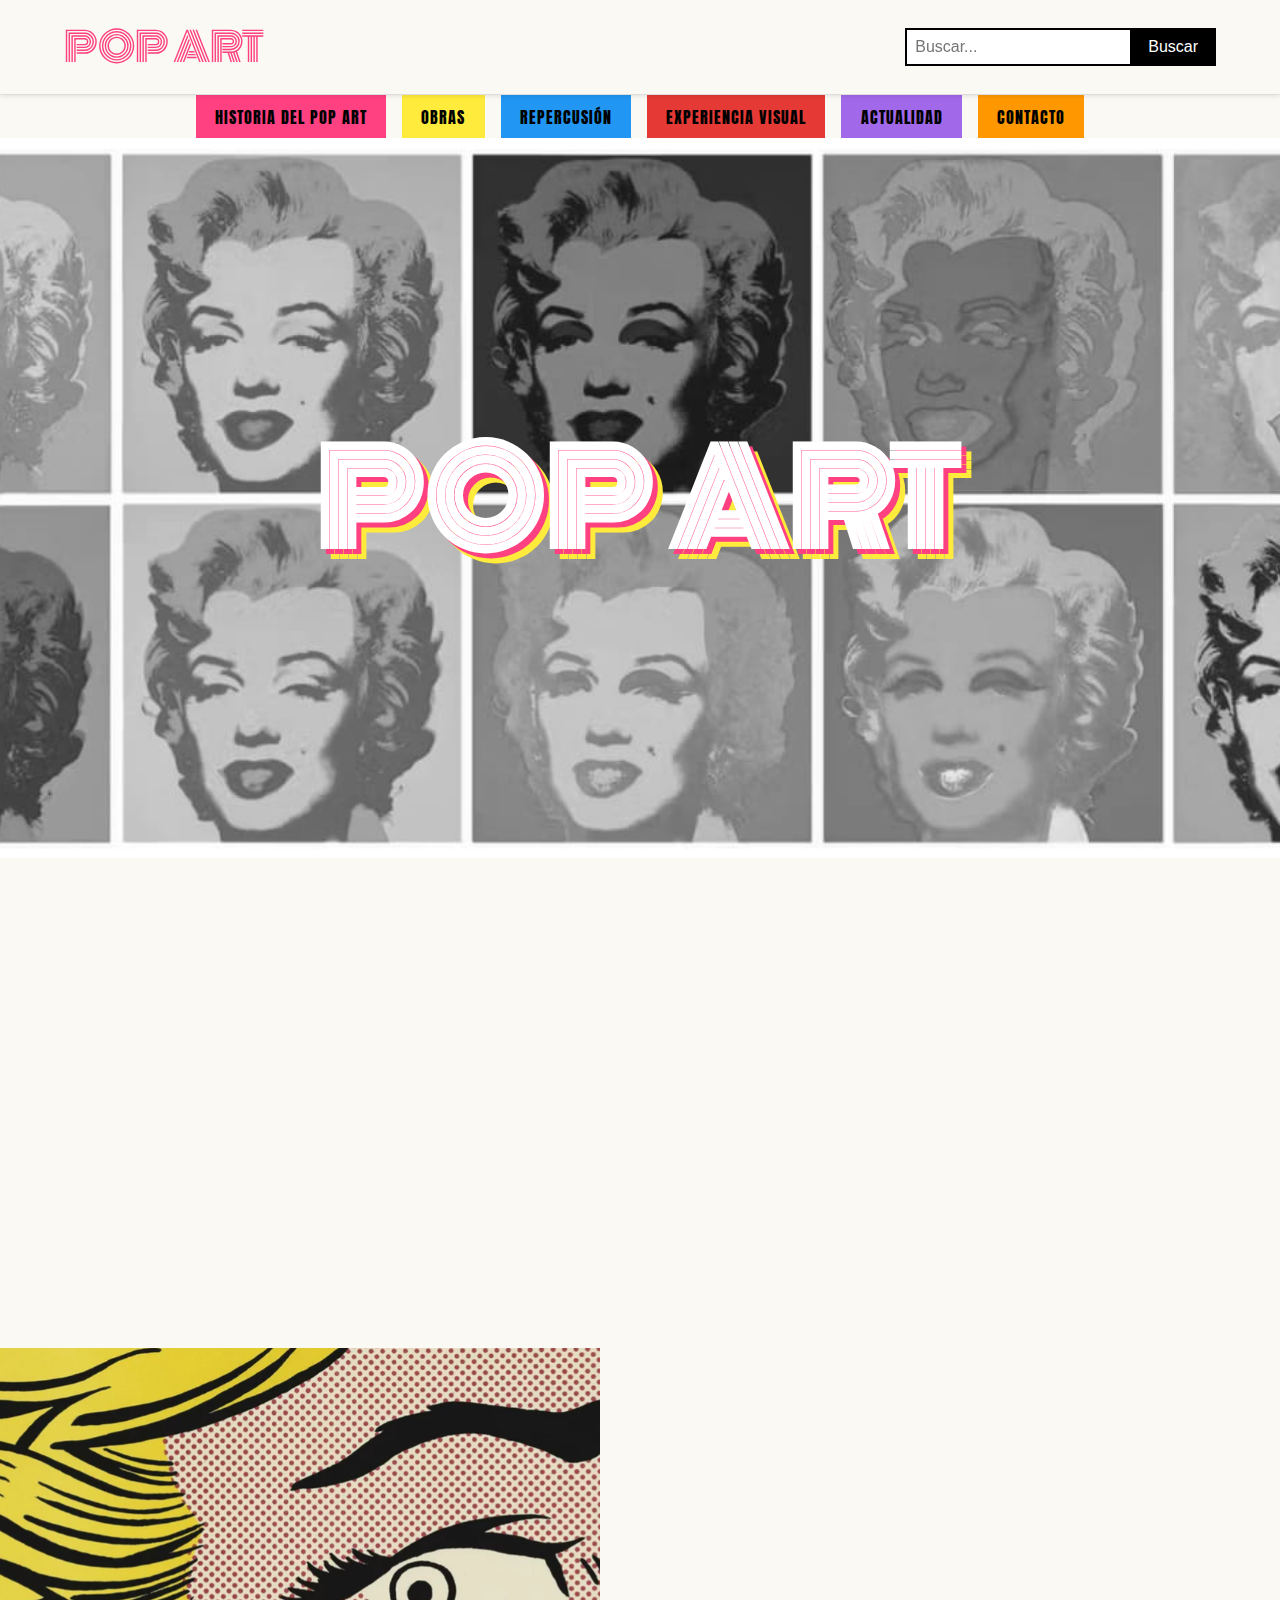
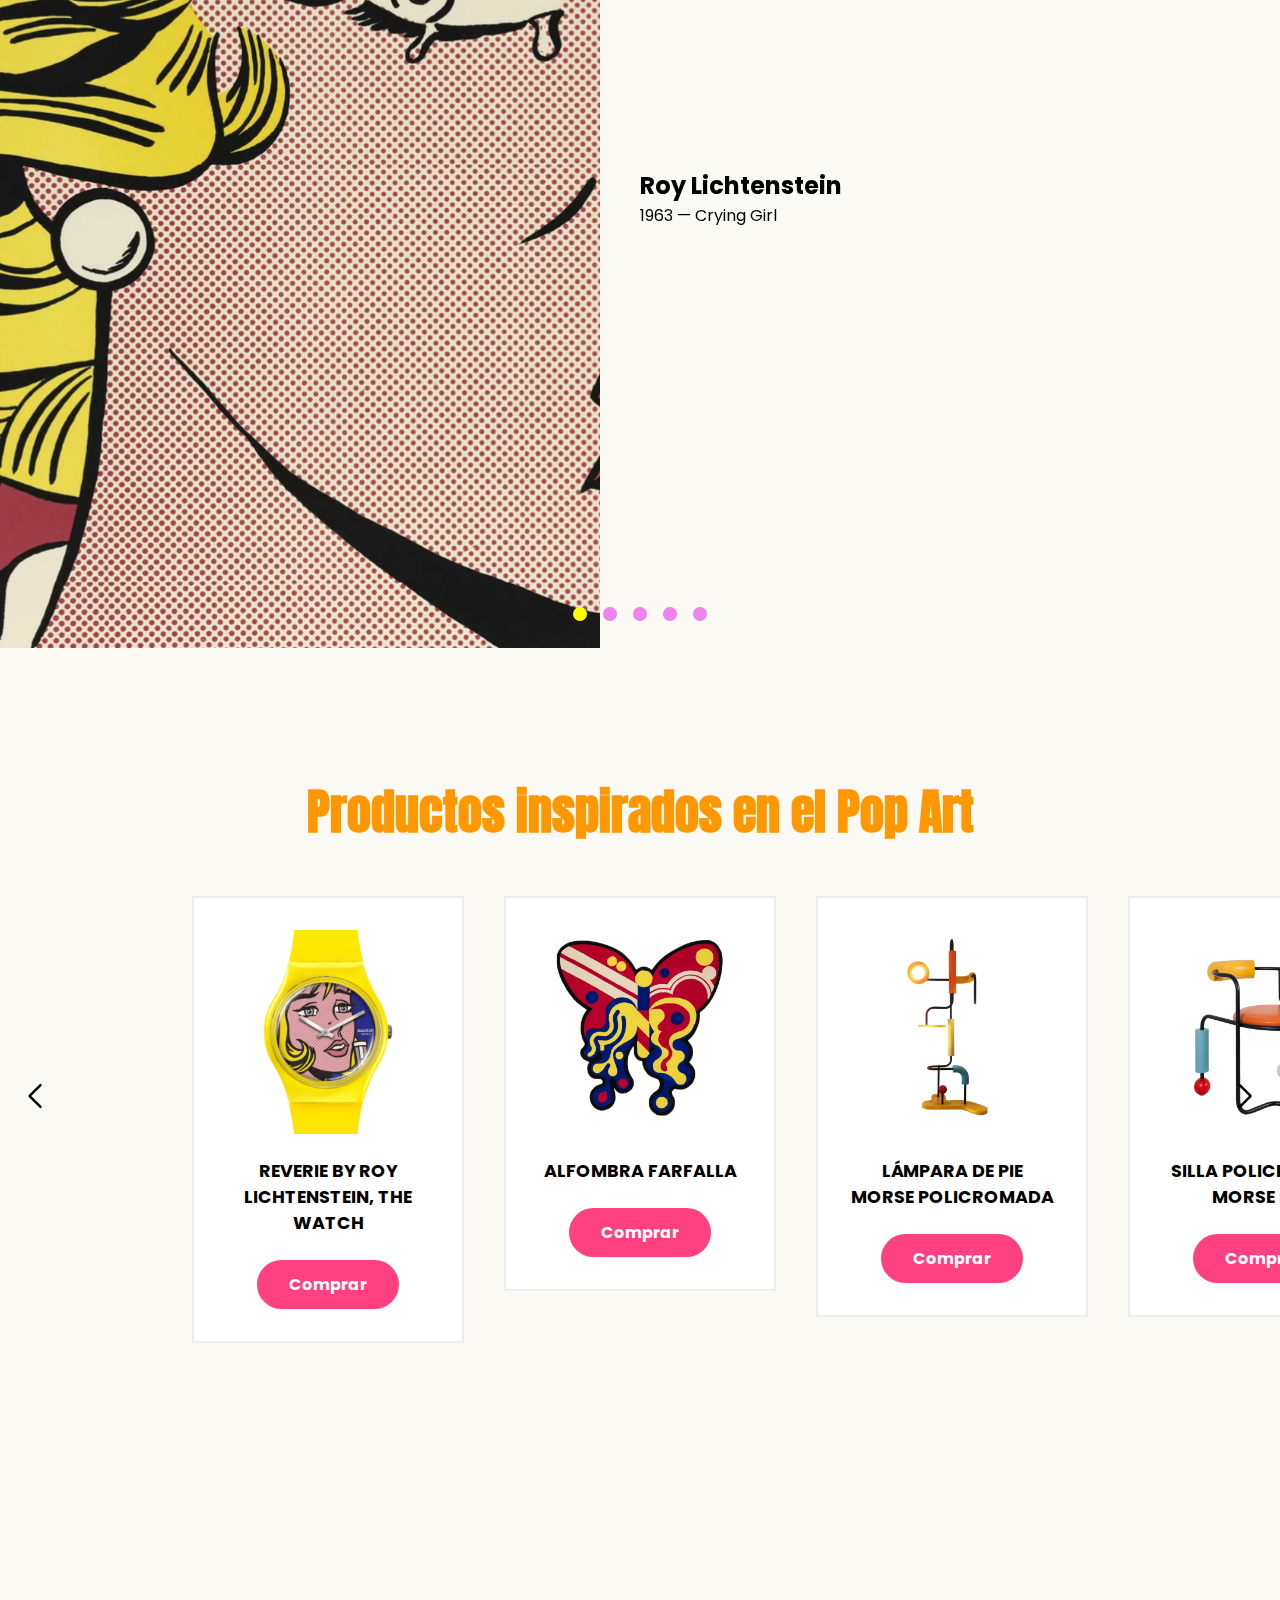
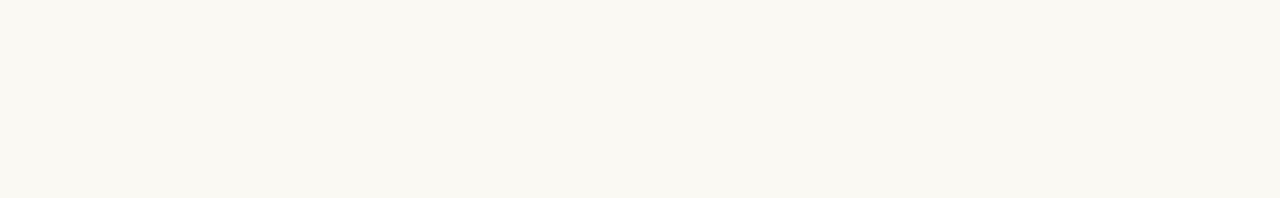
<file: index.html>
<!DOCTYPE html>
<html lang="es">
<head>
    <meta charset="UTF-8">
    <meta name="viewport" content="width=device-width, initial-scale=1.0">
    <title>Pop Art - Vanguardia Artística</title>
    <link rel="stylesheet" href="https://unpkg.com/swiper/swiper-bundle.min.css" />
    <link rel="stylesheet" href="css/estilos.css?v=1.1">
    <link rel="preconnect" href="https://fonts.googleapis.com">
    <link rel="preconnect" href="https://fonts.gstatic.com" crossorigin>
    <link href="https://fonts.googleapis.com/css2?family=Anton&family=Monoton&family=Poppins:wght@400;700&display=swap" rel="stylesheet">
    <link rel="stylesheet" href="https://unpkg.com/aos@next/dist/aos.css" />
</head>
<body>

    <header class="header">
        <div class="header-top">
            <div class="logo">
                <a href="index.html">POP ART</a>
            </div>
            <div class="search-bar">
                <input type="text" placeholder="Buscar...">
                <button>Buscar</button>
            </div>
        </div>
        <nav class="main-nav">
            <button class="menu-toggle" aria-label="Toggle navigation">☰</button>
            <ul class="nav-links">
                <li class="dropdown">
                    <a href="historia.html" class="nav-button">HISTORIA DEL POP ART</a>
                    <div class="dropdown-content">
                        <a href="epoca-50.html">Años 50</a>
                        <a href="epoca-60.html">Años 60</a>
                        <a href="epoca-70.html">Años 70</a>
                    </div>
                </li>
                <li><a href="obras.html" class="nav-button">OBRAS</a></li>
                <li><a href="repercusion.html" class="nav-button">REPERCUSIÓN</a></li>
                <li><a href="experiencia-visual.html" class="nav-button">EXPERIENCIA VISUAL</a></li>
                <li><a href="actualidad.html" class="nav-button">ACTUALIDAD</a></li>
                <li><a href="contacto.html" class="nav-button">CONTACTO</a></li>
            </ul>
        </nav>
    </header>

    <main>
        <section class="hero">
            <div class="hero-content" data-aos="fade-up">
                <h1>POP ART</h1>
            </div>
        </section>

        <section id="historia" class="intro-text" data-aos="fade-up">
            <h2>Arte que se vive</h2>
            <p>El Pop Art emergió como una reacción audaz contra el expresionismo abstracto, abrazando la cultura de masas y lo cotidiano. Los artistas pop tomaron inspiración de la publicidad, los cómics y los objetos de consumo para crear obras vibrantes y accesibles. Desafiaron las nociones tradicionales de "alta cultura", difuminando las fronteras entre el arte y la vida diaria. Este movimiento no solo reflejó la opulencia de la sociedad de posguerra, sino que también la criticó con ingenio e ironía. Su legado perdura en la forma en que entendemos la relación entre el arte, el consumo y la identidad en el mundo moderno.</p>
        </section>

        <section class="slider">
  <div class="slide active">
    <div class="columna imagen">
      <a href="obras.html#crying-girl">
        <div class="img-wrapper">
          <img src="img/crying-girl.png" alt="Obra 1">
          <div class="overlay"><span>Ver obra</span></div>
        </div>
      </a>
    </div>
    <div class="columna texto">
      <h2>Roy Lichtenstein</h2>
      <p>1963 — Crying Girl</p>
    </div>
  </div>

  <div class="slide">
    <div class="columna imagen">
      <a href="obras.html#drowning-girl">
        <div class="img-wrapper">
          <img src="img/drowning-girl.png" alt="Obra 2">
          <div class="overlay"><span>Ver obra</span></div>
        </div>
      </a>
    </div>
    <div class="columna texto">
      <h2>Roy Lichtenstein</h2>
      <p>1963 — Drowning Girl</p>
    </div>
  </div>

  <div class="slide">
    <div class="columna imagen">
      <a href="obras.html#latas-campbell">
        <div class="img-wrapper">
          <img src="img/latas.png" alt="Obra 3">
          <div class="overlay"><span>Ver obra</span></div>
        </div>
      </a>
    </div>
    <div class="columna texto">
      <h2>Andy Warhol</h2>
      <p>1962 — Latas de sopa Campbell</p>
    </div>
  </div>

  <div class="slide">
    <div class="columna imagen">
      <a href="obras.html#just-what-is-it">
        <div class="img-wrapper">
          <img src="img/just-what-is-it-that-makes-todays-homes-so-different-richard-hamilton.png" alt="Obra 4">
          <div class="overlay"><span>Ver obra</span></div>
        </div>
      </a>
    </div>
    <div class="columna texto">
      <h2>Richard Hamilton</h2>
      <p>1956 — Just what is it that makes today's homes so different, so appealing?</p>
    </div>
  </div>

  <div class="slide">
    <div class="columna imagen">
      <a href="obras.html#pop-shop">
        <div class="img-wrapper">
          <img src="img/pop-shop-iii.jpeg" alt="Obra 5">
          <div class="overlay"><span>Ver obra</span></div>
        </div>
      </a>
    </div>
    <div class="columna texto">
      <h2>Keith Haring</h2>
      <p>1989— Pop Shop III</p>
    </div>
  </div>

  <div class="dots">
    <span class="dot active" data-slide="0"></span>
    <span class="dot" data-slide="1"></span>
    <span class="dot" data-slide="2"></span>
    <span class="dot" data-slide="3"></span>
    <span class="dot" data-slide="4"></span>
  </div>
</section>


        <section id="productos" class="product-carousel">
            <h2 class="section-title section-title-orange">Productos inspirados en el Pop Art</h2>
            <div class="swiper-container product-swiper">
                <div class="swiper-wrapper">
                    <div class="swiper-slide">
                        <div class="product-card">
                            <img src="img/reloj.png" alt="Producto 1">
                            <h4>REVERIE BY ROY LICHTENSTEIN, THE WATCH </h4>
                            <a href="https://www.swatch.com/es-ar/reverie-by-roy-lichtenstein-the-watch-so28z117/SO28Z117.html" class="buy-button" target="_blank">Comprar</a>
                        </div>
                    </div>
                    <div class="swiper-slide">
                        <div class="product-card">
                            <img src="img/alfombra.jpeg" alt="Producto 2">
                            <h4>ALFOMBRA FARFALLA</h4>
                            <a href="https://artemest.com/es-es/products/alfombra-farfalla" class="buy-button" target="_blank">Comprar</a>
                        </div>
                    </div>
                    <div class="swiper-slide">
                        <div class="product-card">
                            <img src="img/lampara-de-pie.jpeg" alt="Producto 3">
                            <h4>LÁMPARA DE PIE MORSE POLICROMADA</h4>
                            <a href="https://artemest.com/es-es/products/lampara-de-pie-policromada-morse" class="buy-button" target="_blank">Comprar</a>
                        </div>
                    </div>
                    <div class="swiper-slide">
                        <div class="product-card">
                            <img src="img/silla.jpg" alt="Producto 4">
                            <h4>SILLA POLICROMADA MORSE Nº 2</h4>
                            <a href="https://artemest.com/es-es/products/silla-policromada-morse-n-2" class="buy-button" target="_blank">Comprar</a>
                        </div>
                    </div>
                    <div class="swiper-slide">
                        <div class="product-card">
                            <img src="img/warhol-x-tim-bessel.png" alt="Producto 5">
                            <h4>Andy Warhol X Tim Bessel</h4>
                            <a href="https://www.timbessell.com/collection" class="buy-button" target="_blank">Comprar</a>
                        </div>
                    </div>
                    <div class="swiper-slide">
                        <div class="product-card">
                            <img src="img/remera.jpg" alt="Producto 6">
                            <h4>NY POP ART UT Graphic T-Shirt | Andy Warhol</h4>
                            <a href="https://www.uniqlo.com/us/en/products/E477701-000/00?colorDisplayCode=09&sizeDisplayCode=003" class="buy-button" target="_blank">Comprar</a>
                        </div>
                    </div>
                </div>
                <div class="swiper-button-next"></div>
                <div class="swiper-button-prev"></div>
            </div>
        </section>
    </main>

    <footer class="footer" data-aos="fade-up">
        <div class="logo">
            <a href="index.html">POP ART</a>
        </div>
        <div class="footer-links">
            <a href="#">Aviso Legal</a>
            <a href="#">Política de Privacidad</a>
            <a href="#">Cookies</a>
        </div>
    </footer>

    <script src="https://unpkg.com/swiper/swiper-bundle.min.js"></script>
    <script src="js/main.js"></script>
    <script src="https://unpkg.com/aos@next/dist/aos.js"></script>
    <script>
      AOS.init();
    </script>
</body>
</html>
</file>
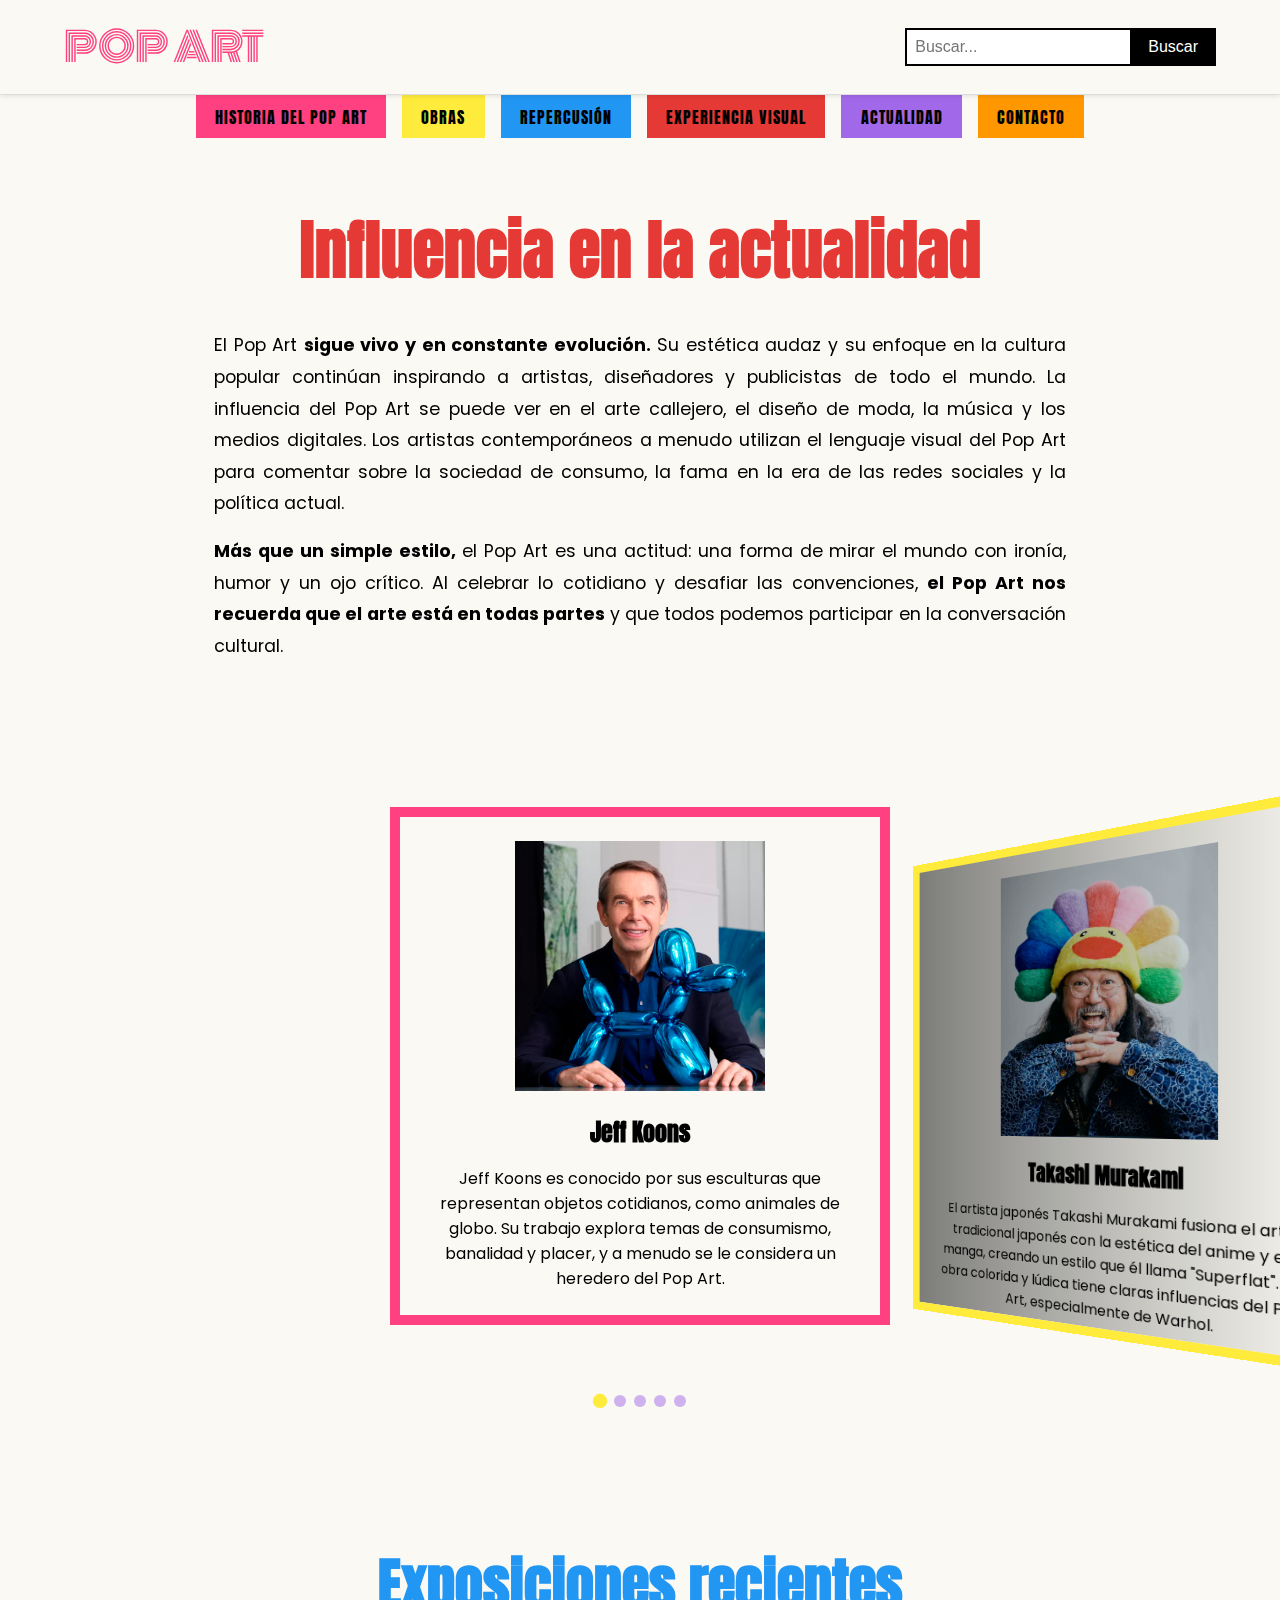
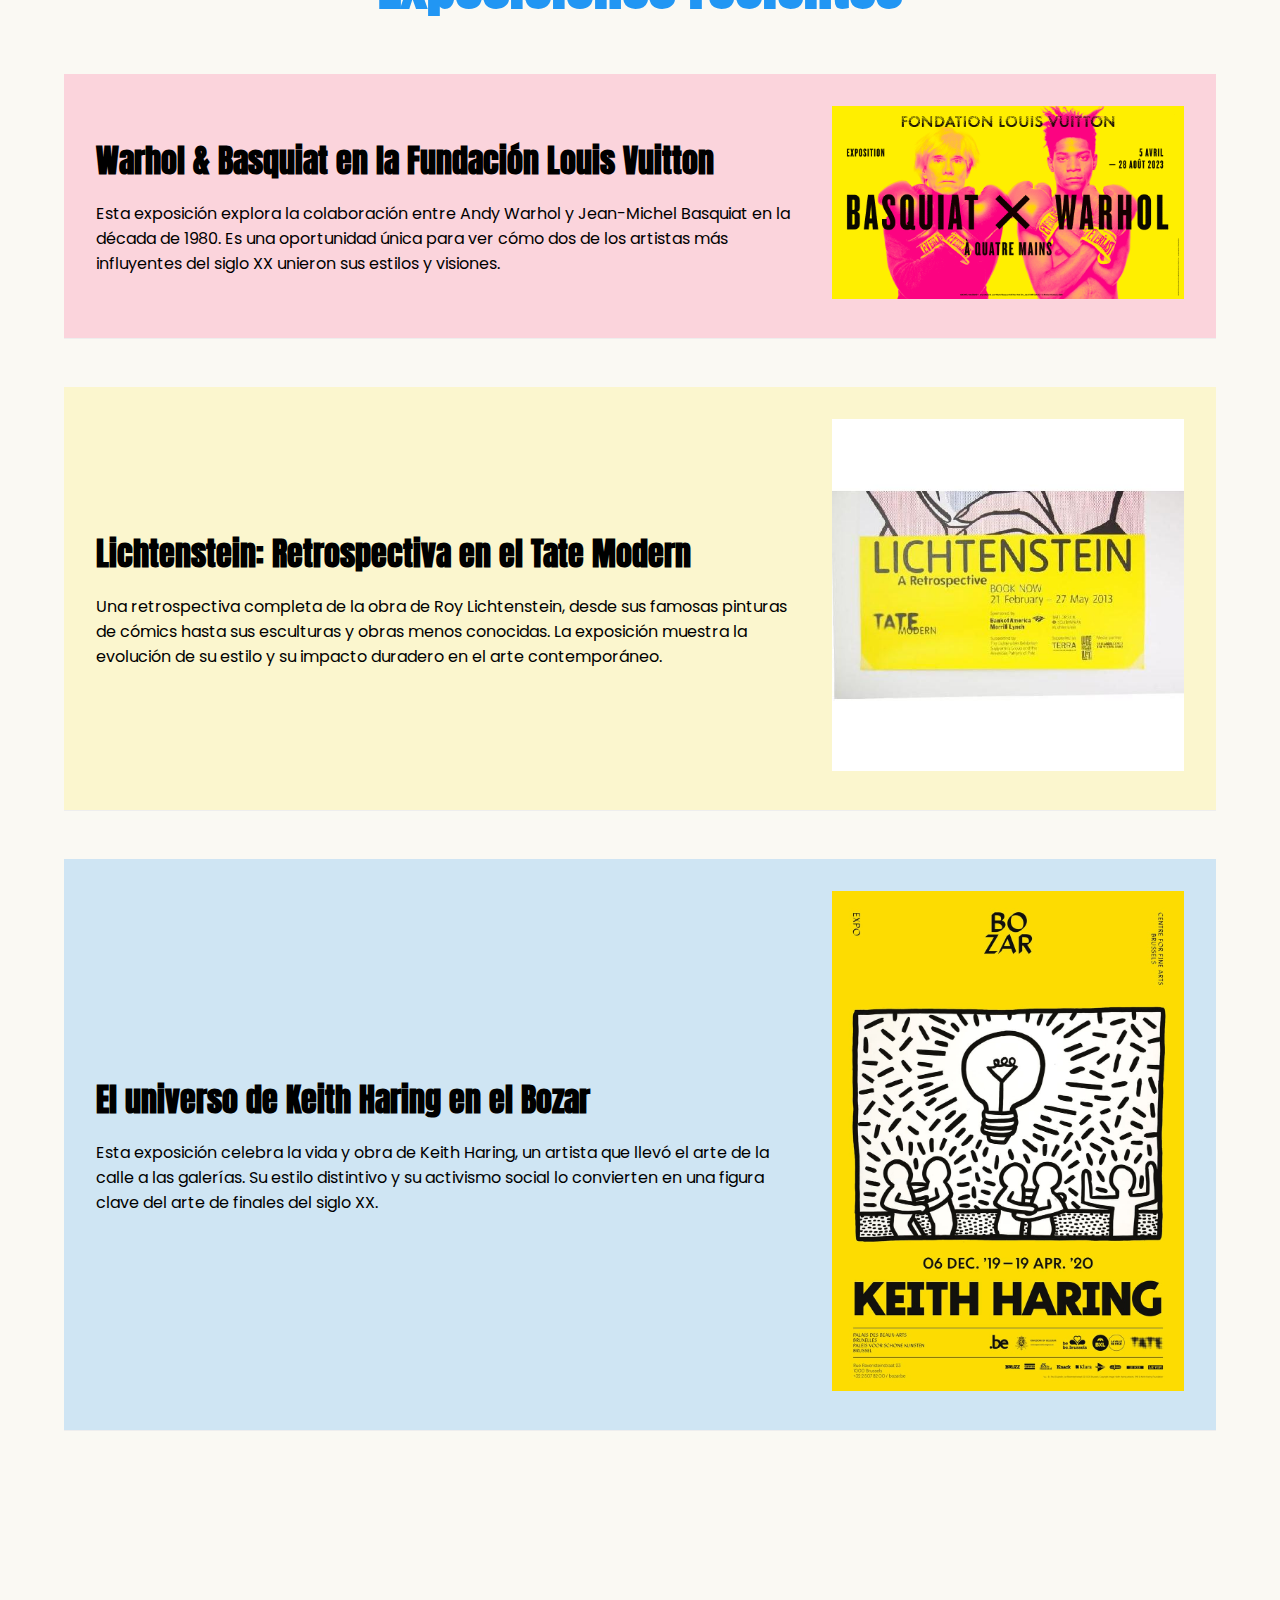
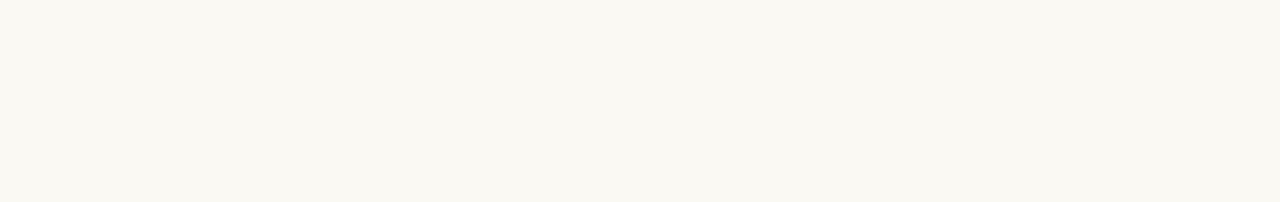
<file: actualidad.html>
<!DOCTYPE html>
<html lang="es">
<head>
    <meta charset="UTF-8">
    <meta name="viewport" content="width=device-width, initial-scale=1.0">
    <title>Actualidad del Pop Art - Vanguardia Artística</title>
    <link rel="stylesheet" href="https://unpkg.com/swiper/swiper-bundle.min.css" />
    <link rel="stylesheet" href="css/estilos.css">
    <link rel="preconnect" href="https://fonts.googleapis.com">
    <link rel="preconnect" href="https://fonts.gstatic.com" crossorigin>
    <link href="https://fonts.googleapis.com/css2?family=Anton&family=Monoton&family=Poppins:wght@400;700&display=swap" rel="stylesheet">
    <link rel="stylesheet" href="https://unpkg.com/aos@next/dist/aos.css" />
</head>
<body>

    <header class="header">
        <div class="header-top">
            <div class="logo">
                <a href="index.html">POP ART</a>
            </div>
            <div class="search-bar">
                <input type="text" placeholder="Buscar...">
                <button>Buscar</button>
            </div>
        </div>
        <nav class="main-nav">
            <button class="menu-toggle" aria-label="Toggle navigation">☰</button>
            <ul class="nav-links">
                <li class="dropdown">
                    <a href="historia.html" class="nav-button">HISTORIA DEL POP ART</a>
                    <div class="dropdown-content">
                        <a href="epoca-50.html">Años 50</a>
                        <a href="epoca-60.html">Años 60</a>
                        <a href="epoca-70.html">Años 70</a>
                    </div>
                </li>
                <li><a href="obras.html" class="nav-button">OBRAS</a></li>
                <li><a href="repercusion.html" class="nav-button">REPERCUSIÓN</a></li>
                <li><a href="experiencia-visual.html" class="nav-button">EXPERIENCIA VISUAL</a></li>
                <li><a href="actualidad.html" class="nav-button">ACTUALIDAD</a></li>
                <li><a href="contacto.html" class="nav-button">CONTACTO</a></li>
            </ul>
        </nav>
    </header>

    <main>
        <section class="influence-intro" data-aos="fade-up">
            <h1>Influencia en la actualidad</h1>
            <p>El Pop Art <strong>sigue vivo y en constante evolución.</strong> Su estética audaz y su enfoque en la cultura popular continúan inspirando a artistas, diseñadores y publicistas de todo el mundo. La influencia del Pop Art se puede ver en el arte callejero, el diseño de moda, la música y los medios digitales. Los artistas contemporáneos a menudo utilizan el lenguaje visual del Pop Art para comentar sobre la sociedad de consumo, la fama en la era de las redes sociales y la política actual.</p>
            <p><strong>Más que un simple estilo,</strong> el Pop Art es una actitud: una forma de mirar el mundo con ironía, humor y un ojo crítico. Al celebrar lo cotidiano y desafiar las convenciones, <strong>el Pop Art nos recuerda que el arte está en todas partes </strong>y que todos podemos participar en la conversación cultural.</p>
        </section>

        <section class="contemporary-artists" data-aos="fade-up">
            <div class="swiper-container artists-swiper">
                <div class="swiper-wrapper">
                    <div class="swiper-slide artist-card border-pink">
                        <div class="pop-animation-container">
                            <span class="pop-bubble"></span><span class="pop-bubble"></span><span class="pop-bubble"></span><span class="pop-bubble"></span><span class="pop-bubble"></span>
                        </div>
                        <img src="img/jeff-koons.jpg" alt="Artista 1">
                        <h3><strong>Jeff Koons</strong></h3>
                        <p>Jeff Koons es conocido por sus esculturas que representan objetos cotidianos, como animales de globo. Su trabajo explora temas de consumismo, banalidad y placer, y a menudo se le considera un heredero del Pop Art.</p>
                    </div>
                    <div class="swiper-slide artist-card border-yellow">
                        <div class="pop-animation-container">
                            <span class="pop-bubble"></span><span class="pop-bubble"></span><span class="pop-bubble"></span><span class="pop-bubble"></span><span class="pop-bubble"></span>
                        </div>
                        <img src="img/takashi-murakami.jpg" alt="Artista 2">
                        <h3><strong>Takashi Murakami</strong></h3>
                        <p>El artista japonés Takashi Murakami fusiona el arte tradicional japonés con la estética del anime y el manga, creando un estilo que él llama "Superflat". Su obra colorida y lúdica tiene claras influencias del Pop Art, especialmente de Warhol.</p>
                    </div>
                    <div class="swiper-slide artist-card border-blue">
                        <div class="pop-animation-container">
                            <span class="pop-bubble"></span><span class="pop-bubble"></span><span class="pop-bubble"></span><span class="pop-bubble"></span><span class="pop-bubble"></span>
                        </div>
                        <img src="img/banksy.jpg" alt="Artista 3">
                        <h3><strong>Banksy</strong></h3>
                        <p>Aunque es principalmente un artista callejero, Banksy utiliza muchas de las estrategias del Pop Art, como la apropiación de imágenes icónicas y el uso del humor y la ironía para comentar sobre temas sociales y políticos.</p>
                    </div>
                    <div class="swiper-slide artist-card border-pink">
                        <div class="pop-animation-container">
                            <span class="pop-bubble"></span><span class="pop-bubble"></span><span class="pop-bubble"></span><span class="pop-bubble"></span><span class="pop-bubble"></span>
                        </div>
                        <img src="img/kaws.jpeg" alt="Kaws">
                        <h3><strong>Kaws</strong></h3>
                        <p>Kaws es conocido por sus juguetes de edición limitada, ropa y esculturas que a menudo presentan personajes de dibujos animados con ojos en forma de X. Su trabajo difumina las líneas entre el arte y el diseño comercial.</p>
                    </div>
                    <div class="swiper-slide artist-card border-yellow">
                        <div class="pop-animation-container">
                            <span class="pop-bubble"></span><span class="pop-bubble"></span><span class="pop-bubble"></span><span class="pop-bubble"></span><span class="pop-bubble"></span>
                        </div>
                        <img src="img/yayoi-kusama.avif" alt="Yayoi Kusama">
                        <h3><strong>Yayoi Kusama</strong></h3>
                        <p>Yayoi Kusama es una artista japonesa conocida por sus instalaciones inmersivas de lunares y redes. Aunque su carrera comenzó antes del apogeo del Pop Art, su uso de la repetición y los motivos de la cultura popular la conectan con el movimiento.</p>
                    </div>
                </div>
                <div class="swiper-pagination"></div>
            </div>
        </section>

        <section class="recent-exhibitions">
            <h2>Exposiciones recientes</h2>
            <div class="exhibition-list">
                <div class="exhibition-item bg-pink-t">
                    <div class="exhibition-text">
                        <h3><strong>Warhol & Basquiat en la Fundación Louis Vuitton</strong></h3>
                        <p>Esta exposición explora la colaboración entre Andy Warhol y Jean-Michel Basquiat en la década de 1980. Es una oportunidad única para ver cómo dos de los artistas más influyentes del siglo XX unieron sus estilos y visiones.</p>
                    </div>
                    <div class="exhibition-image">
                        <img src="img/warhol-basquiat.png" alt="Exposición 1">
                    </div>
                </div>
                <div class="exhibition-item bg-yellow-t">
                    <div class="exhibition-text">
                        <h3><strong>Lichtenstein: Retrospectiva en el Tate Modern</strong></h3>
                        <p>Una retrospectiva completa de la obra de Roy Lichtenstein, desde sus famosas pinturas de cómics hasta sus esculturas y obras menos conocidas. La exposición muestra la evolución de su estilo y su impacto duradero en el arte contemporáneo.</p>
                    </div>
                    <div class="exhibition-image">
                        <img src="img/lichtenstein-retrospectiva-en-el-tate.jpeg" alt="Exposición 2">
                    </div>
                </div>
                <div class="exhibition-item bg-blue-t">
                    <div class="exhibition-text">
                        <h3><strong>El universo de Keith Haring en el Bozar</strong></h3>
                        <p>Esta exposición celebra la vida y obra de Keith Haring, un artista que llevó el arte de la calle a las galerías. Su estilo distintivo y su activismo social lo convierten en una figura clave del arte de finales del siglo XX.</p>
                    </div>
                    <div class="exhibition-image">
                        <img src="img/el-universo-de-keith-haring.jpeg" alt="Exposición 3">
                    </div>
                </div>
            </div>
        </section>
    </main>

    <footer class="footer" data-aos="fade-up">
        <div class="logo">
            <a href="index.html">POP ART</a>
        </div>
        <div class="footer-links">
            <a href="#">Aviso Legal</a>
            <a href="#">Política de Privacidad</a>
            <a href="#">Cookies</a>
        </div>
    </footer>

    <script src="https://unpkg.com/swiper/swiper-bundle.min.js"></script>
    <script src="js/main.js"></script>
    <script src="https://unpkg.com/aos@next/dist/aos.js"></script>
    
</body>
</html>
</file>
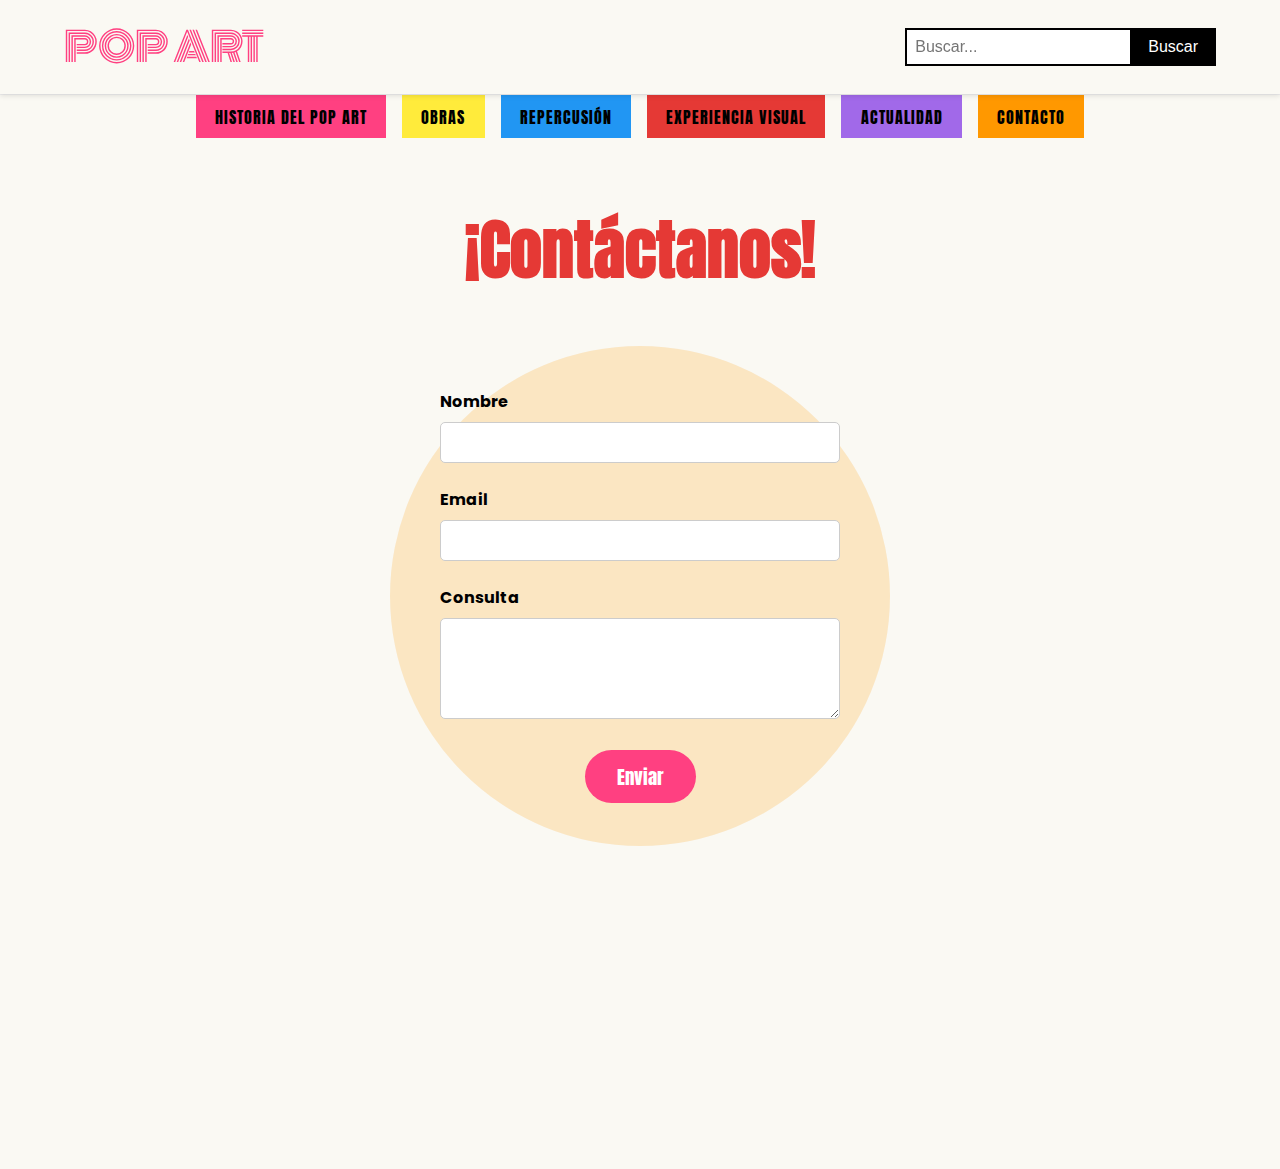
<file: contacto.html>
<!DOCTYPE html>
<html lang="es">
<head>
    <meta charset="UTF-8">
    <meta name="viewport" content="width=device-width, initial-scale=1.0">
    <title>Contacto - Pop Art</title>
    <link rel="stylesheet" href="https://unpkg.com/swiper/swiper-bundle.min.css" />
    <link rel="stylesheet" href="css/estilos.css">
    <link rel="preconnect" href="https://fonts.googleapis.com">
    <link rel="preconnect" href="https://fonts.gstatic.com" crossorigin>
    <link href="https://fonts.googleapis.com/css2?family=Anton&family=Monoton&family=Poppins:wght@400;700&display=swap" rel="stylesheet">
    <link rel="stylesheet" href="https://unpkg.com/aos@next/dist/aos.css" />
</head>
<body>

    <header class="header">
        <div class="header-top">
            <div class="logo">
                <a href="index.html">POP ART</a>
            </div>
            <div class="search-bar">
                <input type="text" placeholder="Buscar...">
                <button>Buscar</button>
            </div>
        </div>
        <nav class="main-nav">
            <button class="menu-toggle" aria-label="Toggle navigation">☰</button>
            <ul class="nav-links">
                <li class="dropdown">
                    <a href="historia.html" class="nav-button">HISTORIA DEL POP ART</a>
                    <div class="dropdown-content">
                        <a href="epoca-50.html">Años 50</a>
                        <a href="epoca-60.html">Años 60</a>
                        <a href="epoca-70.html">Años 70</a>
                    </div>
                </li>
                <li><a href="obras.html" class="nav-button">OBRAS</a></li>
                <li><a href="repercusion.html" class="nav-button">REPERCUSIÓN</a></li>
                <li><a href="experiencia-visual.html" class="nav-button">EXPERIencia VISUAL</a></li>
                <li><a href="actualidad.html" class="nav-button">ACTUALIDAD</a></li>
                <li><a href="contacto.html" class="nav-button">CONTACTO</a></li>
            </ul>
        </nav>
    </header>

    <main>
        <section class="contact-section">
            <div class="contact-title">
                <h1>¡Contáctanos!</h1>
            </div>
            <div class="contact-form-container">
                <form class="contact-form">
                    <div class="form-group">
                        <label for="nombre">Nombre</label>
                        <input type="text" id="nombre" name="nombre">
                    </div>
                    <div class="form-group">
                        <label for="email">Email</label>
                        <input type="email" id="email" name="email">
                    </div>
                    <div class="form-group">
                        <label for="consulta">Consulta</label>
                        <textarea id="consulta" name="consulta" rows="5"></textarea>
                    </div>
                    <button type="submit" class="submit-button">Enviar</button>
                </form>
            </div>
        </section>
    </main>

    <footer class="footer" data-aos="fade-up">
        <div class="logo">
            <a href="index.html">POP ART</a>
        </div>
        <div class="footer-links">
            <a href="#">Aviso Legal</a>
            <a href="#">Política de Privacidad</a>
            <a href="#">Cookies</a>
        </div>
    </footer>

    <script src="https://unpkg.com/swiper/swiper-bundle.min.js"></script>
    <script src="js/main.js"></script>
    <script src="https://unpkg.com/aos@next/dist/aos.js"></script>
    
</body>
</html>
</file>
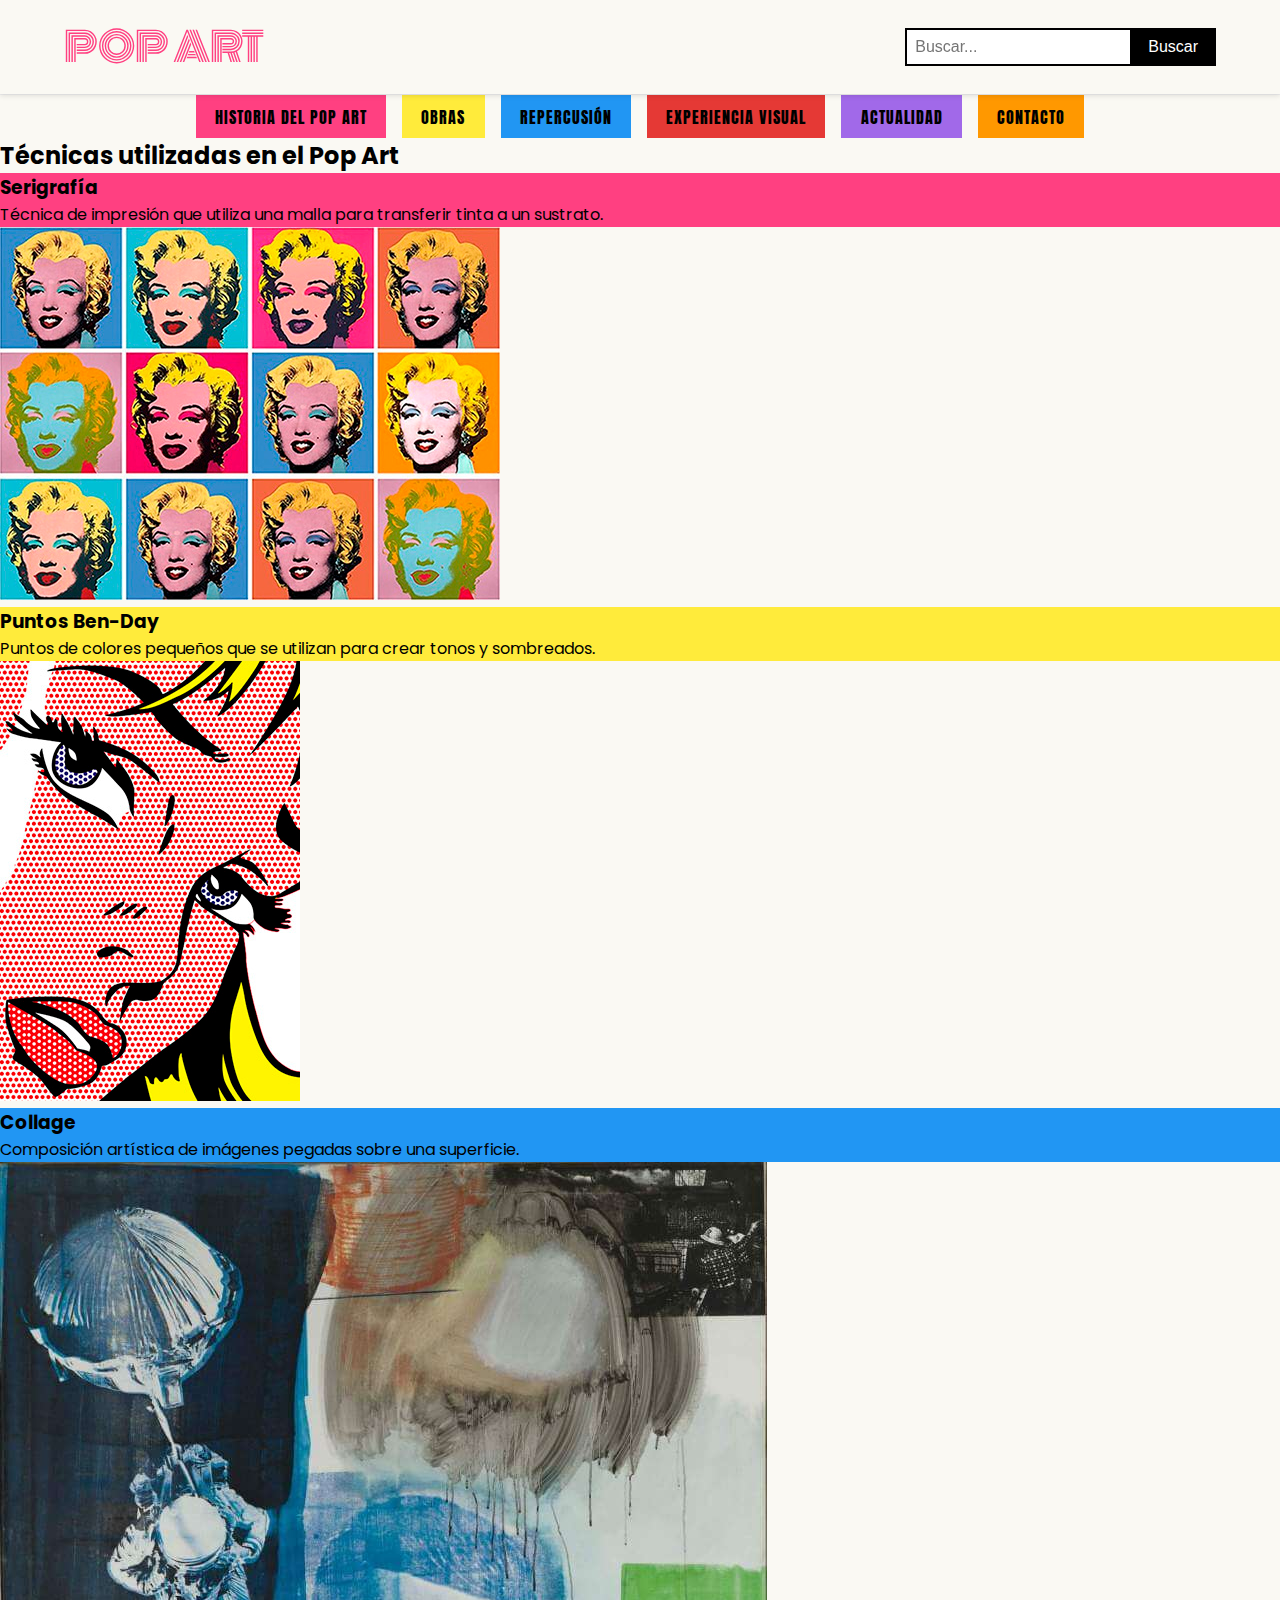
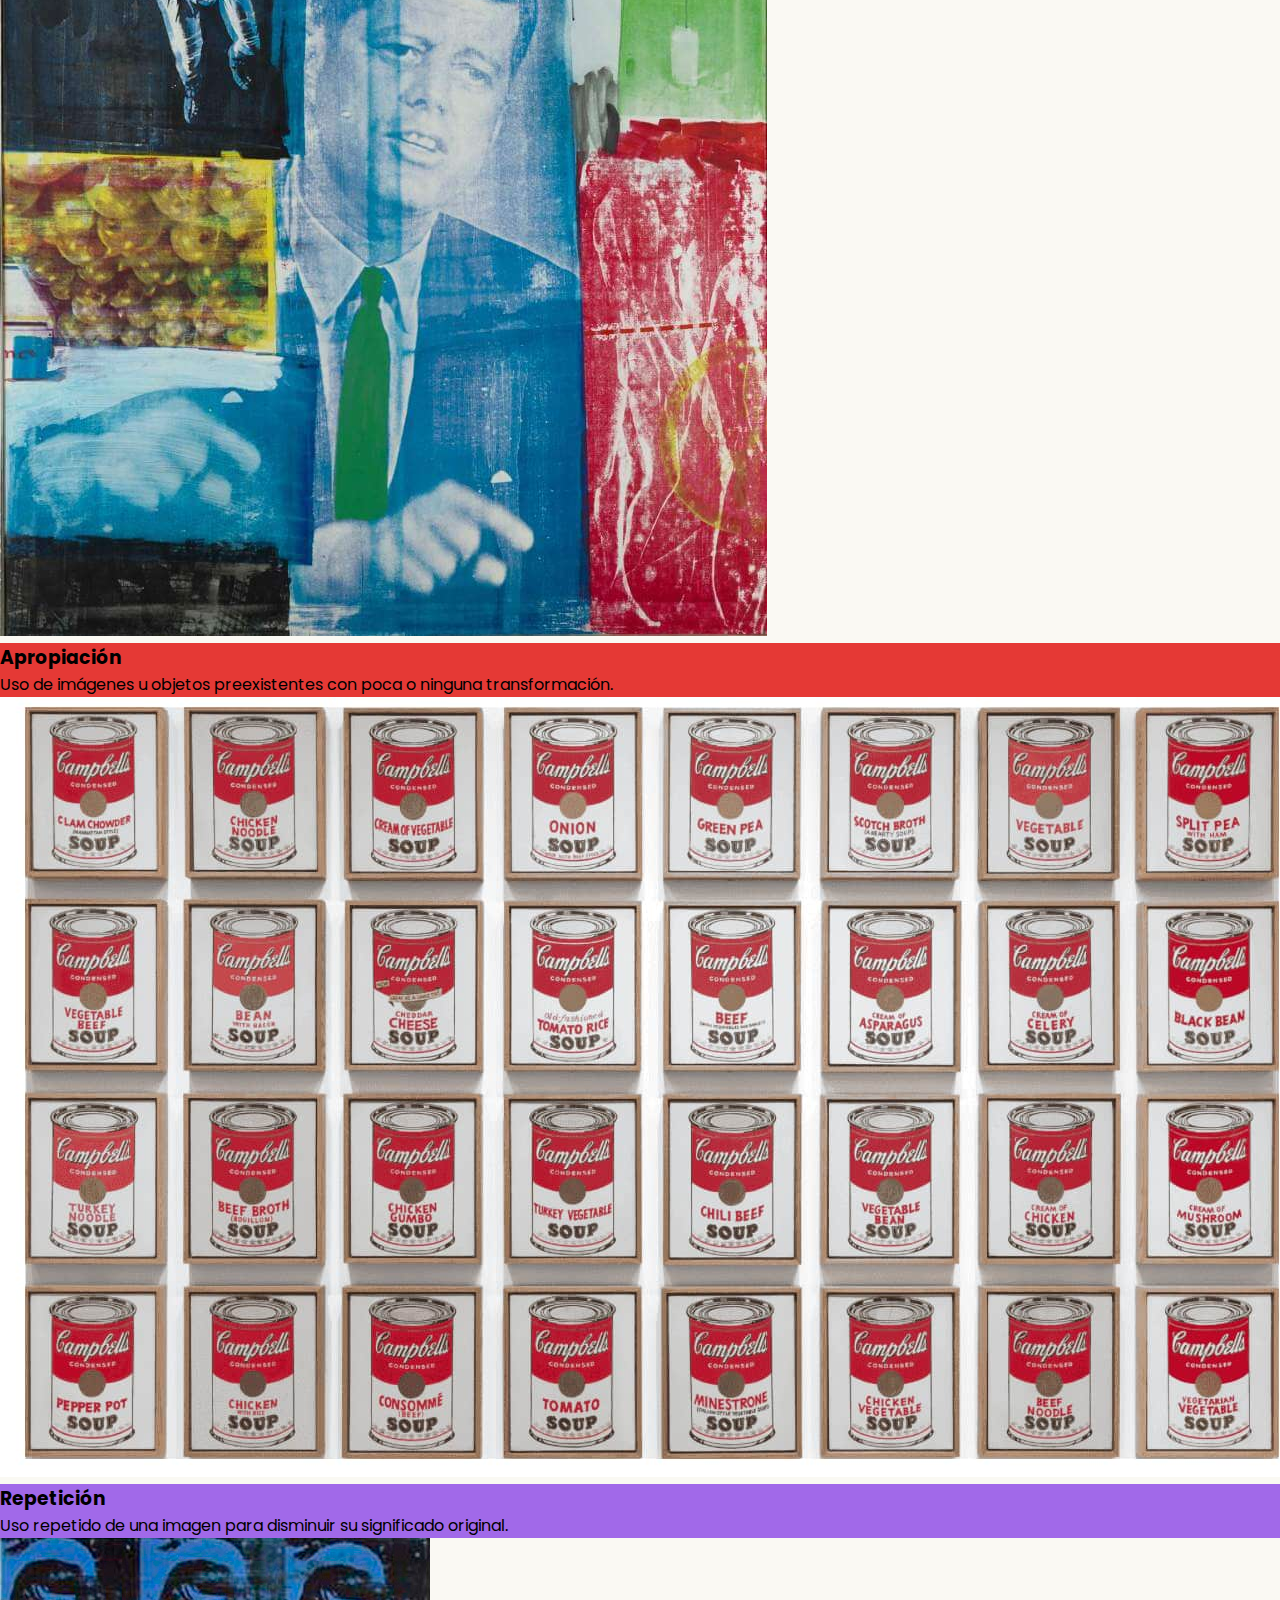
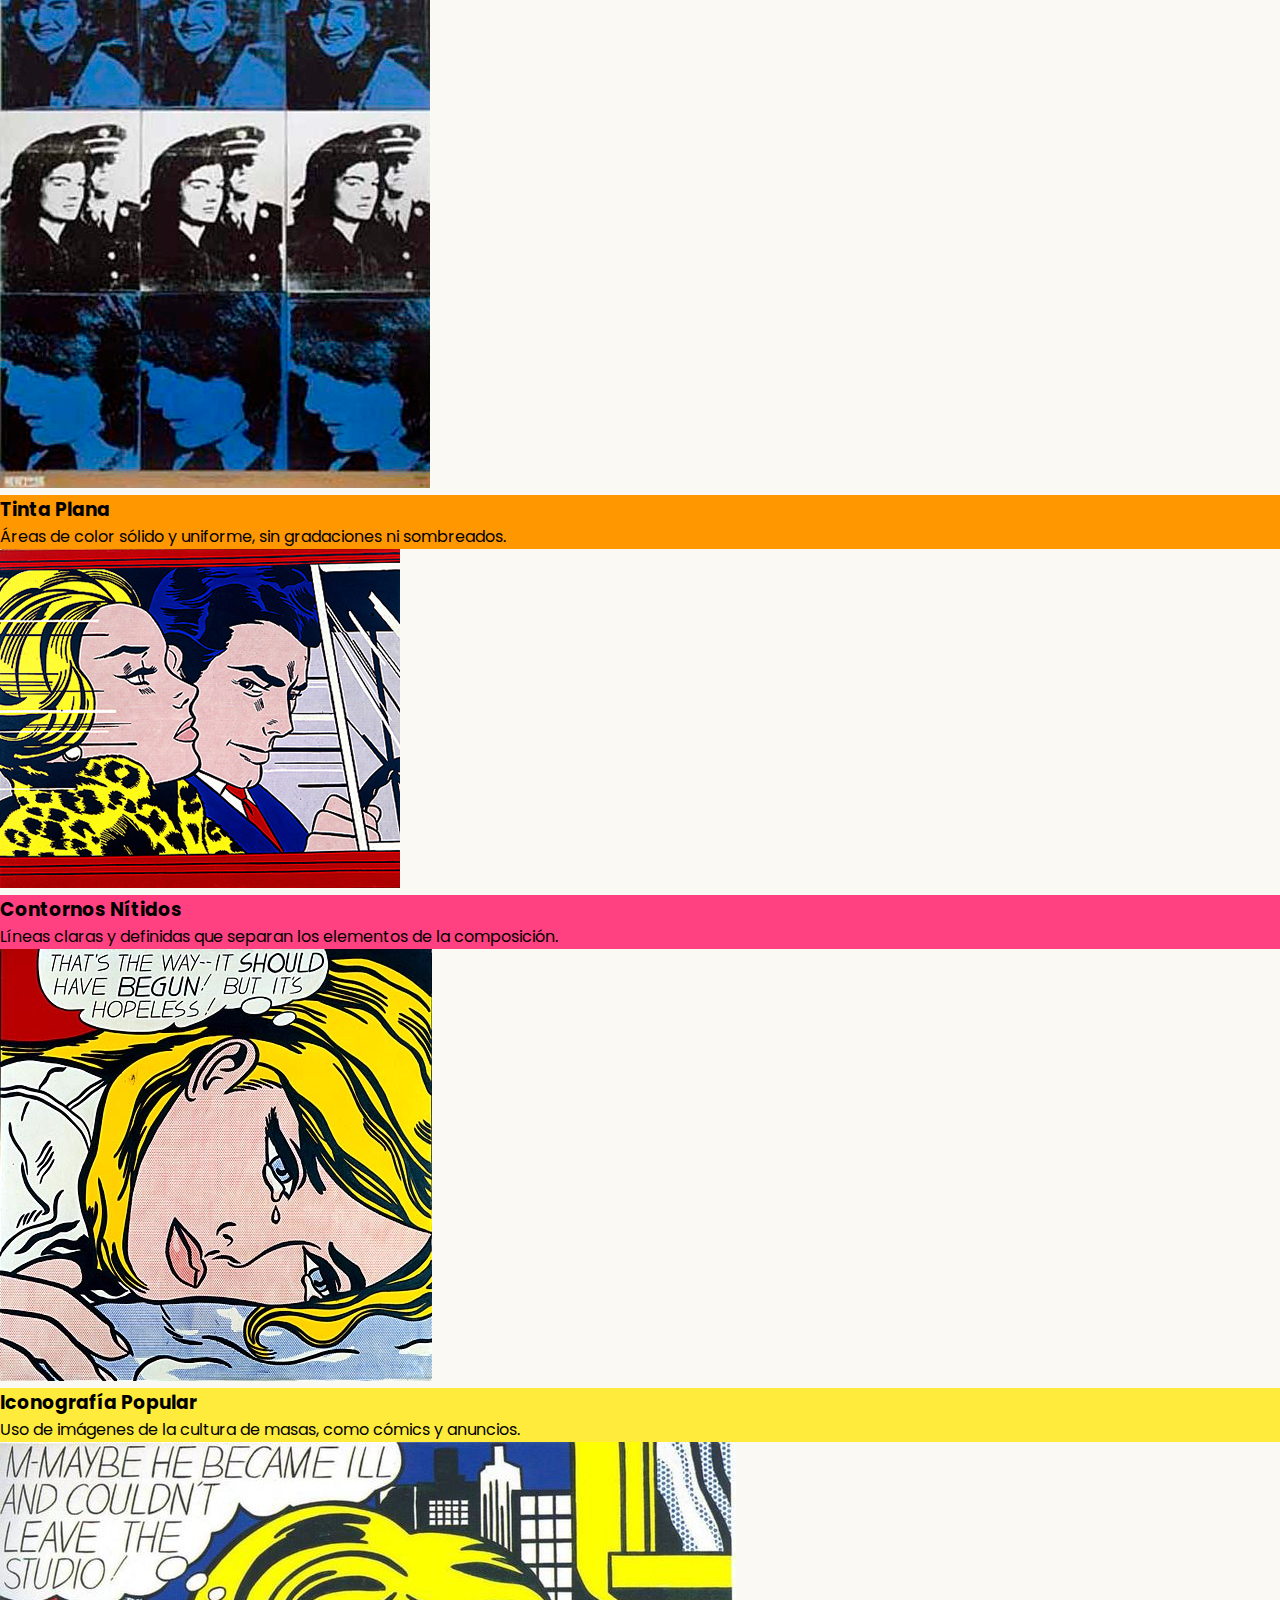
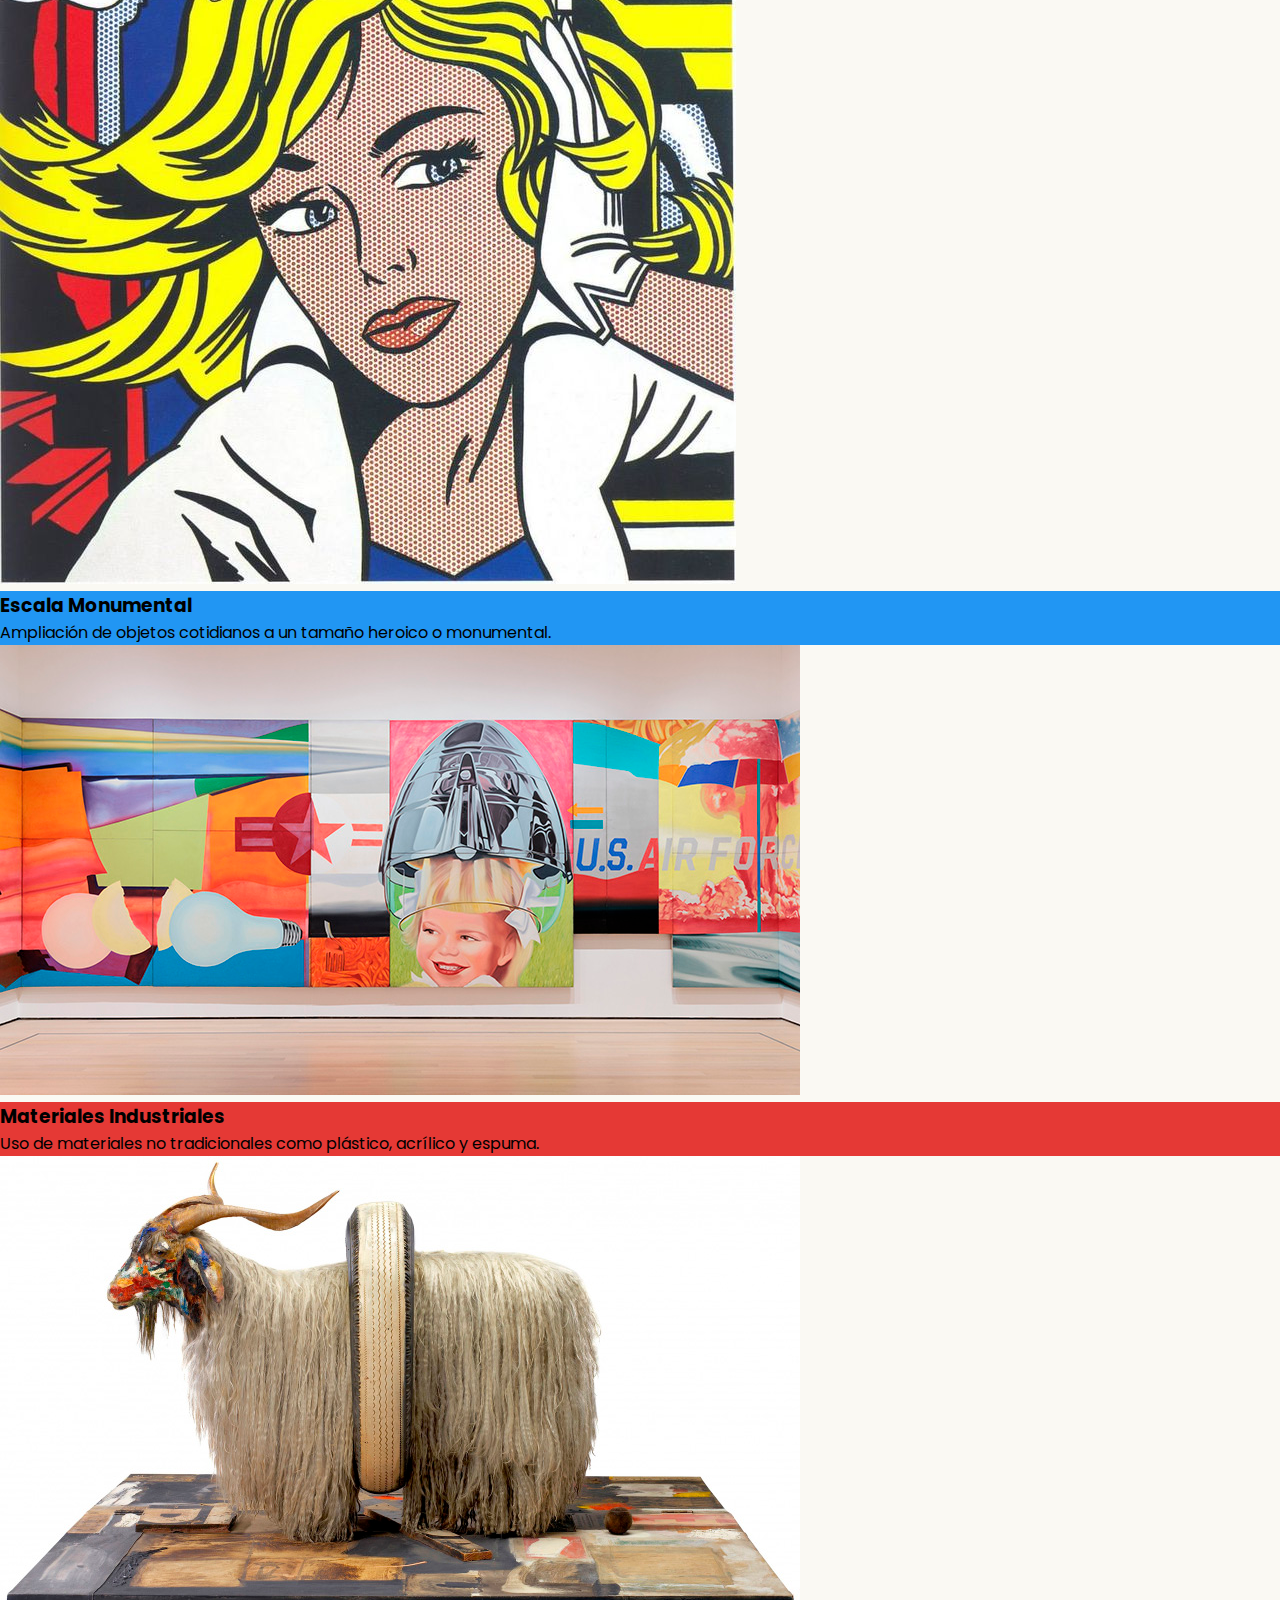
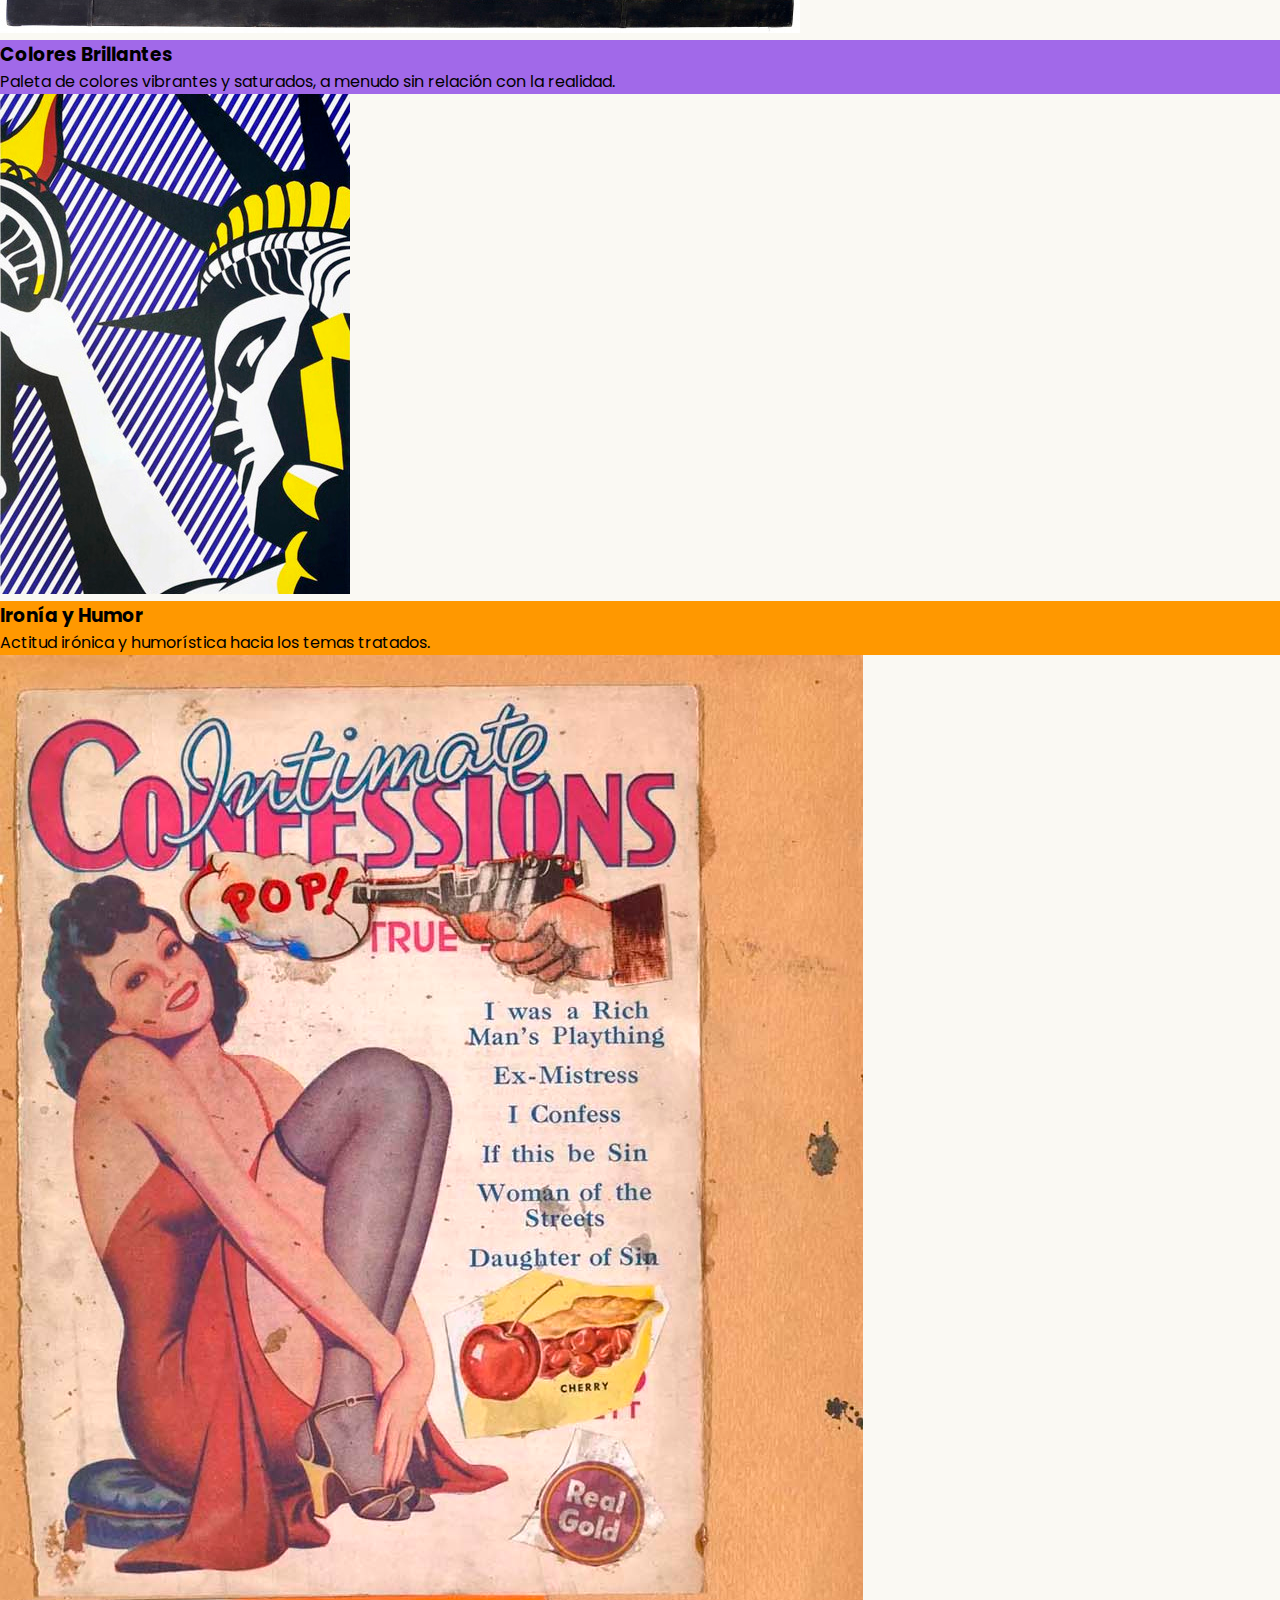
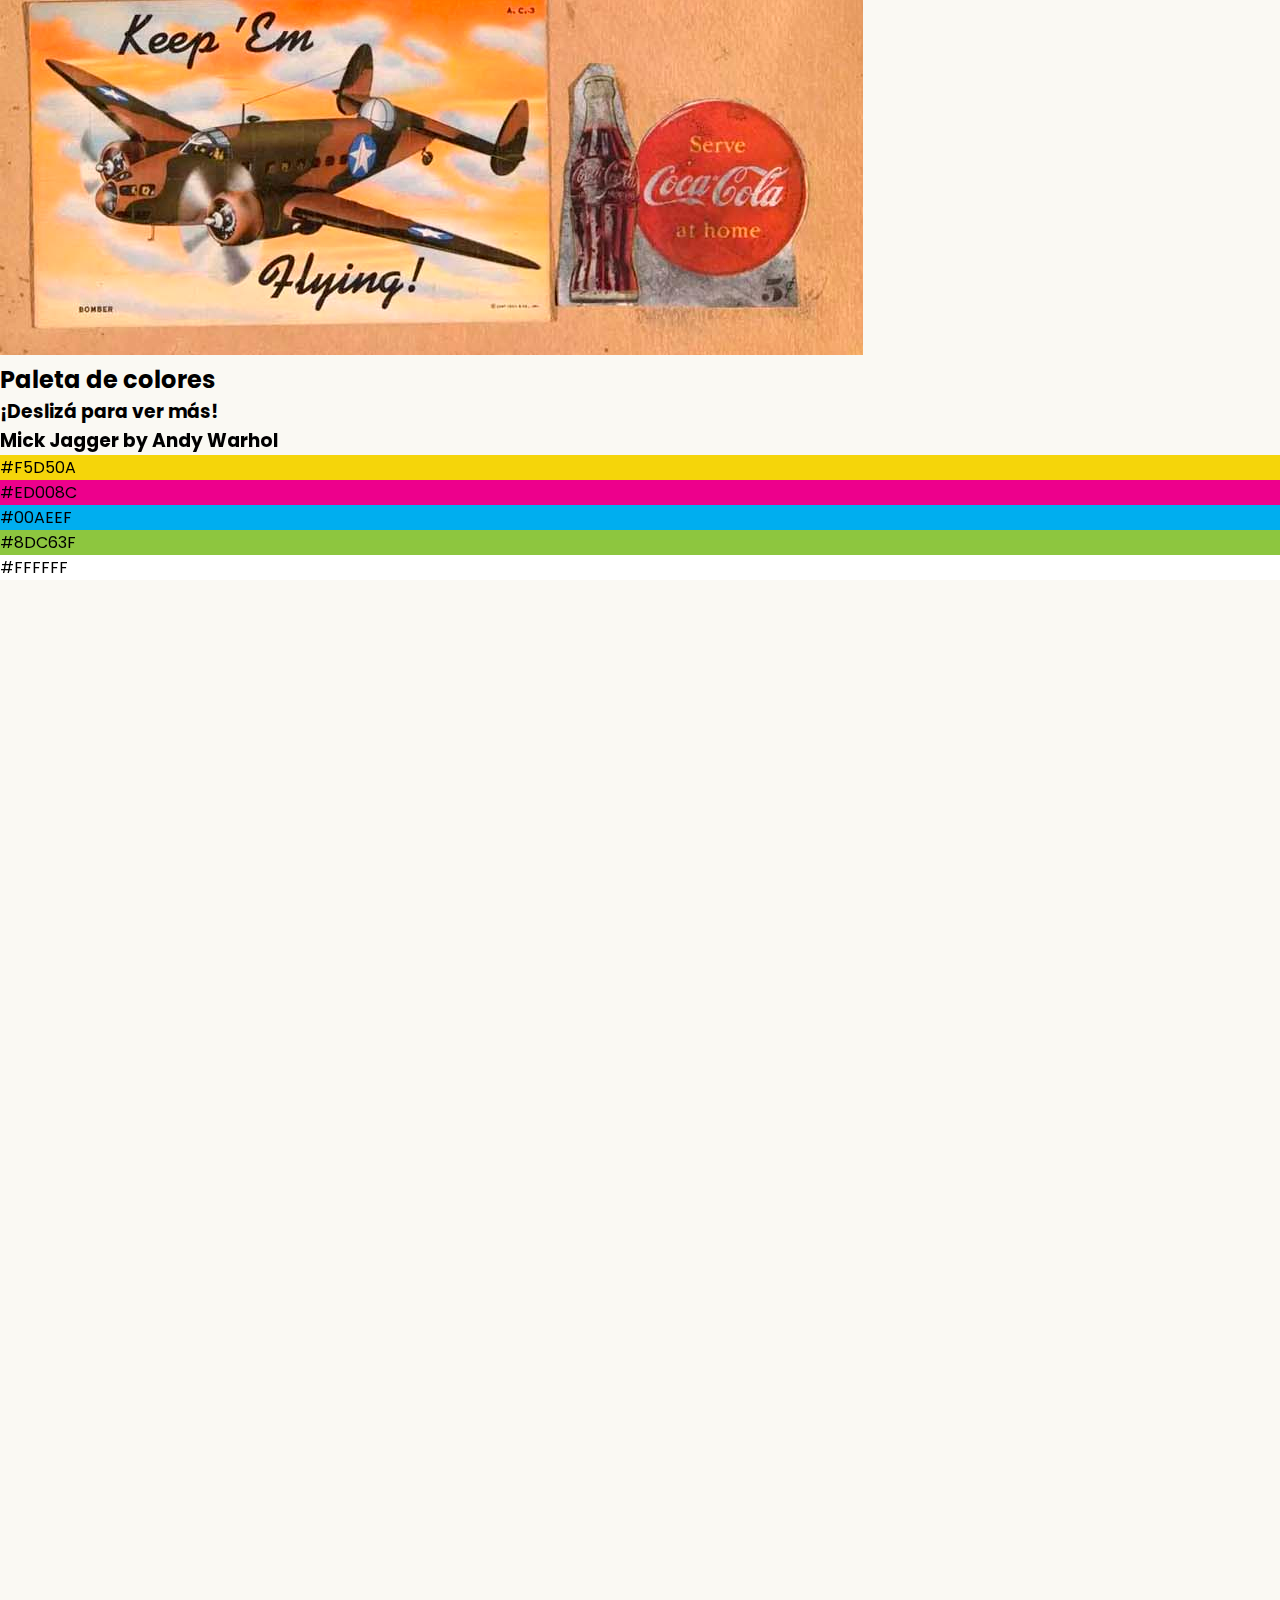
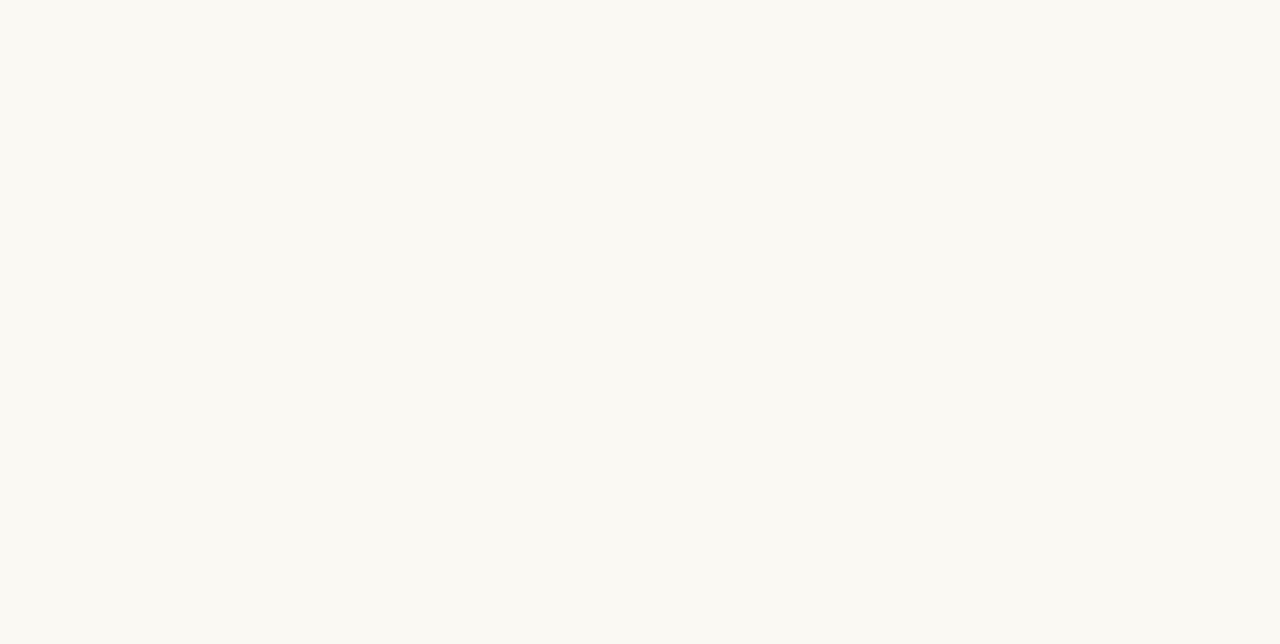
<file: experiencia-visual.html>
<!DOCTYPE html>
<html lang="es">
<head>
    <meta charset="UTF-8">
    <meta name="viewport" content="width=device-width, initial-scale=1.0">
    <title>Experiencia Visual del Pop Art - Vanguardia Artística</title>
    <link rel="stylesheet" href="https://unpkg.com/swiper/swiper-bundle.min.css" />
    <link rel="stylesheet" href="css/estilos.css">
    <link rel="preconnect" href="https://fonts.googleapis.com">
    <link rel="preconnect" href="https://fonts.gstatic.com" crossorigin>
    <link href="https://fonts.googleapis.com/css2?family=Anton&family=Monoton&family=Poppins:wght@400;700&display=swap" rel="stylesheet">
    <link rel="stylesheet" href="https://unpkg.com/aos@next/dist/aos.css" />
    <link rel="stylesheet" href="https://cdn.jsdelivr.net/npm/swiper@10/swiper-bundle.min.css"/>
</head>
<body>

    <header class="header">
        <div class="header-top">
            <div class="logo">
                <a href="index.html">POP ART</a>
            </div>
            <div class="search-bar">
                <input type="text" placeholder="Buscar...">
                <button>Buscar</button>
            </div>
        </div>
        <nav class="main-nav">
            <button class="menu-toggle" aria-label="Toggle navigation">☰</button>
            <ul class="nav-links">
                <li class="dropdown">
                    <a href="historia.html" class="nav-button">HISTORIA DEL POP ART</a>
                    <div class="dropdown-content">
                        <a href="epoca-50.html">Años 50</a>
                        <a href="epoca-60.html">Años 60</a>
                        <a href="epoca-70.html">Años 70</a>
                    </div>
                </li>
                <li><a href="obras.html" class="nav-button">OBRAS</a></li>
                <li><a href="repercusion.html" class="nav-button">REPERCUSIÓN</a></li>
                <li><a href="experiencia-visual.html" class="nav-button">EXPERIENCIA VISUAL</a></li>
                <li><a href="actualidad.html" class="nav-button">ACTUALIDAD</a></li>
                <li><a href="contacto.html" class="nav-button">CONTACTO</a></li>
            </ul>
        </nav>
    </header>

    <main>
        <section class="techniques-section">
            <h2 class="section-title">Técnicas utilizadas en el Pop Art</h2>
            <div class="flip-card-grid">
                <!-- Card 1 -->
                <div class="flip-card">
                    <div class="flip-card-inner">
                        <div class="flip-card-front" style="background-color: var(--color-pink);">
                            <h3>Serigrafía</h3>
                            <p>Técnica de impresión que utiliza una malla para transferir tinta a un sustrato.</p>
                        </div>
                        <div class="flip-card-back">
                            <img src="img/tec-serigrafia.jpg" alt="Serigrafía">
                        </div>
                    </div>
                </div>
                <!-- Card 2 -->
                <div class="flip-card">
                    <div class="flip-card-inner">
                        <div class="flip-card-front" style="background-color: var(--color-yellow);">
                            <h3>Puntos Ben-Day</h3>
                            <p>Puntos de colores pequeños que se utilizan para crear tonos y sombreados.</p>
                        </div>
                        <div class="flip-card-back">
                            <img src="img/tec-dots.jpg" alt="Puntos Ben-Day">
                        </div>
                    </div>
                </div>
                <!-- Card 3 -->
                <div class="flip-card">
                    <div class="flip-card-inner">
                        <div class="flip-card-front" style="background-color: var(--color-blue);">
                            <h3>Collage</h3>
                            <p>Composición artística de imágenes pegadas sobre una superficie.</p>
                        </div>
                        <div class="flip-card-back">
                            <img src="img/tec-collage.jpeg" alt="Collage">
                        </div>
                    </div>
                </div>
                <!-- Card 4 -->
                <div class="flip-card">
                    <div class="flip-card-inner">
                        <div class="flip-card-front" style="background-color: var(--color-red);">
                            <h3>Apropiación</h3>
                            <p>Uso de imágenes u objetos preexistentes con poca o ninguna transformación.</p>
                        </div>
                        <div class="flip-card-back">
                            <img src="img/latas.jpg" alt="Apropiación">
                        </div>
                    </div>
                </div>
                <!-- Card 5 -->
                <div class="flip-card">
                    <div class="flip-card-inner">
                        <div class="flip-card-front" style="background-color: var(--color-violet);">
                            <h3>Repetición</h3>
                            <p>Uso repetido de una imagen para disminuir su significado original.</p>
                        </div>
                        <div class="flip-card-back">
                            <img src="img/tec-repeticion.jpg" alt="Repetición">
                        </div>
                    </div>
                </div>
                <!-- Card 6 -->
                <div class="flip-card">
                    <div class="flip-card-inner">
                        <div class="flip-card-front" style="background-color: var(--color-orange);">
                            <h3>Tinta Plana</h3>
                            <p>Áreas de color sólido y uniforme, sin gradaciones ni sombreados.</p>
                        </div>
                        <div class="flip-card-back">
                            <img src="img/tec-tinta-plana.jpg" alt="Tinta Plana">
                        </div>
                    </div>
                </div>
                <!-- Card 7 -->
                <div class="flip-card">
                    <div class="flip-card-inner">
                        <div class="flip-card-front" style="background-color: var(--color-pink);">
                            <h3>Contornos Nítidos</h3>
                            <p>Líneas claras y definidas que separan los elementos de la composición.</p>
                        </div>
                        <div class="flip-card-back">
                            <img src="img/tec-colores-nitidos.jpeg" alt="Contornos Nítidos">
                        </div>
                    </div>
                </div>
                <!-- Card 8 -->
                <div class="flip-card">
                    <div class="flip-card-inner">
                        <div class="flip-card-front" style="background-color: var(--color-yellow);">
                            <h3>Iconografía Popular</h3>
                            <p>Uso de imágenes de la cultura de masas, como cómics y anuncios.</p>
                        </div>
                        <div class="flip-card-back">
                            <img src="img/tec-iconografia.jpeg" alt="Iconografía Popular">
                        </div>
                    </div>
                </div>
                <!-- Card 9 -->
                <div class="flip-card">
                    <div class="flip-card-inner">
                        <div class="flip-card-front" style="background-color: var(--color-blue);">
                            <h3>Escala Monumental</h3>
                            <p>Ampliación de objetos cotidianos a un tamaño heroico o monumental.</p>
                        </div>
                        <div class="flip-card-back">
                            <img src="img/tec-escala.jpg" alt="Escala Monumental">
                        </div>
                    </div>
                </div>
                <!-- Card 10 -->
                <div class="flip-card">
                    <div class="flip-card-inner">
                        <div class="flip-card-front" style="background-color: var(--color-red);">
                            <h3>Materiales Industriales</h3>
                            <p>Uso de materiales no tradicionales como plástico, acrílico y espuma.</p>
                        </div>
                        <div class="flip-card-back">
                            <img src="img/tec-materiales.jpg" alt="Materiales Industriales">
                        </div>
                    </div>
                </div>
                <!-- Card 11 -->
                <div class="flip-card">
                    <div class="flip-card-inner">
                        <div class="flip-card-front" style="background-color: var(--color-violet);">
                            <h3>Colores Brillantes</h3>
                            <p>Paleta de colores vibrantes y saturados, a menudo sin relación con la realidad.</p>
                        </div>
                        <div class="flip-card-back">
                            <img src="img/tec-colores-brillantes.jpg" alt="Colores Brillantes">
                        </div>
                    </div>
                </div>
                <!-- Card 12 -->
                <div class="flip-card">
                    <div class="flip-card-inner">
                        <div class="flip-card-front" style="background-color: var(--color-orange);">
                            <h3>Ironía y Humor</h3>
                            <p>Actitud irónica y humorística hacia los temas tratados.</p>
                        </div>
                        <div class="flip-card-back">
                            <img src="img/i-was-a-rich.jpg" alt="Ironía y Humor">
                        </div>
                    </div>
                </div>
            </div>
        </section>

        <section class="color-palette-section">
            <h2 class="section-title">Paleta de colores</h2>
            <h3 id="palette-subtitle">¡Deslizá para ver más!</h3>
            <div class="palette-carousel-container">
                <div class="swiper-container color-palette-carousel">
                    <div class="swiper-wrapper">
                        <!-- Paleta 1 -->
                        <div class="swiper-slide">
                            <div class="palette-slide">
                                <h3>Mick Jagger by Andy Warhol</h3>
                                <div class="palette">
                                    <div class="color-box" style="background-color: #F5D50A;"><span class="hex-code">#F5D50A</span></div>
                                    <div class="color-box" style="background-color: #ED008C;"><span class="hex-code">#ED008C</span></div>
                                    <div class="color-box" style="background-color: #00AEEF;"><span class="hex-code">#00AEEF</span></div>
                                    <div class="color-box" style="background-color: #8DC63F;"><span class="hex-code">#8DC63F</span></div>
                                    <div class="color-box" style="background-color: #FFFFFF;"><span class="hex-code">#FFFFFF</span></div>
                                </div>
                            </div>
                        </div>
                        <!-- Paleta 2 -->
                        <div class="swiper-slide">
                            <div class="palette-slide">
                                <h3>Marilyn Diptych by Andy Warhol</h3>
                                <div class="palette">
                                    <div class="color-box" style="background-color: #F9A9B9;"><span class="hex-code">#F9A9B9</span></div>
                                    <div class="color-box" style="background-color: #F7EC59;"><span class="hex-code">#F7EC59</span></div>
                                    <div class="color-box" style="background-color: #87CEEB;"><span class="hex-code">#87CEEB</span></div>
                                    <div class="color-box" style="background-color: #FD6C9E;"><span class="hex-code">#FD6C9E</span></div>
                                    <div class="color-box" style="background-color: #000000;"><span class="hex-code">#000000</span></div>
                                </div>
                            </div>
                        </div>
                        <!-- Paleta 3 -->
                        <div class="swiper-slide">
                            <div class="palette-slide">
                                <h3>Mickey Mouse by Andy Warhol</h3>
                                <div class="palette">
                                    <div class="color-box" style="background-color: #FF0000;"><span class="hex-code">#FF0000</span></div>
                                    <div class="color-box" style="background-color: #FFFF00;"><span class="hex-code">#FFFF00</span></div>
                                    <div class="color-box" style="background-color: #000000;"><span class="hex-code">#000000</span></div>
                                    <div class="color-box" style="background-color: #FFFFFF;"><span class="hex-code">#FFFFFF</span></div>
                                    <div class="color-box" style="background-color: #00A4E4;"><span class="hex-code">#00A4E4</span></div>
                                </div>
                            </div>
                        </div>
                        <!-- Paleta 4 -->
                        <div class="swiper-slide">
                            <div class="palette-slide">
                                <h3>I Was a Rich Man's Plaything by Eduardo Paolozzi</h3>
                                <div class="palette">
                                    <div class="color-box" style="background-color: #D32D27;"><span class="hex-code">#D32D27</span></div>
                                    <div class="color-box" style="background-color: #F7A821;"><span class="hex-code">#F7A821</span></div>
                                    <div class="color-box" style="background-color: #3A8D3F;"><span class="hex-code">#3A8D3F</span></div>
                                    <div class="color-box" style="background-color: #2C6AB3;"><span class="hex-code">#2C6AB3</span></div>
                                    <div class="color-box" style="background-color: #EFE7D3;"><span class="hex-code">#EFE7D3</span></div>
                                </div>
                            </div>
                        </div>
                        <!-- Paleta 5 -->
                        <div class="swiper-slide">
                            <div class="palette-slide">
                                <h3>Swingeing London 67 by Richard Hamilton</h3>
                                <div class="palette">
                                    <div class="color-box" style="background-color: #000000;"><span class="hex-code">#000000</span></div>
                                    <div class="color-box" style="background-color: #FFFFFF;"><span class="hex-code">#FFFFFF</span></div>
                                    <div class="color-box" style="background-color: #808080;"><span class="hex-code">#808080</span></div>
                                    <div class="color-box" style="background-color: #A9A9A9;"><span class="hex-code">#A9A9A9</span></div>
                                    <div class="color-box" style="background-color: #D3D3D3;"><span class="hex-code">#D3D3D3</span></div>
                                </div>
                            </div>
                        </div>
                        <!-- Paleta 6 -->
                        <div class="swiper-slide">
                            <div class="palette-slide">
                                <h3>My Marilyn by Richard Hamilton</h3>
                                <div class="palette">
                                    <div class="color-box" style="background-color: #FFC0CB;"><span class="hex-code">#FFC0CB</span></div>
                                    <div class="color-box" style="background-color: #FF69B4;"><span class="hex-code">#FF69B4</span></div>
                                    <div class="color-box" style="background-color: #FF1493;"><span class="hex-code">#FF1493</span></div>
                                    <div class="color-box" style="background-color: #C71585;"><span class="hex-code">#C71585</span></div>
                                    <div class="color-box" style="background-color: #000000;"><span class="hex-code">#000000</span></div>
                                </div>
                            </div>
                        </div>
                        <!-- Paleta 7 -->
                        <div class="swiper-slide" data-link="obras.html#just-what-is-it">
                            <div class="palette-slide">
                                <h3>Just What Is It That Makes Today's Homes So Different, So Appealing? by Richard Hamilton</h3>
                                <div class="palette">
                                    <div class="color-box" style="background-color: #FFD700;"><span class="hex-code">#FFD700</span></div>
                                    <div class="color-box" style="background-color: #FF4500;"><span class="hex-code">#FF4500</span></div>
                                    <div class="color-box" style="background-color: #2E8B57;"><span class="hex-code">#2E8B57</span></div>
                                    <div class="color-box" style="background-color: #4682B4;"><span class="hex-code">#4682B4</span></div>
                                    <div class="color-box" style="background-color: #DDA0DD;"><span class="hex-code">#DDA0DD</span></div>
                                </div>
                            </div>
                        </div>
                        <!-- Paleta 8 -->
                        <div class="swiper-slide" data-link="obras.html#latas-campbell">
                            <div class="palette-slide">
                                <h3>Campbell's Soup Cans by Andy Warhol</h3>
                                <div class="palette">
                                    <div class="color-box" style="background-color: #DA2027;"><span class="hex-code">#DA2027</span></div>
                                    <div class="color-box" style="background-color: #FFFFFF;"><span class="hex-code">#FFFFFF</span></div>
                                    <div class="color-box" style="background-color: #000000;"><span class="hex-code">#000000</span></div>
                                    <div class="color-box" style="background-color: #FDB813;"><span class="hex-code">#FDB813</span></div>
                                    <div class="color-box" style="background-color: #B7A89B;"><span class="hex-code">#B7A89B</span></div>
                                </div>
                            </div>
                        </div>
                        <!-- Paleta 9 -->
                        <div class="swiper-slide" data-link="obras.html#whaam">
                            <div class="palette-slide">
                                <h3>Whaam! by Roy Lichtenstein</h3>
                                <div class="palette">
                                    <div class="color-box" style="background-color: #FFD700;"><span class="hex-code">#FFD700</span></div>
                                    <div class="color-box" style="background-color: #FF0000;"><span class="hex-code">#FF0000</span></div>
                                    <div class="color-box" style="background-color: #0000FF;"><span class="hex-code">#0000FF</span></div>
                                    <div class="color-box" style="background-color: #000000;"><span class="hex-code">#000000</span></div>
                                    <div class="color-box" style="background-color: #FFFFFF;"><span class="hex-code">#FFFFFF</span></div>
                                </div>
                            </div>
                        </div>
                        <!-- Paleta 10 -->
                        <div class="swiper-slide" data-link="obras.html#crying-girl">
                            <div class="palette-slide">
                                <h3>Crying Girl by Roy Lichtenstein</h3>
                                <div class="palette">
                                    <div class="color-box" style="background-color: #FFD700;"><span class="hex-code">#FFD700</span></div>
                                    <div class="color-box" style="background-color: #FF0000;"><span class="hex-code">#FF0000</span></div>
                                    <div class="color-box" style="background-color: #0000FF;"><span class="hex-code">#0000FF</span></div>
                                    <div class="color-box" style="background-color: #000000;"><span class="hex-code">#000000</span></div>
                                    <div class="color-box" style="background-color: #FFFFFF;"><span class="hex-code">#FFFFFF</span></div>
                                </div>
                            </div>
                        </div>
                        <!-- Paleta 11 -->
                        <div class="swiper-slide" data-link="obras.html#drowning-girl">
                            <div class="palette-slide">
                                <h3>Drowning Girl by Roy Lichtenstein</h3>
                                <div class="palette">
                                    <div class="color-box" style="background-color: #0077C8;"><span class="hex-code">#0077C8</span></div>
                                    <div class="color-box" style="background-color: #FDEE21;"><span class="hex-code">#FDEE21</span></div>
                                    <div class="color-box" style="background-color: #000000;"><span class="hex-code">#000000</span></div>
                                    <div class="color-box" style="background-color: #FFFFFF;"><span class="hex-code">#FFFFFF</span></div>
                                    <div class="color-box" style="background-color: #D3D3D3;"><span class="hex-code">#D3D3D3</span></div>
                                </div>
                            </div>
                        </div>
                        <!-- Paleta 12 -->
                        <div class="swiper-slide" data-link="obras.html#pop-shop">
                            <div class="palette-slide">
                                <h3>Pop Shop III by Keith Haring</h3>
                                <div class="palette">
                                    <div class="color-box" style="background-color: #FFDE00;"><span class="hex-code">#FFDE00</span></div>
                                    <div class="color-box" style="background-color: #00A4E4;"><span class="hex-code">#00A4E4</span></div>
                                    <div class="color-box" style="background-color: #FF0000;"><span class="hex-code">#FF0000</span></div>
                                    <div class="color-box" style="background-color: #00A651;"><span class="hex-code">#00A651</span></div>
                                    <div class="color-box" style="background-color: #000000;"><span class="hex-code">#000000</span></div>
                                </div>
                            </div>
                        </div>
                    </div>
                </div>
            </div>
        </section>

        <section class="alternating-section">
            <div class="alternating-row" data-aos="fade-right">
                <div class="alternating-image">
                    <img src="img/serigrafia.webp" alt="Serigrafía">
                </div>
                <div class="alternating-text">
                    <h3>Serigrafía</h3>
                    <p>La serigrafía fue una técnica clave para artistas como Andy Warhol. Permitía la producción en masa de imágenes, eliminando la idea de una obra de arte única y original. Esta técnica, tomada de la publicidad y la industria, se convirtió en un sello distintivo del Pop Art.</p>
                </div>
            </div>
            <div class="alternating-row reverse" data-aos="fade-left">
                <div class="alternating-text">
                    <h3>Puntos Ben-Day</h3>
                    <p>Roy Lichtenstein popularizó el uso de los puntos Ben-Day, un proceso de impresión que utiliza pequeños puntos de color para crear tonos y sombreados. Al ampliar estos puntos a una escala masiva, Lichtenstein reveló el artificio de la imagen impresa y la convirtió en un elemento estético.</p>
                </div>
                <div class="alternating-image">
                    <img src="img/ben-day-dots.jpg" alt="Puntos Ben-Day">
                </div>
            </div>
            <div class="alternating-row" data-aos="fade-right">
                <div class="alternating-image">
                    <img src="img/womankind.jpg" alt="Collage">
                </div>
                <div class="alternating-text">
                    <h3>Collage</h3>
                    <p>El collage fue fundamental en los inicios del Pop Art, especialmente en Gran Bretaña. Artistas como Richard Hamilton recortaban imágenes de revistas y anuncios para crear nuevas composiciones que comentaban sobre la sociedad de consumo y la cultura de masas.</p>
                </div>
            </div>
        </section>
    </main>

    <footer class="footer" data-aos="fade-up">
        <div class="logo">
            <a href="index.html">POP ART</a>
        </div>
        <div class="footer-links">
            <a href="#">Aviso Legal</a>
            <a href="#">Política de Privacidad</a>
            <a href="#">Cookies</a>
        </div>
    </footer>

    <script src="https://unpkg.com/swiper/swiper-bundle.min.js"></script>
    <script src="js/main.js"></script>
    <script src="https://unpkg.com/aos@next/dist/aos.js"></script>
    
</body>
</html>
</file>
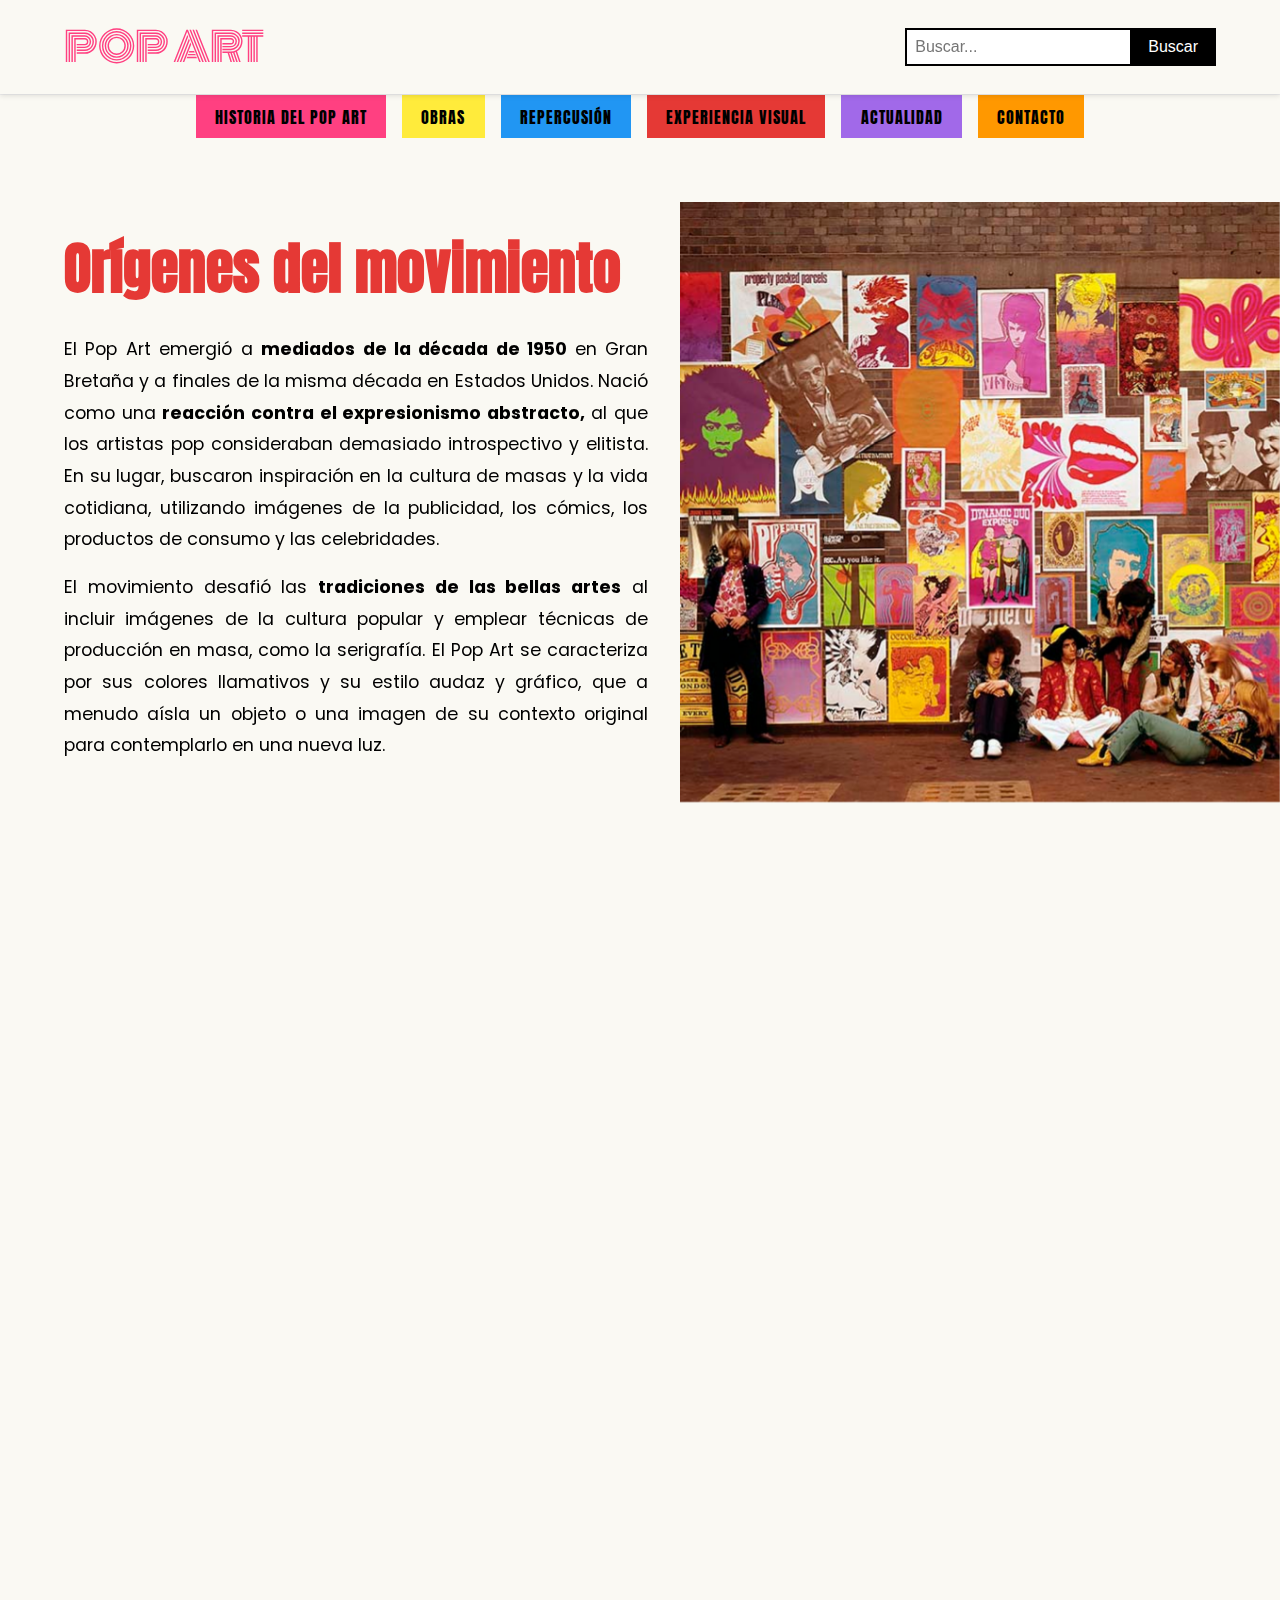
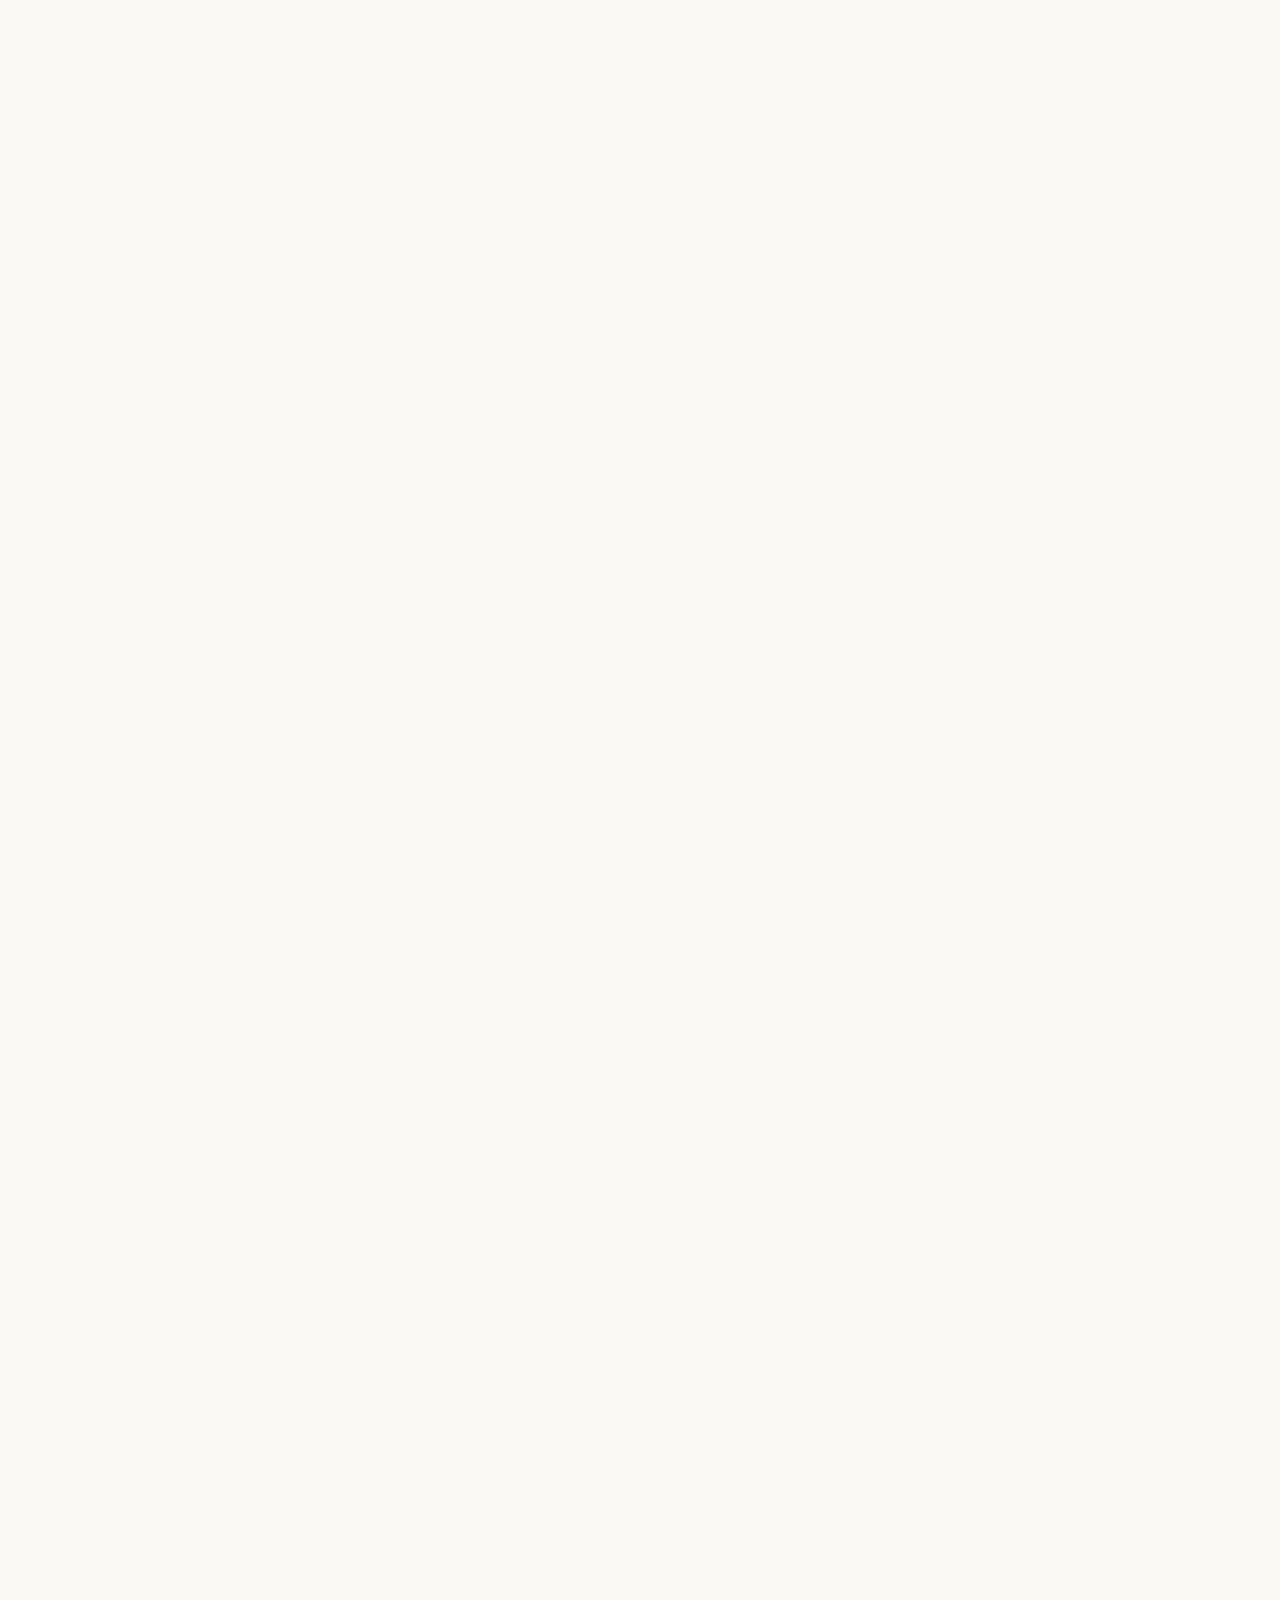
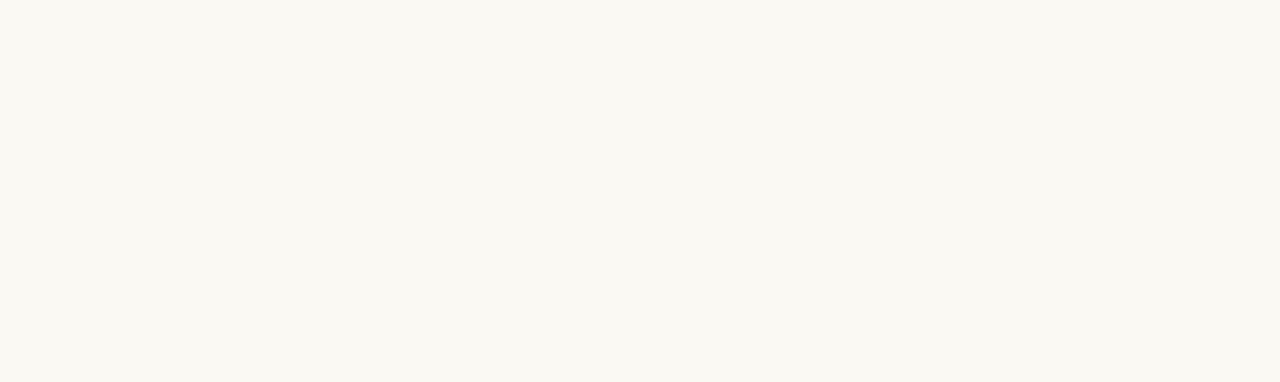
<file: historia.html>
<!DOCTYPE html>
<html lang="es">
<head>
    <meta charset="UTF-8">
    <meta name="viewport" content="width=device-width, initial-scale=1.0">
    <title>Historia del Pop Art - Vanguardia Artística</title>
    <link rel="stylesheet" href="https://unpkg.com/swiper/swiper-bundle.min.css" />
    <link rel="stylesheet" href="css/estilos.css">
    <link rel="preconnect" href="https://fonts.googleapis.com">
    <link rel="preconnect" href="https://fonts.gstatic.com" crossorigin>
    <link href="https://fonts.googleapis.com/css2?family=Anton&family=Monoton&family=Poppins:wght@400;700&display=swap" rel="stylesheet">
    <link rel="stylesheet" href="https://unpkg.com/aos@next/dist/aos.css" />
</head>
<body>

    <header class="header">
        <div class="header-top">
            <div class="logo">
                <a href="index.html">POP ART</a>
            </div>
            <div class="search-bar">
                <input type="text" placeholder="Buscar...">
                <button>Buscar</button>
            </div>
        </div>
        <nav class="main-nav">
            <button class="menu-toggle" aria-label="Toggle navigation">☰</button>
            <ul class="nav-links">
                <li class="dropdown">
                    <a href="historia.html" class="nav-button">HISTORIA DEL POP ART</a>
                    <div class="dropdown-content">
                        <a href="epoca-50.html">Años 50</a>
                        <a href="epoca-60.html">Años 60</a>
                        <a href="epoca-70.html">Años 70</a>
                    </div>
                </li>
                <li><a href="obras.html" class="nav-button">OBRAS</a></li>
                <li><a href="repercusion.html" class="nav-button">REPERCUSIÓN</a></li>
                <li><a href="experiencia-visual.html" class="nav-button">EXPERIENCIA VISUAL</a></li>
                <li><a href="actualidad.html" class="nav-button">ACTUALIDAD</a></li>
                <li><a href="contacto.html" class="nav-button">CONTACTO</a></li>
            </ul>
        </nav>
    </header>

    <main>
        <section class="origenes" data-aos="fade-up">
            <div class="origenes-texto">
                <h2>Orígenes del movimiento</h2>
                <p>El Pop Art emergió a <strong>mediados de la década de 1950 </strong> en Gran Bretaña y a finales de la misma década en Estados Unidos. Nació como una <strong>reacción contra el expresionismo abstracto,</strong> al que los artistas pop consideraban demasiado introspectivo y elitista. En su lugar, buscaron inspiración en la cultura de masas y la vida cotidiana, utilizando imágenes de la publicidad, los cómics, los productos de consumo y las celebridades.</p>
                <p>El movimiento desafió las <strong>tradiciones de las bellas artes</strong> al incluir imágenes de la cultura popular y emplear técnicas de producción en masa, como la serigrafía. El Pop Art se caracteriza por sus colores llamativos y su estilo audaz y gráfico, que a menudo aísla un objeto o una imagen de su contexto original para contemplarlo en una nueva luz.</p>
            </div>
            <div class="origenes-imagen">
                <div class="swiper-container origenes-swiper">
                    <div class="swiper-wrapper">
                        <div class="swiper-slide"><img src="img/sociedad-pop-art.jpg" alt="Orígenes del Pop Art"></div>
                        <div class="swiper-slide"><img src="img/mural.jpg" alt="Mural Pop Art"></div>
                    </div>
                </div>
            </div>
        </section>

        <section class="epocas" data-aos="fade-up">
            <h2>Épocas</h2>
            <div class="epocas-container">
                <div class="epoca">
                    <a href="epoca-50.html">
                        <div class="epoca-circulo">
                            <img src="img/epoca-50.jpeg" alt="Años 50">
                        </div>
                        <h3>Años 50</h3>
                    </a>
                    <p>Los inicios en el Reino Unido con el Independent Group.</p>
                </div>
                <div class="epoca">
                    <a href="epoca-60.html">
                    <div class="epoca-circulo">
                        <img src="img/epoca-60.jpg" alt="Años 60">
                    </div>
                    <h3>Años 60</h3>
                    </a>
                    <p>La explosión del Pop Art en Estados Unidos y su consolidación.</p>
                </div>
                <div class="epoca">
                    <a href="epoca-70.html">
                    <div class="epoca-circulo">
                        <img src="img/epoca-70.jpg" alt="Años 70">
                    </div>
                    <h3>Años 70</h3>
                    </a>
                    <p>La expansión global y la diversificación del movimiento.</p>
                </div>
            </div>
        </section>

        <section class="artistas" data-aos="fade-up">
            <h2>Artistas Principales</h2>
            <div class="artistas-tabs">
                <button class="tab-link active" onclick="openArtist(event, 'warhol')">Andy Warhol</button>
                <button class="tab-link" onclick="openArtist(event, 'lichtenstein')">Roy Lichtenstein</button>
                <button class="tab-link" onclick="openArtist(event, 'hamilton')">Richard Hamilton</button>
            </div>

            <div id="warhol" class="tab-content active">
                <div class="warhol-hero">
                    <div class="warhol-title">
                        <h1>Andy</h1>
                        <h1>Warhol</h1>
                        <div class="warhol-intro">
                        <p>Fue un artista, cineasta y productor estadounidense, referente del Pop Art. <strong>Transformó objetos cotidianos y figuras famosas en iconos culturales</strong> mediante técnicas como la serigrafía, destacando obras como las latas de sopa Campbell’s y los retratos de Marilyn Monroe. Su estudio, “The Factory”, reunió a artistas y celebridades, convirtiéndolo en un símbolo de la unión entre arte y cultura de masas.</p>
                    </div>
                    </div>
                </div>
                <div class="warhol-main-content">
                    <div class="warhol-text-block">
                        <p>Durante la década de 1960, Warhol consolidó su estilo y dio un giro definitivo hacia el arte contemporáneo. Inspirado por la sociedad de consumo y los medios masivos, eligió como temas centrales objetos cotidianos y retratos de estrellas de cine y figuras públicas, que reproducía mediante serigrafías. De este modo, <strong>cuestionaba la idea de originalidad artística</strong> y acercaba el arte a la lógica industrial y serial del mundo moderno.</p>
                        <p class="warhol-intro"><strong>“The Factory” no solo fue un taller, </strong> sino un verdadero epicentro cultural donde se experimentaba con la música, la literatura y el cine. Warhol produjo películas experimentales como Sleep y Empire, que rompían con las convenciones tradicionales del cine, reflejando su espíritu innovador y provocador.</p>
                        <p class="warhol-intro">A lo largo de su carrera, retrató a decenas de personalidades influyentes, como Mick Jagger, y logró expandir su influencia hacia la moda, la música y los medios. Además, fundó la <strong>revista Interview, </strong> que reunía entrevistas con celebridades y reflejaba su obsesión por la cultura popular y los íconos de la época.</p>
                        <p>Andy Warhol falleció en Nueva York el 22 de febrero de 1987, a los 58 años, tras complicaciones en una cirugía.</p>
                        <p class="warhol-intro"><strong>Su legado sigue vivo:</strong> transformó la manera de concebir el arte contemporáneo, cuestionó la relación entre obra, mercado y medios, y dejó una huella imborrable en la cultura visual moderna. Hoy, el <strong>Andy Warhol Museum</strong> en Pittsburgh y sus múltiples exposiciones alrededor del mundo continúan celebrando su visión única, recordándonos que, como él decía, <strong>“En el futuro, todos serán mundialmente famosos por 15 minutos”.</strong></p>
                    </div>
                    <div class="warhol-vertical-images">
                        <img src="img/andy-warhol.png" alt="Andy Warhol">
                        <img src="img/andy-warhol-sleep.png" alt="Sleep">
                    </div>
                </div>
                <div class="warhol-horizontal-images">
                    <img src="img/andy-warhol-2.jpg" alt="Andy Warhol">
                    <img src="img/revista-interview.jpeg" alt="Revista Interview">
                    <img src="img/andy-warhol-museum.jpg" alt="Andy Warhol Museum en Pittsburgh">
                </div>
            </div>

            <div id="lichtenstein" class="tab-content">
                <div class="lichtenstein-hero">
                    <div class="lichtenstein-title">
                        <h1>Roy</h1>
                        <h1>Lichtenstein</h1>
                    </div>
                </div>
                <div class="lichtenstein-main-content">
                    <div class="lichtenstein-vertical-image">
                        <img src="img/roy-pintando.jpeg" alt="Roy Lichtenstein ">
                    </div>
                    <div class="lichtenstein-text-block">
                        <p>Fue un pintor estadounidense y uno de los principales representantes del Pop Art. Se hizo famoso por sus <strong>obras inspiradas en el cómic y la publicidad,</strong> utilizando colores primarios, puntos Ben-Day y contornos marcados. Entre sus trabajos más conocidos están Whaam! y Drowning Girl. Su estilo <strong>convirtió escenas populares en arte de gran formato,</strong> cuestionando la frontera entre cultura popular y alta cultura.</p>
                        <p class="warhol-intro">En la década de 1960, su estilo alcanzó reconocimiento internacional. Inspirado por los cómics y la publicidad, Lichtenstein <strong>comenzó a reinterpretar viñetas de historietas en gran escala,</strong> utilizando puntos Ben-Day, colores planos y líneas gruesas para crear un efecto de impresión industrial.</p>
                    </div>
                </div>
               <div><p>Obras como Whaam! o Drowning Girl se convirtieron en íconos del Pop Art, mostrando escenas dramáticas con <strong>un toque de ironía y humor,</strong> y demostrando que el arte podía surgir de lo cotidiano y popular.</p></div>
                <div class="lichtenstein-full-width-text">
                    <p>Además, exploró la reinterpretación de obras clásicas, la escultura y los murales, manteniendo siempre su mirada crítica sobre el consumo, la publicidad y los medios de comunicación. Su técnica combinaba precisión, repetición y una lectura consciente de la cultura de masas, consolidando su posición como <strong>uno de los artistas más influyentes de su generación.</strong></p>
                    <p class="warhol-intro">A lo largo de su carrera, recibió numerosos premios y reconocimiento internacional. Al día de hoy, sus obras se exhiben en los principales museos y galerías del mundo, y su estilo ha inspirado a múltiples generaciones de artistas. Lichtenstein falleció en Nueva York en 1997, dejando un legado que sigue cuestionando y redefiniendo los límites entre arte, cultura popular y sociedad visual.</p>
                </div>
                <div class="lichtenstein-horizontal-images">
                    <img src="img/roy.jpeg" alt="Roy Lichtenstein">
                    <img src="img/escultura-roy.jpeg" alt="Escultura">
                    <img src="img/roy-img.jpg" alt="Lichtenstein Retrospective">
                </div>
            </div>

            <div id="hamilton" class="tab-content">
                <div class="hamilton-hero">
                    <div class="hamilton-title">
                        <h1>Richard</h1>
                        <h1>Hamilton</h1>
                    </div>
                </div>
                <div class="hamilton-main-content">
                    <div class="hamilton-block">
                        <div class="hamilton-block-image">
                            <img src="img/hamilton.jpg" alt="Richard Hamilton">
                        </div>
                        <div class="hamilton-block-text">
                            <h4>Padre del Pop Art</h4>
                            <p>Fue un pintor y diseñador británico considerado uno de los padres del Pop Art, conocido por su capacidad de combinar elementos de la cultura popular, la publicidad y el diseño con el arte contemporáneo. Su <strong>obra más célebre,</strong> Just what is it that makes today’s homes so different, so appealing? (1956), es considerada <strong>una de las primeras manifestaciones del movimiento.</strong></p>
                        </div>
                    </div>
                    <div class="hamilton-block">
                        <div class="hamilton-block-image">
                            <img src="img/royal-academy.jpeg" alt="Royal Academy Schools">
                        </div>
                        <div class="hamilton-block-text">
                            <h4>Formación y experimentación</h4>
                            <p>Estudió en la <strong>Royal Academy Schools</strong> y en el <strong>Manchester School of Art,</strong> donde desarrolló una sólida formación en dibujo y pintura. Desde sus primeros años mostró un interés por integrar el arte con la vida cotidiana y la cultura visual de su época. Durante su carrera, experimentó con collages, grabados, pintura, escultura y diseño gráfico, siempre con un enfoque crítico hacia la publicidad, los medios y el consumo masivo.</p>
                        </div>
                    </div>
                    <div class="hamilton-block">
                        <div class="hamilton-block-image">
                            <img src="img/richard-hamilton.jpg" alt="Richard Hamilton">
                        </div>
                        <div class="hamilton-block-text">
                            <h4>Exposiciones y docencia</h4>
                            <p>Desarrolló exposiciones innovadoras y colaborando con museos y galerías internacionales.  Además de su trabajo artístico, se destacó como <strong>profesor y mentor,</strong> compartiendo su pasión por la experimentación técnica y conceptual con nuevas generaciones de artistas, e inspirando a muchos a cuestionar y reinventar la manera de crear y percibir el arte contemporáneo.</p>
                        </div>
                    </div>
                </div>
            </div>
        </section>
    </main>

    <footer class="footer" data-aos="fade-up">
        <div class="logo">
            <a href="index.html">POP ART</a>
        </div>
        <div class="footer-links">
            <a href="#">Aviso Legal</a>
            <a href="#">Política de Privacidad</a>
            <a href="#">Cookies</a>
        </div>
    </footer>

    <script src="https://unpkg.com/swiper/swiper-bundle.min.js"></script>
    <script src="js/main.js"></script>
    <script src="https://unpkg.com/aos@next/dist/aos.js"></script>
</file>
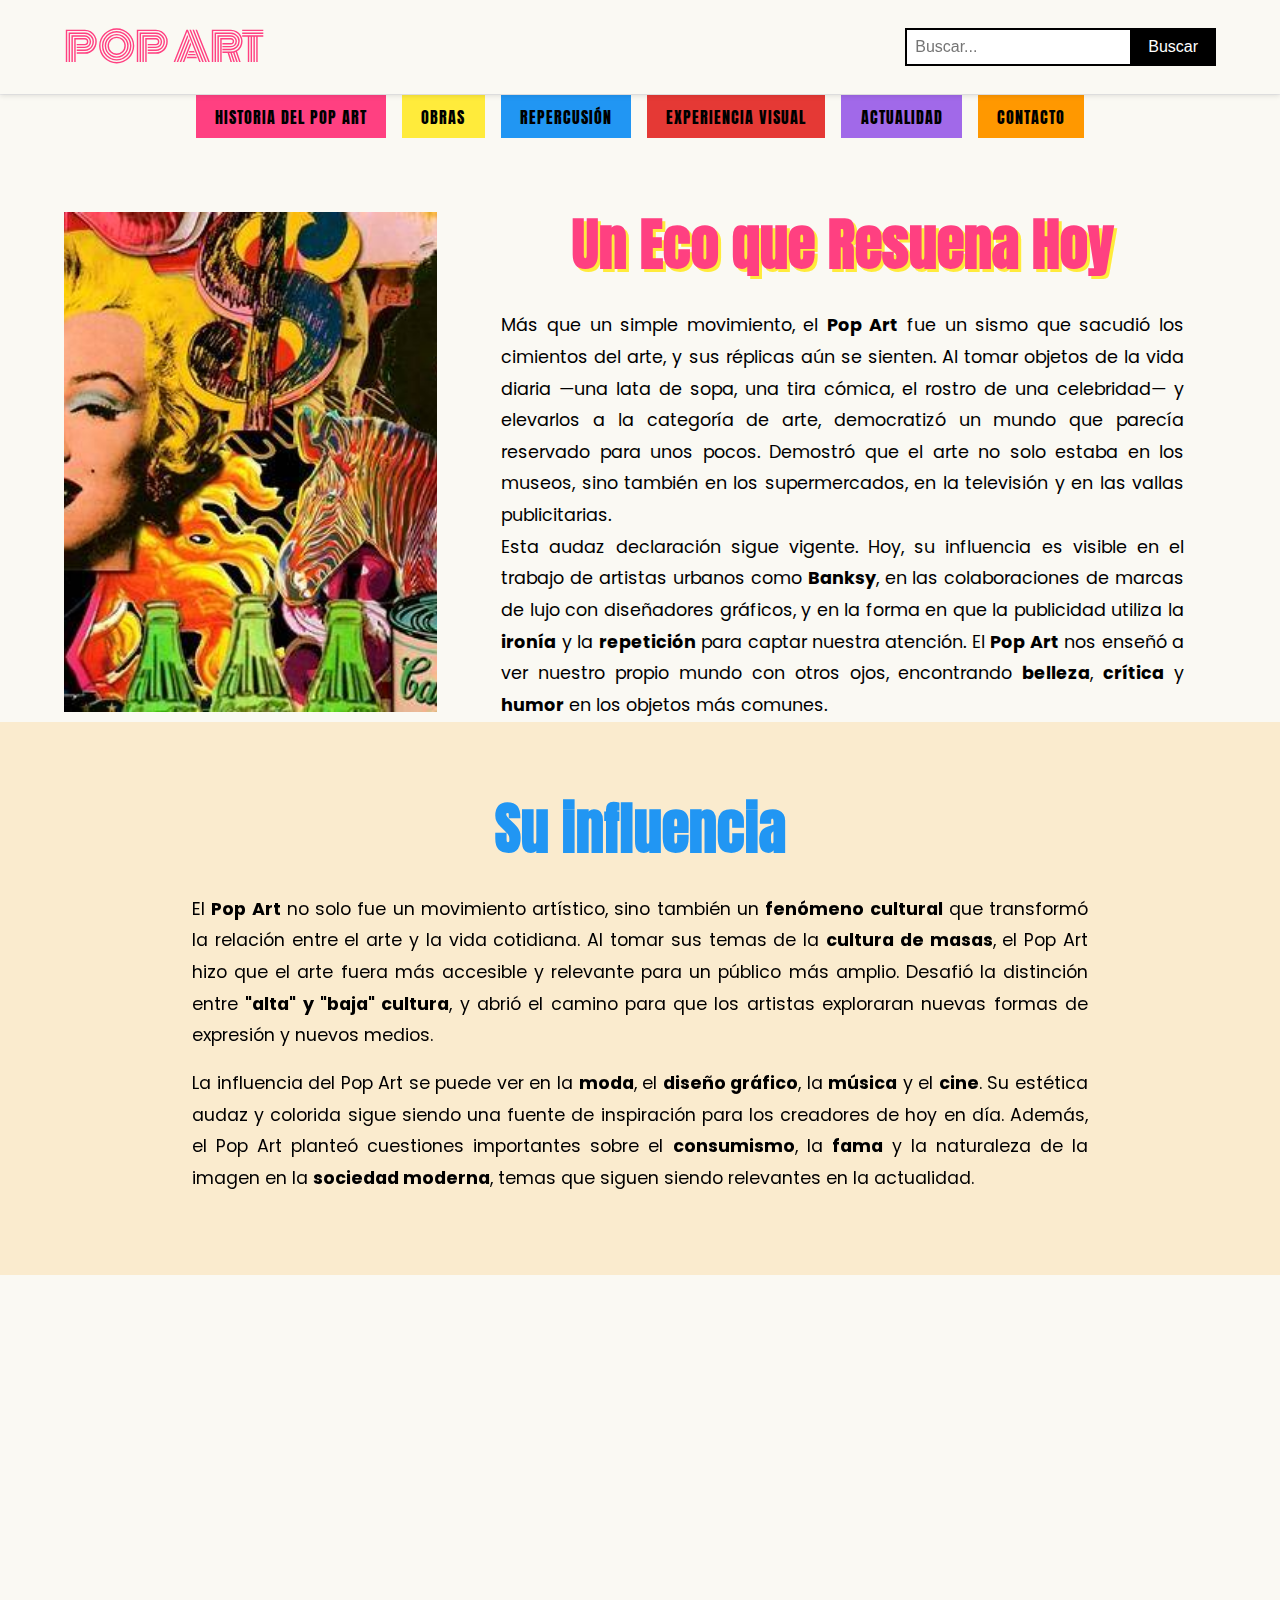
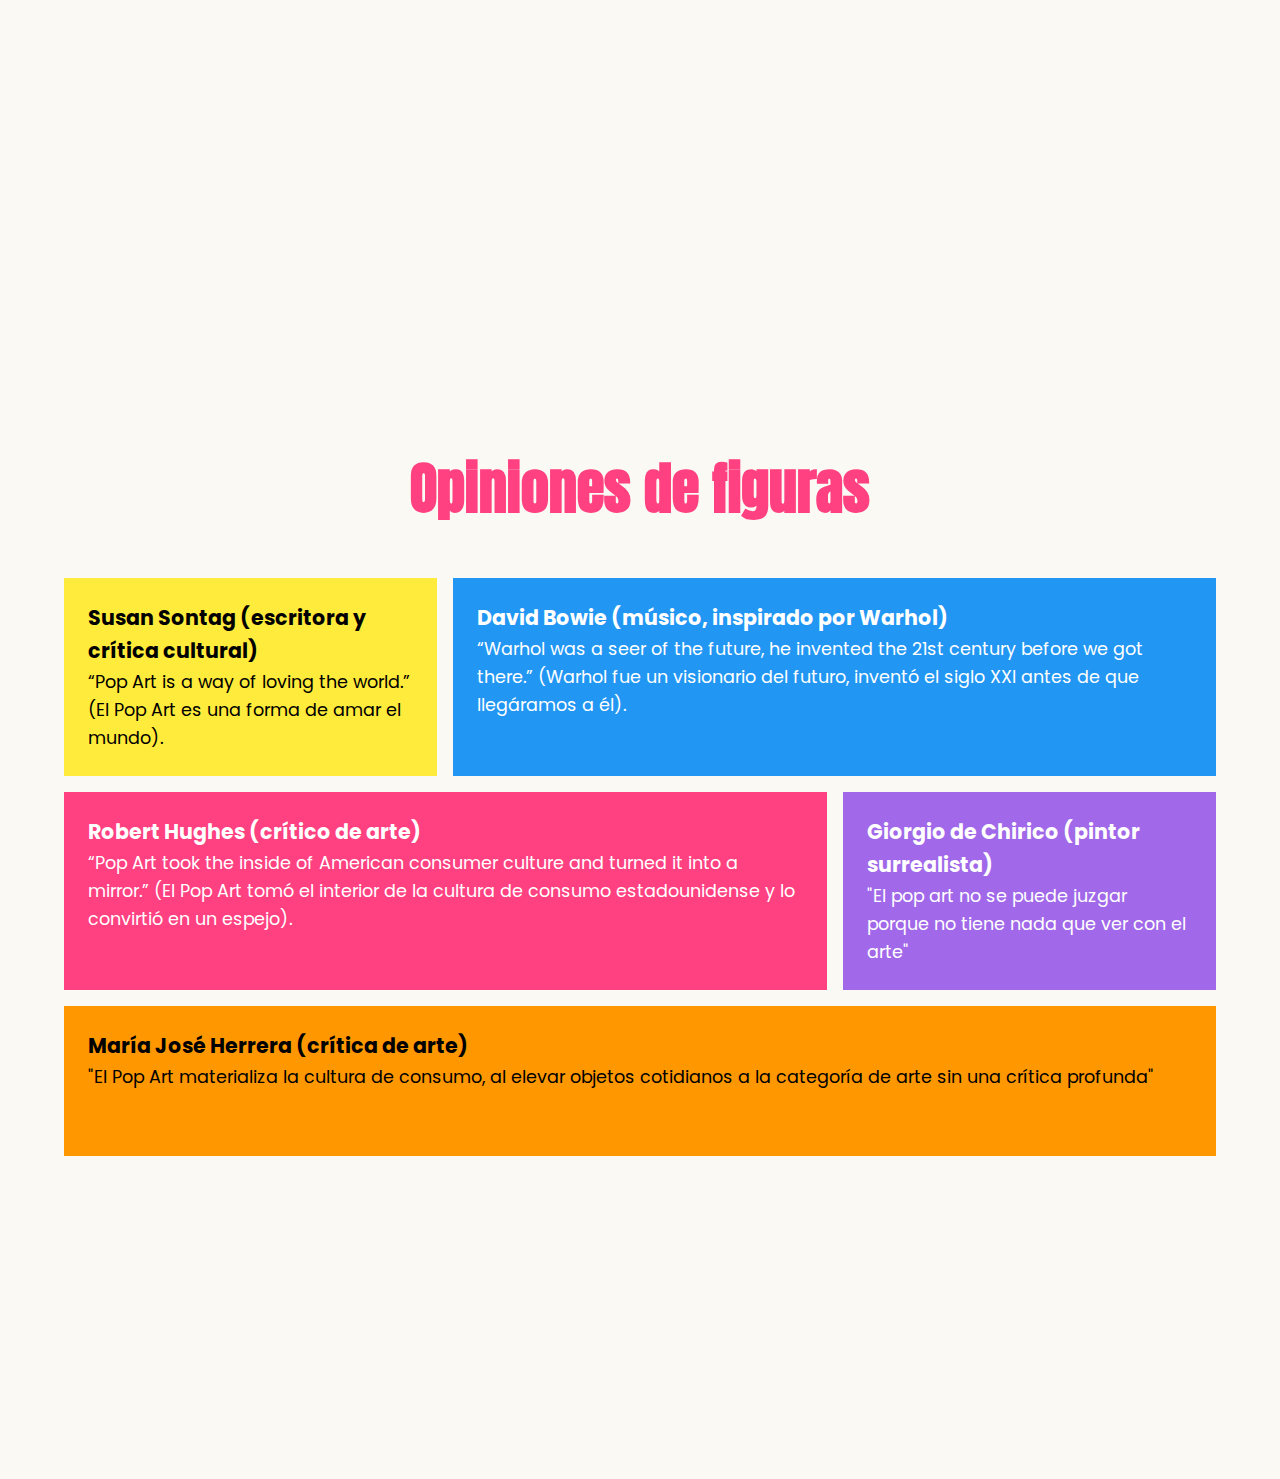
<file: repercusion.html>
<!DOCTYPE html>
<html lang="es">
<head>
    <meta charset="UTF-8">
    <meta name="viewport" content="width=device-width, initial-scale=1.0">
    <title>Repercusión del Pop Art - Vanguardia Artística</title>
    <link rel="stylesheet" href="https://unpkg.com/swiper/swiper-bundle.min.css" />
    <link rel="stylesheet" href="css/estilos.css">
    <link rel="preconnect" href="https://fonts.googleapis.com">
    <link rel="preconnect" href="https://fonts.gstatic.com" crossorigin>
    <link href="https://fonts.googleapis.com/css2?family=Anton&family=Monoton&family=Poppins:wght@400;700&display=swap" rel="stylesheet">
    <link rel="stylesheet" href="https://unpkg.com/aos@next/dist/aos.css" />
</head>
<body>

    <header class="header">
        <div class="header-top">
            <div class="logo">
                <a href="index.html">POP ART</a>
            </div>
            <div class="search-bar">
                <input type="text" placeholder="Buscar...">
                <button>Buscar</button>
            </div>
        </div>
                <nav class="main-nav">
            <button class="menu-toggle" aria-label="Toggle navigation">☰</button>
            <ul class="nav-links">
                <li class="dropdown">
                    <a href="historia.html" class="nav-button">HISTORIA DEL POP ART</a>
                    <div class="dropdown-content">
                        <a href="epoca-50.html">Años 50</a>
                        <a href="epoca-60.html">Años 60</a>
                        <a href="epoca-70.html">Años 70</a>
                    </div>
                </li>
                <li><a href="obras.html" class="nav-button">OBRAS</a></li>
                <li><a href="repercusion.html" class="nav-button">REPERCUSIÓN</a></li>
                <li><a href="experiencia-visual.html" class="nav-button">EXPERIencia VISUAL</a></li>
                <li><a href="actualidad.html" class="nav-button">ACTUALIDAD</a></li>
                <li><a href="contacto.html" class="nav-button">CONTACTO</a></li>
            </ul>
        </nav>
    </header>

    <main>
        <section class="feature-impact-section">
            <div class="feature-impact-image-container">
                <img src="img/repercusion.jpeg" alt="Repercusión del Pop Art">
            </div>
            <div class="feature-impact-content">
                <h2 class="feature-impact-title">Un Eco que Resuena Hoy</h2>
                <div class="feature-impact-text">
                    <p>Más que un simple movimiento, el <strong>Pop Art</strong> fue un sismo que sacudió los cimientos del arte, y sus réplicas aún se sienten. Al tomar objetos de la vida diaria —una lata de sopa, una tira cómica, el rostro de una celebridad— y elevarlos a la categoría de arte, democratizó un mundo que parecía reservado para unos pocos. Demostró que el arte no solo estaba en los museos, sino también en los supermercados, en la televisión y en las vallas publicitarias.</p>
                    <p>Esta audaz declaración sigue vigente. Hoy, su influencia es visible en el trabajo de artistas urbanos como <strong>Banksy</strong>, en las colaboraciones de marcas de lujo con diseñadores gráficos, y en la forma en que la publicidad utiliza la <strong>ironía</strong> y la <strong>repetición</strong> para captar nuestra atención. El <strong>Pop Art</strong> nos enseñó a ver nuestro propio mundo con otros ojos, encontrando <strong>belleza</strong>, <strong>crítica</strong> y <strong>humor</strong> en los objetos más comunes.</p>
                </div>
            </div>
        </section>
        <section class="influence-section" data-aos="fade-up">
            <h2>Su influencia</h2>
            <p>El <strong>Pop Art</strong> no solo fue un movimiento artístico, sino también un <strong>fenómeno cultural</strong> que transformó la relación entre el arte y la vida cotidiana. Al tomar sus temas de la <strong>cultura de masas</strong>, el Pop Art hizo que el arte fuera más accesible y relevante para un público más amplio. Desafió la distinción entre <strong>"alta" y "baja" cultura</strong>, y abrió el camino para que los artistas exploraran nuevas formas de expresión y nuevos medios.</p>
            <p>La influencia del Pop Art se puede ver en la <strong>moda</strong>, el <strong>diseño gráfico</strong>, la <strong>música</strong> y el <strong>cine</strong>. Su estética audaz y colorida sigue siendo una fuente de inspiración para los creadores de hoy en día. Además, el Pop Art planteó cuestiones importantes sobre el <strong>consumismo</strong>, la <strong>fama</strong> y la naturaleza de la imagen en la <strong>sociedad moderna</strong>, temas que siguen siendo relevantes en la actualidad.</p>
        </section>

           <section class="pop-domains" data-aos="fade-up">
            <div class="pop-cards-container">
                <div class="pop-card" data-color="pink">
                    <div class="pop-card-header">
                        <h3>En la publicidad</h3>
                    </div>
                    <div class="pop-card-content">
                        <p>La publicidad se apropia del estilo pop a través de <strong>colores vibrantes</strong>, <strong>ilustraciones planas</strong>, <strong>repetición de imágenes</strong> y referencias a <strong>iconos culturales</strong>. Este lenguaje visual transmite <strong>dinamismo</strong>, <strong>cercanía</strong> y un <strong>espíritu juvenil</strong>, lo que lo hace especialmente atractivo para campañas dirigidas a públicos jóvenes o que buscan renovar su identidad. Además, el Pop Art en la publicidad tiene un poder estratégico: conecta con la nostalgia de generaciones mayores, mientras resulta novedoso y llamativo para los más jóvenes. Su estética, inspirada en artistas como <strong>Andy Warhol</strong> o <strong>Roy Lichtenstein</strong>, permite resaltar productos cotidianos y darles un <strong>valor icónico</strong>, logrando que lo simple se convierta en memorable.</p>
                        <div class="swiper-container pop-card-swiper">
                            <div class="swiper-wrapper">
                                <div class="swiper-slide"><img src="img/publi-1.jpg" alt="Pop Art en Publicidad 1"></div>
                                <div class="swiper-slide"><img src="img/publicidad-2.jpg" alt="Pop Art en Publicidad 2"></div>
                                <div class="swiper-slide"><img src="img/publi-3.webp" alt="Pop Art en Publicidad 3"></div>
                            </div>
                        </div>
                    </div>
                </div>
                <div class="pop-card" data-color="yellow">
                    <div class="pop-card-header">
                        <h3>En la moda</h3>
                    </div>
                    <div class="pop-card-content">
                        <p>La moda se convirtió en un <strong>lienzo para el Pop Art</strong>. Diseñadores como <strong>Yves Saint Laurent</strong> crearon colecciones icónicas inspiradas en artistas como <strong>Mondrian</strong> y <strong>Warhol</strong>, llevando los <strong>colores audaces</strong> y los <strong>patrones gráficos</strong> de los lienzos a la ropa.</p>
                        <div class="swiper-container pop-card-swiper">
                            <div class="swiper-wrapper">
                                <div class="swiper-slide"><img src="img/moda-1.jpg" alt="Pop Art en Moda 1"></div>
                                <div class="swiper-slide"><img src="img/moda-2.jpeg" alt="Pop Art en Moda 2"></div>
                                <div class="swiper-slide"><img src="img/moda-3.jpeg" alt="Pop Art en Moda 3"></div>
                            </div>
                        </div>
                    </div>
                </div>
                <div class="pop-card" data-color="blue">
                    <div class="pop-card-header">
                        <h3>En el diseño de interiores</h3>
                    </div>
                    <div class="pop-card-content">
                        <p>El diseño de interiores y de producto adoptó la irreverencia del Pop Art. <strong>Muebles con formas orgánicas</strong>, lámparas de plástico de colores y <strong>objetos cotidianos elevados a la categoría de arte</strong> llenaron los hogares, rompiendo con la <strong>sobriedad del pasado</strong>.</p>
                        <div class="swiper-container pop-card-swiper">
                            <div class="swiper-wrapper">
                                <div class="swiper-slide"><img src="img/interiores-1.jpg" alt="Pop Art en Diseño 1"></div>
                                <div class="swiper-slide"><img src="img/interiores-2.jpeg" alt="Pop Art en Diseño 2"></div>
                                <div class="swiper-slide"><img src="img/interiores-3.jpg" alt="Pop Art en Diseño 3"></div>
                            </div>
                        </div>
                    </div>
                </div>
                <div class="pop-card" data-color="red">
                    <div class="pop-card-header">
                        <h3>En la arquitectura</h3>
                    </div>
                    <div class="pop-card-content">
                        <p>Aunque menos directa, la influencia del Pop se vio en la <strong>arquitectura posmoderna</strong>, que reaccionó contra la rigidez del modernismo. Edificios con colores audaces, formas exageradas y <strong>referencias a la cultura popular</strong> reflejaron el espíritu lúdico del movimiento.</p>
                        <div class="swiper-container pop-card-swiper">
                            <div class="swiper-wrapper">
                                <div class="swiper-slide"><img src="img/arquitectura-1.jpeg" alt="Pop Art en Arquitectura 1"></div>
                                <div class="swiper-slide"><img src="img/arquitectura-2_1.jpg" alt="Pop Art en Arquitectura 2"></div>
                                <div class="swiper-slide"><img src="img/arquitectura-3.jpg" alt="Pop Art en Arquitectura 3"></div>
                            </div>
                        </div>
                    </div>
                </div>
                <div class="pop-card" data-color="violet">
                    <div class="pop-card-header">
                        <h3>En la música</h3>
                    </div>
                    <div class="pop-card-content">
                        <p>El Pop Art y la música están íntimamente ligados, especialmente en la creación de portadas de álbumes y material promocional. Este movimiento artístico, caracterizado por sus colores vibrantes, tipografía llamativa y referencias a la cultura popular,<strong> transformó la forma en que se presentaba la música visualmente.</strong> Artistas como The Beatles, David Bowie y The Rolling Stones llevaron el Pop Art a sus discos, convirtiendo objetos cotidianos y rostros de celebridades en íconos gráficos. En la actualidad, músicos como <strong>Lady Gaga y Katy Perry</strong> continúan esta tradición, usando la estética Pop Art para crear imágenes impactantes que reflejan su identidad y conectan con la cultura pop contemporánea.</p>
                        <div class="swiper-container pop-card-swiper">
                            <div class="swiper-wrapper">
                                <div class="swiper-slide"><img src="img/musica-1.jpg" alt="Pop Art en Cine 1"></div>
                                <div class="swiper-slide"><img src="img/musica-2.jpg" alt="Pop Art en Cine 2"></div>
                                <div class="swiper-slide"><img src="img/musica-3.jpg" alt="Pop Art en Cine 3"></div>
                            </div>
                        </div>
                    </div>
                </div>
            </div>
        </section>

        <section class="opinions-section">
            <h2>Opiniones de figuras</h2>
            <div class="opinions-grid">
                <div class="opinion-box box1">
                    <h3>Susan Sontag (escritora y crítica cultural)</h3>
                   <p>“Pop Art is a way of loving the world.” (El Pop Art es una forma de amar el mundo).</p> 
                </div>
                <div class="opinion-box box2">
                    <h3>David Bowie (músico, inspirado por Warhol)</h3>
                   <p>“Warhol was a seer of the future, he invented the 21st century before we got there.” (Warhol fue un visionario del futuro, inventó el siglo XXI antes de que llegáramos a él).</p>
                </div>
                <div class="opinion-box box3">
                    <h3>Robert Hughes (crítico de arte)</h3>
                   <p>“Pop Art took the inside of American consumer culture and turned it into a mirror.” (El Pop Art tomó el interior de la cultura de consumo estadounidense y lo convirtió en un espejo).</p>
                </div>
                <div class="opinion-box box4">
                    <h3>Giorgio de Chirico (pintor surrealista)</h3>
                   <p>"El pop art no se puede juzgar porque no tiene nada que ver con el arte" </p> 
                </div>
                <div class="opinion-box box5">
                    <h3>María José Herrera (crítica de arte)</h3>
                   <p>"El Pop Art materializa la cultura de consumo, al elevar objetos cotidianos a la categoría de arte sin una crítica profunda"</p>
                </div>
            </div>
        </section>

    </main>

    <footer class="footer" data-aos="fade-up">
        <div class="logo">
            <a href="index.html">POP ART</a>
        </div>
        <div class="footer-links">
            <a href="#">Aviso Legal</a>
            <a href="#">Política de Privacidad</a>
            <a href="#">Cookies</a>
        </div>
    </footer>

    <script src="https://unpkg.com/swiper/swiper-bundle.min.js"></script>
    <script src="js/main.js"></script>
    <script src="https://unpkg.com/aos@next/dist/aos.js"></script>
</body>
</html>
</file>
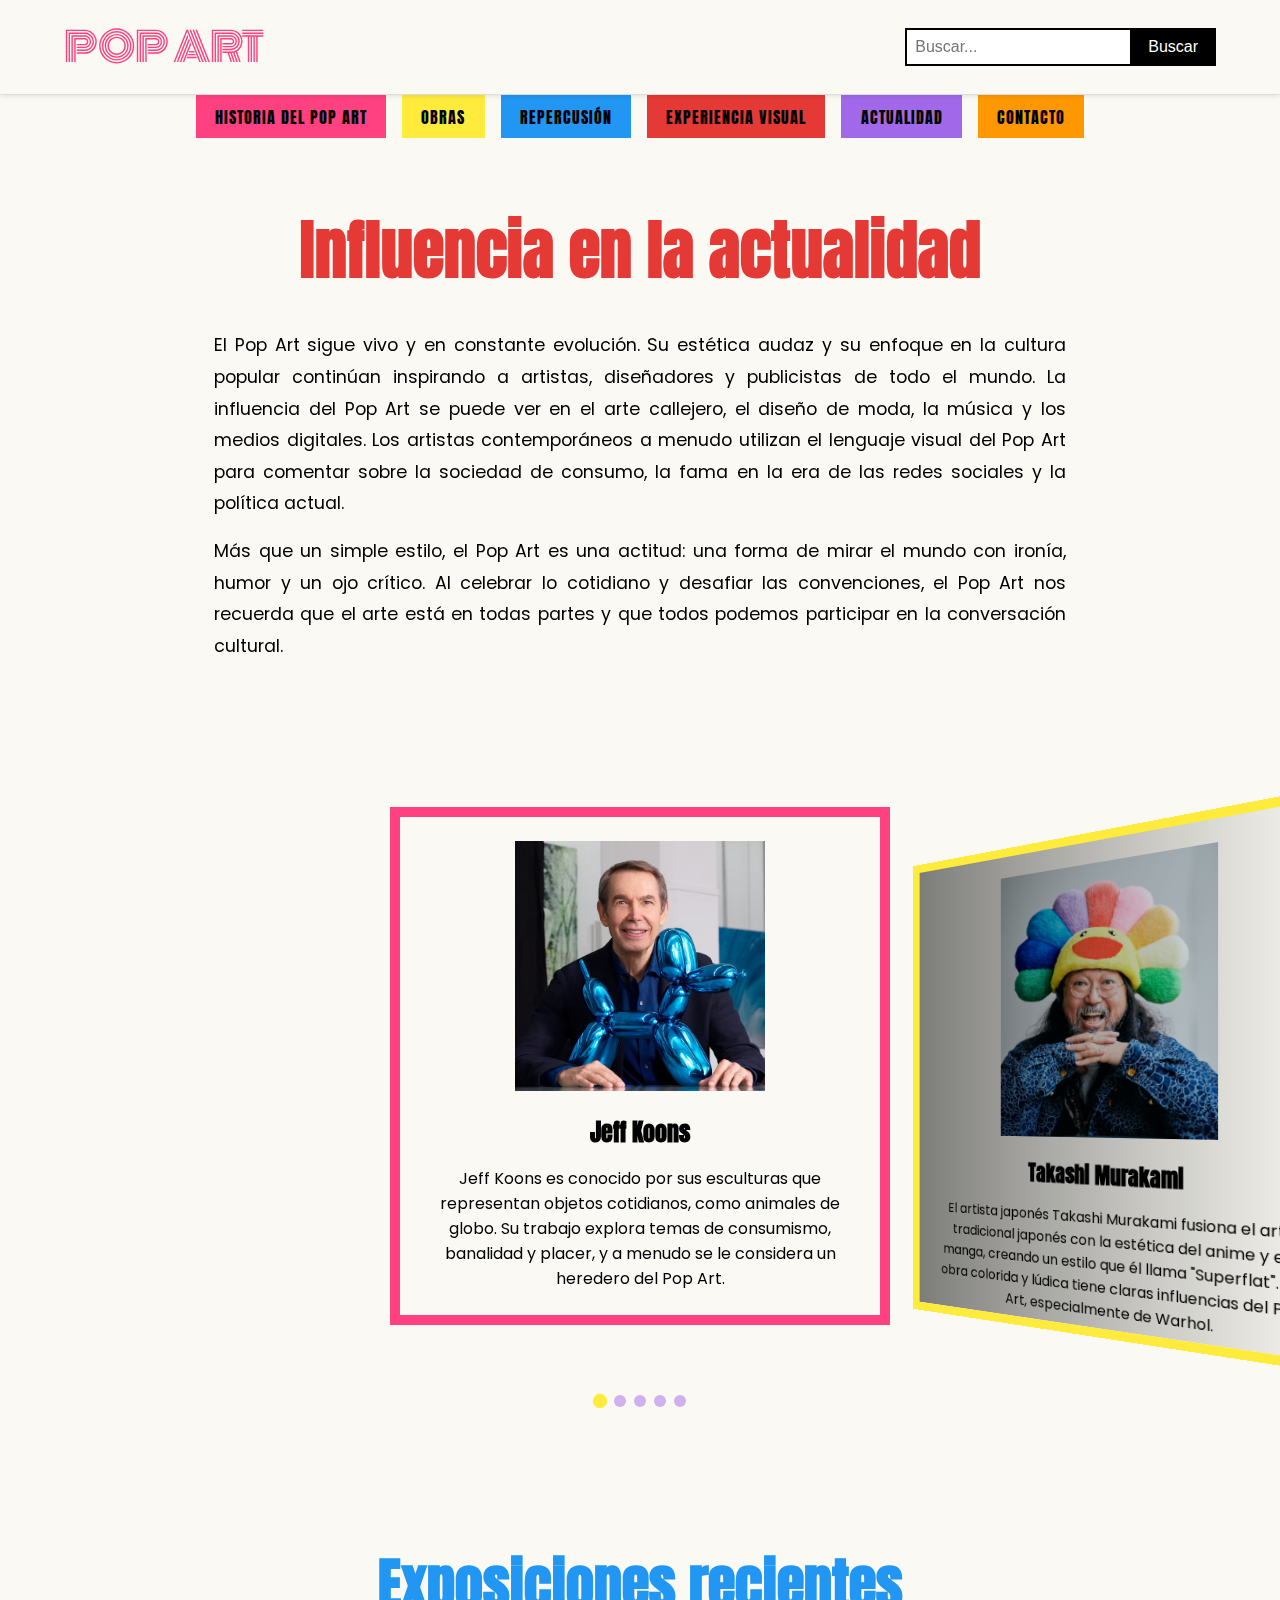
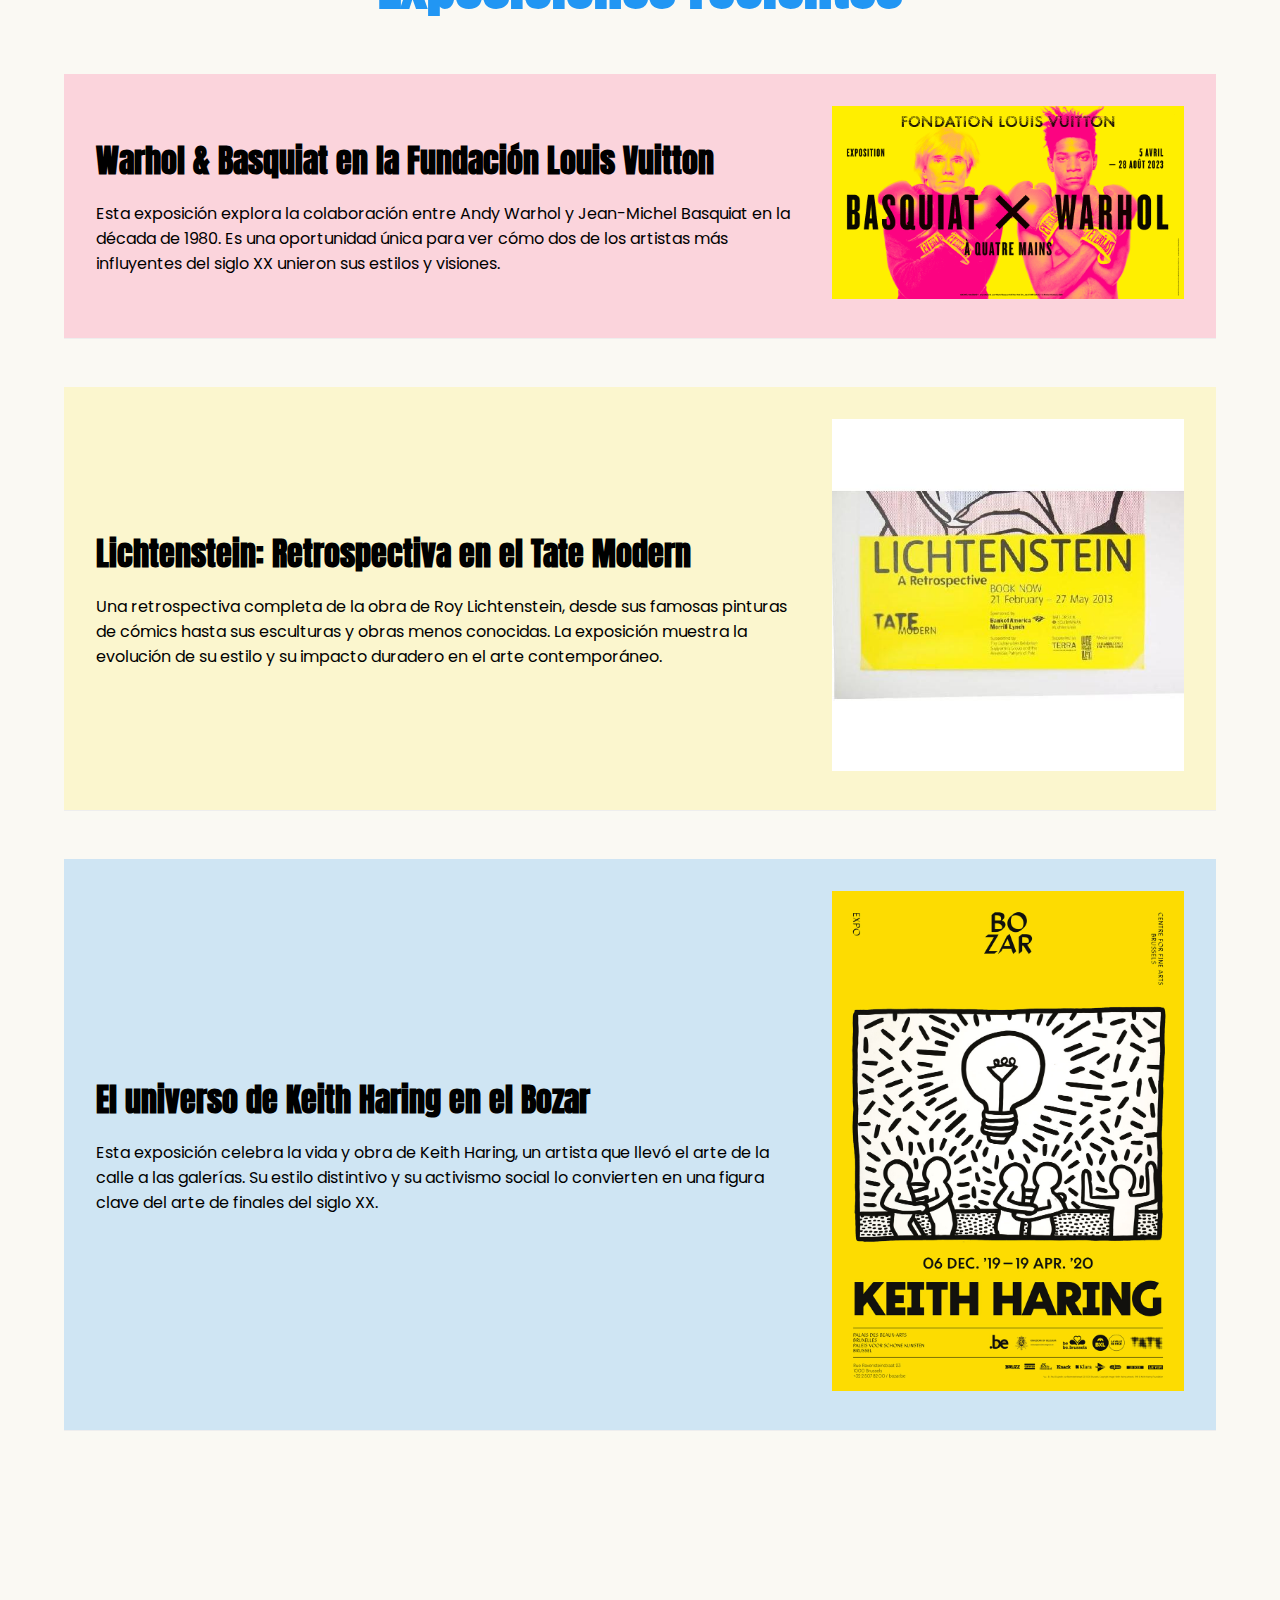
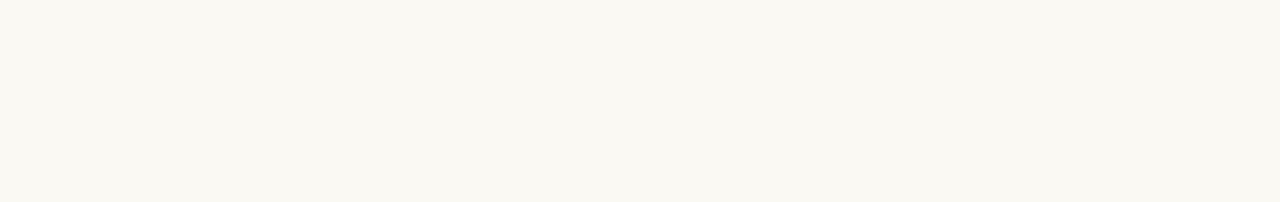
<file: popart-rinaldelli/actualidad.html>
<!DOCTYPE html>
<html lang="es">
<head>
    <meta charset="UTF-8">
    <meta name="viewport" content="width=device-width, initial-scale=1.0">
    <title>Actualidad del Pop Art - Vanguardia Artística</title>
    <link rel="stylesheet" href="https://unpkg.com/swiper/swiper-bundle.min.css" />
    <link rel="stylesheet" href="css/estilos.css">
    <link rel="preconnect" href="https://fonts.googleapis.com">
    <link rel="preconnect" href="https://fonts.gstatic.com" crossorigin>
    <link href="https://fonts.googleapis.com/css2?family=Anton&family=Monoton&family=Poppins:wght@400;700&display=swap" rel="stylesheet">
    <link rel="stylesheet" href="https://unpkg.com/aos@next/dist/aos.css" />
</head>
<body>

    <header class="header">
        <div class="header-top">
            <div class="logo">
                <a href="index.html">POP ART</a>
            </div>
            <div class="search-bar">
                <input type="text" placeholder="Buscar...">
                <button>Buscar</button>
            </div>
        </div>
        <nav class="main-nav">
            <button class="menu-toggle" aria-label="Toggle navigation">☰</button>
            <ul class="nav-links">
                <li class="dropdown">
                    <a href="historia.html" class="nav-button">HISTORIA DEL POP ART</a>
                    <div class="dropdown-content">
                        <a href="epoca-50.html">Años 50</a>
                        <a href="epoca-60.html">Años 60</a>
                        <a href="epoca-70.html">Años 70</a>
                    </div>
                </li>
                <li><a href="obras.html" class="nav-button">OBRAS</a></li>
                <li><a href="repercusion.html" class="nav-button">REPERCUSIÓN</a></li>
                <li><a href="experiencia-visual.html" class="nav-button">EXPERIENCIA VISUAL</a></li>
                <li><a href="actualidad.html" class="nav-button">ACTUALIDAD</a></li>
                <li><a href="contacto.html" class="nav-button">CONTACTO</a></li>
            </ul>
        </nav>
    </header>

    <main>
        <section class="influence-intro" data-aos="fade-up">
            <h1>Influencia en la actualidad</h1>
            <p>El Pop Art sigue vivo y en constante evolución. Su estética audaz y su enfoque en la cultura popular continúan inspirando a artistas, diseñadores y publicistas de todo el mundo. La influencia del Pop Art se puede ver en el arte callejero, el diseño de moda, la música y los medios digitales. Los artistas contemporáneos a menudo utilizan el lenguaje visual del Pop Art para comentar sobre la sociedad de consumo, la fama en la era de las redes sociales y la política actual.</p>
            <p>Más que un simple estilo, el Pop Art es una actitud: una forma de mirar el mundo con ironía, humor y un ojo crítico. Al celebrar lo cotidiano y desafiar las convenciones, el Pop Art nos recuerda que el arte está en todas partes y que todos podemos participar en la conversación cultural.</p>
        </section>

        <section class="contemporary-artists" data-aos="fade-up">
            <div class="swiper-container artists-swiper">
                <div class="swiper-wrapper">
                    <div class="swiper-slide artist-card border-pink">
                        <div class="pop-animation-container">
                            <span class="pop-bubble"></span><span class="pop-bubble"></span><span class="pop-bubble"></span><span class="pop-bubble"></span><span class="pop-bubble"></span>
                        </div>
                        <img src="img/jeff-koons.avif" alt="Artista 1">
                        <h3><strong>Jeff Koons</strong></h3>
                        <p>Jeff Koons es conocido por sus esculturas que representan objetos cotidianos, como animales de globo. Su trabajo explora temas de consumismo, banalidad y placer, y a menudo se le considera un heredero del Pop Art.</p>
                    </div>
                    <div class="swiper-slide artist-card border-yellow">
                        <div class="pop-animation-container">
                            <span class="pop-bubble"></span><span class="pop-bubble"></span><span class="pop-bubble"></span><span class="pop-bubble"></span><span class="pop-bubble"></span>
                        </div>
                        <img src="img/takashi-murakami.jpg" alt="Artista 2">
                        <h3><strong>Takashi Murakami</strong></h3>
                        <p>El artista japonés Takashi Murakami fusiona el arte tradicional japonés con la estética del anime y el manga, creando un estilo que él llama "Superflat". Su obra colorida y lúdica tiene claras influencias del Pop Art, especialmente de Warhol.</p>
                    </div>
                    <div class="swiper-slide artist-card border-blue">
                        <div class="pop-animation-container">
                            <span class="pop-bubble"></span><span class="pop-bubble"></span><span class="pop-bubble"></span><span class="pop-bubble"></span><span class="pop-bubble"></span>
                        </div>
                        <img src="img/banksy.jpg" alt="Artista 3">
                        <h3><strong>Banksy</strong></h3>
                        <p>Aunque es principalmente un artista callejero, Banksy utiliza muchas de las estrategias del Pop Art, como la apropiación de imágenes icónicas y el uso del humor y la ironía para comentar sobre temas sociales y políticos.</p>
                    </div>
                    <div class="swiper-slide artist-card border-pink">
                        <div class="pop-animation-container">
                            <span class="pop-bubble"></span><span class="pop-bubble"></span><span class="pop-bubble"></span><span class="pop-bubble"></span><span class="pop-bubble"></span>
                        </div>
                        <img src="img/kaws.webp" alt="Kaws">
                        <h3><strong>Kaws</strong></h3>
                        <p>Kaws es conocido por sus juguetes de edición limitada, ropa y esculturas que a menudo presentan personajes de dibujos animados con ojos en forma de X. Su trabajo difumina las líneas entre el arte y el diseño comercial.</p>
                    </div>
                    <div class="swiper-slide artist-card border-yellow">
                        <div class="pop-animation-container">
                            <span class="pop-bubble"></span><span class="pop-bubble"></span><span class="pop-bubble"></span><span class="pop-bubble"></span><span class="pop-bubble"></span>
                        </div>
                        <img src="img/yayoi-kusama.avif" alt="Yayoi Kusama">
                        <h3><strong>Yayoi Kusama</strong></h3>
                        <p>Yayoi Kusama es una artista japonesa conocida por sus instalaciones inmersivas de lunares y redes. Aunque su carrera comenzó antes del apogeo del Pop Art, su uso de la repetición y los motivos de la cultura popular la conectan con el movimiento.</p>
                    </div>
                </div>
                <div class="swiper-pagination"></div>
            </div>
        </section>

        <section class="recent-exhibitions">
            <h2>Exposiciones recientes</h2>
            <div class="exhibition-list">
                <div class="exhibition-item bg-pink-t">
                    <div class="exhibition-text">
                        <h3><strong>Warhol & Basquiat en la Fundación Louis Vuitton</strong></h3>
                        <p>Esta exposición explora la colaboración entre Andy Warhol y Jean-Michel Basquiat en la década de 1980. Es una oportunidad única para ver cómo dos de los artistas más influyentes del siglo XX unieron sus estilos y visiones.</p>
                    </div>
                    <div class="exhibition-image">
                        <img src="img/warhol-basquiat.png" alt="Exposición 1">
                    </div>
                </div>
                <div class="exhibition-item bg-yellow-t">
                    <div class="exhibition-text">
                        <h3><strong>Lichtenstein: Retrospectiva en el Tate Modern</strong></h3>
                        <p>Una retrospectiva completa de la obra de Roy Lichtenstein, desde sus famosas pinturas de cómics hasta sus esculturas y obras menos conocidas. La exposición muestra la evolución de su estilo y su impacto duradero en el arte contemporáneo.</p>
                    </div>
                    <div class="exhibition-image">
                        <img src="img/lichtenstein-retrospectiva-en-el-tate.jpeg" alt="Exposición 2">
                    </div>
                </div>
                <div class="exhibition-item bg-blue-t">
                    <div class="exhibition-text">
                        <h3><strong>El universo de Keith Haring en el Bozar</strong></h3>
                        <p>Esta exposición celebra la vida y obra de Keith Haring, un artista que llevó el arte de la calle a las galerías. Su estilo distintivo y su activismo social lo convierten en una figura clave del arte de finales del siglo XX.</p>
                    </div>
                    <div class="exhibition-image">
                        <img src="img/el-universo-de-keith-haring.jpeg" alt="Exposición 3">
                    </div>
                </div>
            </div>
        </section>
    </main>

    <footer class="footer" data-aos="fade-up">
        <div class="logo">
            <a href="index.html">POP ART</a>
        </div>
        <div class="footer-links">
            <a href="#">Aviso Legal</a>
            <a href="#">Política de Privacidad</a>
            <a href="#">Cookies</a>
        </div>
    </footer>

    <script src="https://unpkg.com/swiper/swiper-bundle.min.js"></script>
    <script src="js/main.js"></script>
    <script src="https://unpkg.com/aos@next/dist/aos.js"></script>
    
</body>
</html>
</file>
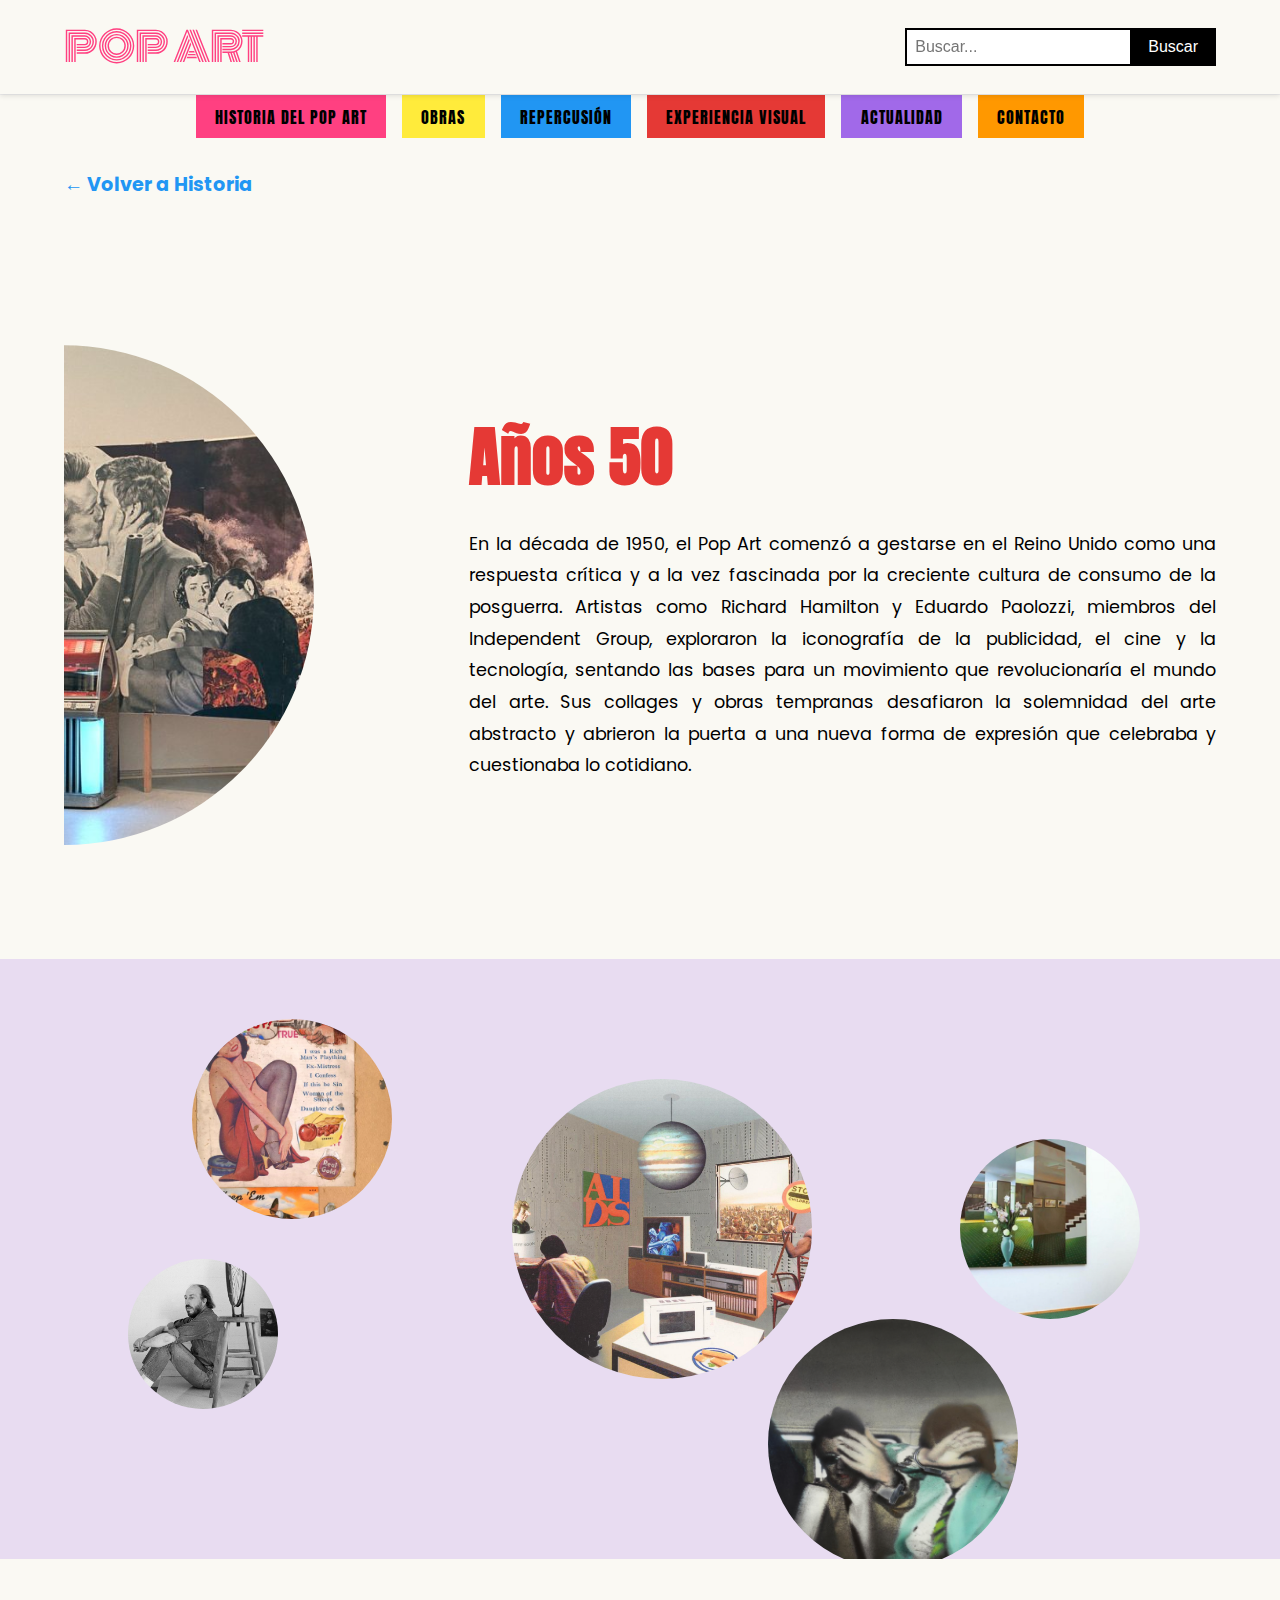
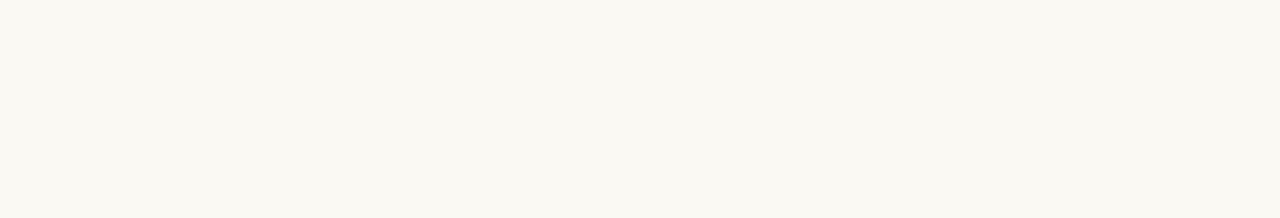
<file: popart-rinaldelli/epoca-50.html>
<!DOCTYPE html>
<html lang="es">
<head>
    <meta charset="UTF-8">
    <meta name="viewport" content="width=device-width, initial-scale=1.0">
    <title>Pop Art en los Años 50 - Vanguardia Artística</title>
    <link rel="stylesheet" href="https://unpkg.com/swiper/swiper-bundle.min.css" />
    <link rel="stylesheet" href="css/estilos.css">
    <link rel="preconnect" href="https://fonts.googleapis.com">
    <link rel="preconnect" href="https://fonts.gstatic.com" crossorigin>
    <link href="https://fonts.googleapis.com/css2?family=Anton&family=Monoton&family=Poppins:wght@400;700&display=swap" rel="stylesheet">
    <link rel="stylesheet" href="https://unpkg.com/aos@next/dist/aos.css" />
</head>
<body>

    <header class="header">
        <div class="header-top">
            <div class="logo">
                <a href="index.html">POP ART</a>
            </div>
            <div class="search-bar">
                <input type="text" placeholder="Buscar...">
                <button>Buscar</button>
            </div>
        </div>
        <nav class="main-nav">
            <button class="menu-toggle" aria-label="Toggle navigation">☰</button>
            <ul class="nav-links">
                <li class="dropdown">
                    <a href="historia.html" class="nav-button">HISTORIA DEL POP ART</a>
                    <div class="dropdown-content">
                        <a href="epoca-50.html">Años 50</a>
                        <a href="epoca-60.html">Años 60</a>
                        <a href="epoca-70.html">Años 70</a>
                    </div>
                </li>
                <li><a href="obras.html" class="nav-button">OBRAS</a></li>
                <li><a href="repercusion.html" class="nav-button">REPERCUSIÓN</a></li>
                <li><a href="experiencia-visual.html" class="nav-button">EXPERIENCIA VISUAL</a></li>
                <li><a href="actualidad.html" class="nav-button">ACTUALIDAD</a></li>
                <li><a href="contacto.html" class="nav-button">CONTACTO</a></li>
            </ul>
        </nav>
    </header>

    <main>
        <a href="historia.html" class="back-arrow">← Volver a Historia</a>
        <section class="anos-50-main">
            <div class="image-container">
                <img src="img/epoca-50.jpeg" alt="Años 50">
            </div>
            <div class="text-container">
                <h1>Años 50</h1>
                <p>En la década de 1950, el Pop Art comenzó a gestarse en el Reino Unido como una respuesta crítica y a la vez fascinada por la creciente cultura de consumo de la posguerra. Artistas como Richard Hamilton y Eduardo Paolozzi, miembros del Independent Group, exploraron la iconografía de la publicidad, el cine y la tecnología, sentando las bases para un movimiento que revolucionaría el mundo del arte. Sus collages y obras tempranas desafiaron la solemnidad del arte abstracto y abrieron la puerta a una nueva forma de expresión que celebraba y cuestionaba lo cotidiano.</p>
            </div>
        </section>

        <section class="balloon-gallery">
            <div class="balloon" style="--i:1;" data-title="I Was a Rich Man's Plaything" data-description="Este collage de Eduardo Paolozzi es una de las obras seminales del Pop Art británico. Combina imágenes de la cultura de consumo estadounidense para reflexionar sobre la abundancia y el materialismo de la posguerra."><img src="img/i-was-a-rich.webp" alt="Obra 1"></div>
            <div class="balloon" style="--i:2;" data-title="Just what is it that makes today's homes so different, so appealing?" data-description="Este collage de Richard Hamilton es considerado una de las primeras obras del Pop Art. Es una crítica irónica de la sociedad de consumo de la posguerra, llena de imágenes tomadas de revistas y anuncios."><img src="img/just-what-is-it-that-makes-todays-homes-so-different-richard-hamilton.png" alt="Obra 2"></div>
            <div class="balloon" style="--i:3;" data-title="Richard Hamilton" data-description="Richard Hamilton fue un pintor y artista de collage británico. Su collage de 1956, Just what is it that makes today's homes so different, so appealing?, es considerado por algunos historiadores como la primera obra de Pop Art."><img src="img/hamilton2.jpeg" alt="Obra 3"></div>
            <div class="balloon" style="--i:4;" data-title="Swingeing London 67" data-description="Richard Hamilton crea esta obra a partir de un recorte de periódico que muestra a Mick Jagger y al galerista Robert Fraser esposados. Es una crítica a la persecución de las figuras de la contracultura por parte del establishment."><img src="img/swingeing-london-67.png" alt="Obra 4"></div>
            <div class="balloon" style="--i:5;" data-title="Hamilton" data-description="Hamilton fue uno de los primeros artistas en explorar las implicaciones de la cultura visual de masas y la tecnología en el arte."><img src="img/hamilton.png" alt="Obra 5"></div>
        </section>
    
    </main>

    <footer class="footer" data-aos="fade-up">
        <div class="logo">
            <a href="index.html">POP ART</a>
        </div>
        <div class="footer-links">
            <a href="#">Aviso Legal</a>
            <a href="#">Política de Privacidad</a>
            <a href="#">Cookies</a>
        </div>
    </footer>

    <script src="https://unpkg.com/swiper/swiper-bundle.min.js"></script>
    <script src="js/main.js"></script>
    <script src="https://unpkg.com/aos@next/dist/aos.js"></script>
    <script>
      AOS.init();
    </script>
</body>
</html>
</file>
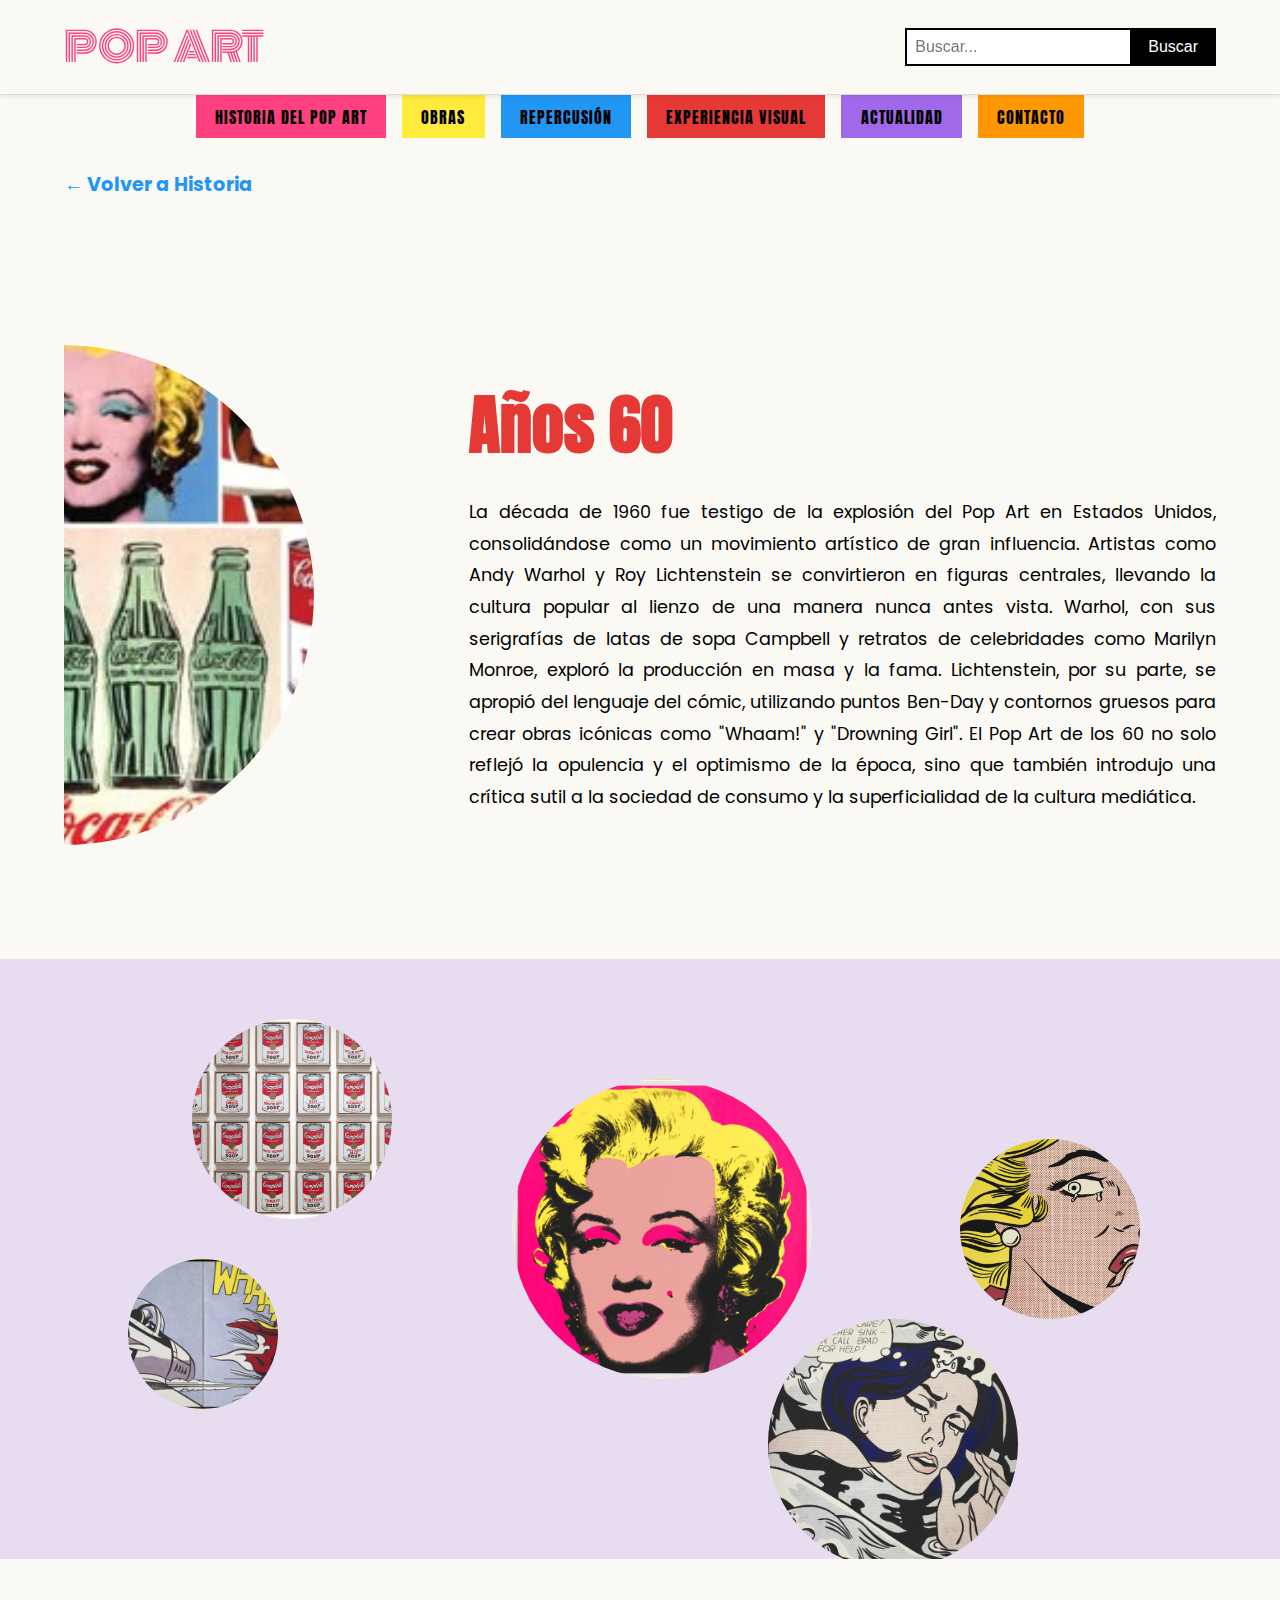
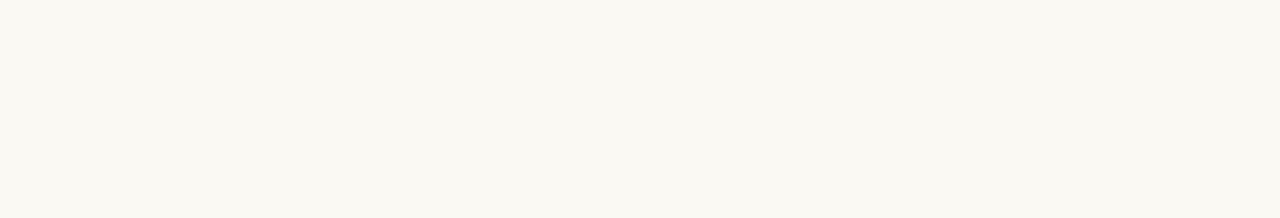
<file: popart-rinaldelli/epoca-60.html>
<!DOCTYPE html>
<html lang="es">
<head>
    <meta charset="UTF-8">
    <meta name="viewport" content="width=device-width, initial-scale=1.0">
    <title>Pop Art en los Años 60 - Vanguardia Artística</title>
    <link rel="stylesheet" href="https://unpkg.com/swiper/swiper-bundle.min.css" />
    <link rel="stylesheet" href="css/estilos.css">
    <link rel="preconnect" href="https://fonts.googleapis.com">
    <link rel="preconnect" href="https://fonts.gstatic.com" crossorigin>
    <link href="https://fonts.googleapis.com/css2?family=Anton&family=Monoton&family=Poppins:wght@400;700&display=swap" rel="stylesheet">
    <link rel="stylesheet" href="https://unpkg.com/aos@next/dist/aos.css" />
</head>
<body>

    <header class="header">
        <div class="header-top">
            <div class="logo">
                <a href="index.html">POP ART</a>
            </div>
            <div class="search-bar">
                <input type="text" placeholder="Buscar...">
                <button>Buscar</button>
            </div>
        </div>
        <nav class="main-nav">
            <button class="menu-toggle" aria-label="Toggle navigation">☰</button>
            <ul class="nav-links">
                <li class="dropdown">
                    <a href="historia.html" class="nav-button">HISTORIA DEL POP ART</a>
                    <div class="dropdown-content">
                        <a href="epoca-50.html">Años 50</a>
                        <a href="epoca-60.html">Años 60</a>
                        <a href="epoca-70.html">Años 70</a>
                    </div>
                </li>
                <li><a href="obras.html" class="nav-button">OBRAS</a></li>
                <li><a href="repercusion.html" class="nav-button">REPERCUSIÓN</a></li>
                <li><a href="experiencia-visual.html" class="nav-button">EXPERIENCIA VISUAL</a></li>
                <li><a href="actualidad.html" class="nav-button">ACTUALIDAD</a></li>
                <li><a href="contacto.html" class="nav-button">CONTACTO</a></li>
            </ul>
        </nav>
    </header>

    <main>
        <a href="historia.html" class="back-arrow">← Volver a Historia</a>
        <section class="anos-60-main">
            <div class="image-container">
                <img src="img/epoca-60.jpeg" alt="Años 60">
            </div>
            <div class="text-container">
                <h1>Años 60</h1>
                <p>La década de 1960 fue testigo de la explosión del Pop Art en Estados Unidos, consolidándose como un movimiento artístico de gran influencia. Artistas como Andy Warhol y Roy Lichtenstein se convirtieron en figuras centrales, llevando la cultura popular al lienzo de una manera nunca antes vista. Warhol, con sus serigrafías de latas de sopa Campbell y retratos de celebridades como Marilyn Monroe, exploró la producción en masa y la fama. Lichtenstein, por su parte, se apropió del lenguaje del cómic, utilizando puntos Ben-Day y contornos gruesos para crear obras icónicas como "Whaam!" y "Drowning Girl". El Pop Art de los 60 no solo reflejó la opulencia y el optimismo de la época, sino que también introdujo una crítica sutil a la sociedad de consumo y la superficialidad de la cultura mediática.</p>
            </div>
        </section>

        <section class="balloon-gallery">
            <div class="balloon" style="--i:1;" data-title="Latas de Sopa Campbell" data-description="La serie de serigrafías de Andy Warhol que representa las latas de sopa Campbell es una de las obras más emblemáticas del Pop Art. Desafió las nociones tradicionales de arte al elevar un objeto cotidiano y producido en masa al estatus de obra de arte."><img src="img/latas.png" alt="Obra 1"></div>
            <div class="balloon" style="--i:2;" data-title="Marilyn Monroe" data-description="El díptico de Marilyn Monroe de Andy Warhol es una meditación sobre la fama y la muerte. La repetición de la imagen de la actriz, con variaciones de color y desvanecimiento, sugiere la omnipresencia de su imagen en los medios y su eventual desaparición."><img src="img/marilyn-monroe.png" alt="Obra 2"></div>
            <div class="balloon" style="--i:3;" data-title="Whaam!" data-description="Esta obra de Roy Lichtenstein se inspira directamente en un cómic de guerra. El uso de puntos Ben-Day y los contornos negros gruesos son característicos de su estilo, que imita la estética de la impresión comercial."><img src="img/whaam.png" alt="Obra 3"></div>
            <div class="balloon" style="--i:4;" data-title="Drowning Girl" data-description="Otra obra icónica de Lichtenstein, 'Drowning Girl' se apropia de un panel de cómic romántico para crear una imagen de gran impacto emocional. La obra juega con los estereotipos del melodrama y la representación de la mujer en la cultura popular."><img src="img/drowning-girl.png" alt="Obra 4"></div>
            <div class="balloon" style="--i:5;" data-title="Crying Girl" data-description="La obra de Roy Lichtenstein, 'Crying Girl', es una de sus exploraciones más famosas del melodrama y la angustia femenina, utilizando su estilo de cómic característico para crear una imagen cargada de emoción."><img src="img/crying-girl.png" alt="Obra 5"></div>
        </section>
    
    </main>

    <footer class="footer" data-aos="fade-up">
        <div class="logo">
            <a href="index.html">POP ART</a>
        </div>
        <div class="footer-links">
            <a href="#">Aviso Legal</a>
            <a href="#">Política de Privacidad</a>
            <a href="#">Cookies</a>
        </div>
    </footer>

    <script src="https://unpkg.com/swiper/swiper-bundle.min.js"></script>
    <script src="js/main.js"></script>
    <script src="https://unpkg.com/aos@next/dist/aos.js"></script>
</body>
</html>
</file>
<file: css/estilos.css>
/* Global Styles */
:root {
    --color-pink: #FF4081;
    --color-yellow: #FFEB3B;
    --color-blue: #2196F3;
    --color-red: #E53935;
    --color-violet: #A169E9;
    --color-orange: #FF9800;
    --color-neutral-bg: #FAF9F3;
    --color-white: #FFFFFF;
    --color-black: #000000;

    --font-logo: 'Monoton', cursive;
    --font-title: 'Anton', sans-serif;
    --font-text: 'Poppins', sans-serif;
}

* {
    margin: 0;
    padding: 0;
    box-sizing: border-box;
}

body {
    font-family: var(--font-text);
    background-color: var(--color-neutral-bg);
    color: var(--color-black);
    max-width: 1920px;
    margin: 0 auto;
}

a {
    text-decoration: none;
    color: inherit;
}

/* Header Styles */
.header-top {
    background-color: var(--color-neutral-bg);
    padding: 1rem 5%;
    box-shadow: 0 2px 5px rgba(0,0,0,0.1);
    position: sticky;
    top: 0;
    z-index: 100;
    display: flex;
    justify-content: space-between;
    align-items: center;
}

.logo a {
    font-family: var(--font-logo);
    font-size: 2.5rem;
    color: var(--color-pink);
}

.search-bar {
    display: flex;
}

.search-bar input {
    border: 2px solid var(--color-black);
    padding: 0.5rem;
    font-size: 1rem;
    border-right: none;
    background-color: var(--color-white);
}

.search-bar button {
    background-color: var(--color-black);
    color: var(--color-white);
    border: 2px solid var(--color-black);
    padding: 0.5rem 1rem;
    cursor: pointer;
    font-size: 1rem;
}

.main-nav {
    background-color: var(--color-neutral-bg);
    padding: 0;
    border-top: 1px solid #eee;
    display: flex;
    flex-direction: column;
    align-items: center;
    width: 100%;
}

.main-nav .menu-toggle {
    display: block;
    background: none;
    border: none;
    font-size: 2rem;
    cursor: pointer;
    padding: 0.5rem 1rem;
    color: var(--color-black);
    align-self: flex-end;
}

.main-nav .nav-links {
    list-style: none;
    display: none;
    flex-direction: column;
    width: 100%;
    margin: 0;
    padding: 0;
}

.main-nav .nav-links.active {
    display: flex;
}

.main-nav .nav-links li {
    width: 100%;
}

.main-nav .nav-button {
    font-family: var(--font-title);
    letter-spacing: 1px;
    transition: color 0.3s ease, background-color 0.3s ease;
    display: block;
    padding: 1rem 0;
    text-align: center;
    text-transform: uppercase;
    font-weight:300;
    color: var(--color-black);
    box-shadow: none;
    border-radius: 0;
    margin: 0;
    background-size: contain;
    background-position: center;
    background-repeat: no-repeat;
}

.main-nav .nav-button:hover {
    transform: none;
    opacity: 0.8;
}

.main-nav .nav-links li:nth-child(1) .nav-button {
    background-color: var(--color-pink);
}
.main-nav .nav-links li:nth-child(2) .nav-button {
    background-color: var(--color-yellow);
}
.main-nav .nav-links li:nth-child(3) .nav-button {
    background-color: var(--color-blue);
}
.main-nav .nav-links li:nth-child(4) .nav-button {
    background-color: var(--color-red);
}
.main-nav .nav-links li:nth-child(5) .nav-button {
    background-color: var(--color-violet);
}
.main-nav .nav-links li:nth-child(6) .nav-button {
    background-color: var(--color-orange);
}

.dropdown {
    position: relative;
    display: inline-block;
}

.dropdown-content {
    display: none;
    position: absolute;
    background-color: var(--color-neutral-bg);
    min-width: 160px;
    box-shadow: 0px 8px 16px 0px rgba(0,0,0,0.2);
    z-index: 1;
}

.dropdown-content a {
    color: black;
    padding: 12px 16px;
    text-decoration: none;
    display: block;
    text-align: left;
}

.dropdown-content a:hover {
    background-color: #f1f1f1;
}

.dropdown:hover .dropdown-content {
    display: block;
}

/* Footer Styles */
.footer {
    background-color: transparent;
    color: var(--color-black);
    padding: 3rem 5%;
    display: flex;
    justify-content: space-between;
    align-items: center;
    border-top: 1px solid #eee;
}

.footer .logo a {
    color: var(--color-orange);
}

.footer-links a {
    transition: color 0.3s;
}

.footer-links a:hover {
    color: var(--color-orange);
}

/* Index Page Styles */
.hero {
    background-image: url(../img/byn.jpg);
    background-size: cover;
    background-position: center;
    display: flex;
    justify-content: center;
    align-items: center;
    position: relative;
    overflow: hidden;
}

.hero::before {
    content: '';
    position: absolute;
    top: 0;
    left: 0;
    width: 100%;
    height: 100%;
    background-image: linear-gradient(rgba(0, 0, 0, 0.4), rgba(0, 0, 0, 0.4)), url(../img/color.jpg);
    background-size: cover;
    background-position: center;
    opacity: 0;
    transition: opacity 0.3s ease-in-out;
    z-index: 1;
}

.hero:hover::before {
    opacity: 1;
}

.hero-content {
    position: relative;
    z-index: 2;
}

.hero-content h1 {
    font-family: var(--font-logo);
    color: var(--color-white);
}

.intro-text {
    text-align: center;
}

.intro-text h2 {
    font-family: var(--font-title);
    font-size: 3.5rem;
    color: var(--color-red);
    margin-bottom: 1.5rem;
}

.intro-text p {
    font-size: 1.1rem;
    line-height: 1.8;
    text-align: justify;
}

.slider {
  position: relative;
  width: 100%;
  height: 100vh;
  overflow: hidden;
}

.slide {
  display: flex;
  position: absolute;
  top: 0; left: 100%;
  width: 100%;
  height: 100%;
  opacity: 0;
  transition: all 0.5s ease;
}

.slide.active {
  left: 0;
  opacity: 1;
}

.columna {
  flex: 1;
  display: flex;
  align-items: center;
  justify-content: center;
}

.columna.imagen a {
    display: block;
    width: 100%;
    height: 100%;
}

.img-wrapper {
  position: relative;
  width: 100%;
  height: 100%;
}

.img-wrapper img {
  width: 100%;
  height: 100%;
  object-fit: cover;
  display: block;
}

.overlay {
  position: absolute;
  inset: 0;
  background: rgba(0,0,0,0.6);
  display: flex;
  align-items: center;
  justify-content: center;
  color: #fff;
  font-size: 1.5rem;
  font-weight: bold;
  opacity: 0;
  transition: opacity 0.3s ease;
}

.img-wrapper:hover .overlay {
  opacity: 1;
}

.texto {
  display: flex;
  flex-direction: column;
  justify-content: center;
  align-items: flex-start;
  padding: 40px;
  box-sizing: border-box;
}

.dots {
position: absolute;
  bottom: 20px;
  width: 100%;
  text-align: center;
}

.dot {
  display: inline-block;
  width: 14px;
  height: 14px;
  margin: 0 6px;
  background: violet;
  border-radius: 50%;
  cursor: pointer;
  transition: background 0.3s;
}

.dot.active {
  background: yellow;
}

/* Product Carousel Styles */
.product-carousel {
    position: relative;
    overflow: hidden;
    background-color: transparent;
    padding: 8rem 15%;
}

.product-carousel h2 {
    font-family: var(--font-title);
    font-size: 3rem;
    text-align: center;
    margin-bottom: 3rem;
    color: var(--color-orange);
}

.swiper-container {
    width: 100%;
    height: 100%;
}

.product-card {
    display: flex;
    flex-direction: column;
    align-items: center;
    height: 100%;
    border: 2px solid #eee;
    text-align: center;
    padding: 2rem;
    background: var(--color-white);
    transition: transform 0.3s, box-shadow 0.3s;
}

.product-card:hover {
    transform: translateY(-10px);
    box-shadow: 0 10px 20px rgba(0,0,0,0.1);
}

.product-card img {
    max-width: 100%;
    margin-bottom: 1.5rem;
}

.product-card h4 {
    font-family: var(--font-text);
    font-weight: 700;
    font-size: 1.1rem;
    margin-bottom: 1.5rem;
    flex-grow: 1;
}

.buy-button {
    display: inline-block;
    background-color: var(--color-pink);
    color: var(--color-white);
    padding: 0.75rem 2rem;
    font-weight: 700;
    border-radius: 50px;
    transition: background-color 0.3s ease;
    border: none;
    margin-top: auto;
}

.buy-button:hover {
    background-color: var(--color-blue);
}

/* Swiper Navigation & Pagination (General) */
.swiper-button-next, .swiper-button-prev {
    color: var(--color-black);
    border-radius: 50%;
    width: 50px;
    height: 50px;
    transition: background-color 0.3s ease;
}
.swiper-button-next:hover, .swiper-button-prev:hover {
    background-color: var(--color-white);
}
.swiper-button-next:after, .swiper-button-prev:after {
    font-size: 24px;
    font-weight: bold;
}

.swiper-pagination {
    position: static;
    margin-top: 2rem;
}

.swiper-pagination-bullet {
    width: 12px;
    height: 12px;
    background-color: var(--color-violet);
    opacity: 0.5;
    transition: all 0.3s ease;
}

.swiper-pagination-bullet:hover {
    background-color: var(--color-yellow);
    opacity: 1;
}

.swiper-pagination-bullet-active {
    background-color: var(--color-yellow);
    opacity: 1;
    transform: scale(1.2);
}

/* Obras Page Styles */
.obras-gallery {
    padding: 5rem 15%;
    text-align: center;
}

.obras-gallery h2 {
    font-family: var(--font-title);
    font-size: 3.5rem;
    color: var(--color-red);
    margin-bottom: 3rem;
}

.gallery-container {
    display: grid;
    grid-template-columns: repeat(auto-fit, minmax(300px, 1fr));
    gap: 2rem;
}

.art-card {
    border: 2px solid #eee;
    text-align: center;
    padding: 1.5rem;
    background: var(--color-white);
    transition: transform 0.3s, box-shadow 0.3s;
}

.art-card:hover {
    transform: translateY(-10px);
    box-shadow: 0 10px 20px rgba(0,0,0,0.1);
}

.art-card img {
    max-width: 100%;
    margin-bottom: 1rem;
}

.art-card h4 {
    font-family: var(--font-title);
    font-size: 1.4rem;
    margin-bottom: 0.5rem;
}

.art-card p {
    font-size: 1rem;
    margin-bottom: 0.5rem;
}

.art-card span {
    font-size: 0.9rem;
    color: #777;
}

/* Obras Carousel (Swiper) */
.obras-carousel {
    padding: 0;
    margin-bottom: 4rem;
}

.obras-swiper .swiper-container {
    width: 100%;
    height: 600px;
}

.obras-swiper .swiper-slide {
    display: flex;
    justify-content: center;
    align-items: center;
    width: 100%;
    height: 100%;
}

.obras-swiper .carousel-item-content {
    display: flex;
    width: 100%;
    height: 100%;
    background-color: var(--color-white);
    box-shadow: 0 4px 15px rgba(0,0,0,0.1);
}

.obras-swiper .carousel-image-container {
    flex: 0 0 48%;
    display: flex;
    justify-content: center;
    align-items: center;
    overflow: hidden;
}

.obras-swiper .carousel-image-container img {
    width: 100%;
    height: 100%;
    object-fit: contain;
}

.obras-swiper .carousel-text-container {
    flex: 0 0 52%;
    display: flex;
    flex-direction: column;
    justify-content: center;
    align-items: center;
    padding: 2rem;
    text-align: center;
    background-color: var(--color-neutral-bg);
}

.obras-swiper .carousel-text-container .artist-name {
    font-family: var(--font-title);
    font-size: 2.5rem;
    color: var(--color-blue);
    margin-bottom: 0.5rem;
}

.obras-swiper .carousel-text-container .work-year {
    font-size: 1.5rem;
    color: #777;
    margin-bottom: 1rem;
}

.obras-swiper .carousel-text-container .work-title {
    font-family: var(--font-text);
    font-size: 1.8rem;
    font-weight: 700;
    color: var(--color-black);
}

.obras-swiper .swiper-pagination {
    position: static;
    margin-top: 2rem;
    display: flex;
    justify-content: center;
    align-items: center;
}

.obras-swiper .swiper-pagination-bullet {
    width: 12px;
    height: 12px;
    background-color: var(--color-violet);
    opacity: 0.6;
    margin: 0 8px;
    transition: all 0.3s ease;
    border-radius: 50%;
}

.obras-swiper .swiper-pagination-bullet-active {
    background-color: var(--color-yellow);
    opacity: 1;
    transform: scale(1.2);
    box-shadow: 0 0 0 2px rgba(255, 235, 59, 0.5);
}

.close-button {
    color: #aaa;
    position: absolute;
    top: 10px;
    right: 25px;
    font-size: 35px;
    font-weight: bold;
    cursor: pointer;
}

.close-button:hover,
.close-button:focus {
    color: black;
    text-decoration: none;
    cursor: pointer;
}

.prev-button, .next-button {
    cursor: pointer;
    position: absolute;
    top: 50%;
    width: auto;
    padding: 16px;
    margin-top: -22px;
    color: white;
    font-weight: bold;
    font-size: 20px;
    transition: 0.6s ease;
    border-radius: 0 3px 3px 0;
    user-select: none;
    background-color: rgba(0,0,0,0.5);
}

.prev-button { 
    left: 0;
    border-radius: 3px 0 0 3px;
}

.next-button {
    right: 0;
    border-radius: 0 3px 3px 0;
}

.prev-button:hover, .next-button:hover {
    background-color: rgba(0,0,0,0.8);
}

/* Historia Page Styles */
.history-section {
    padding: 2rem 15%;
    text-align: center;
}

.history-section h3 {
    font-family: var(--font-title);
    font-size: 2.5rem;
    color: var(--color-blue);
    margin-bottom: 1.5rem;
}

.history-section p {
    font-size: 1.1rem;
    line-height: 1.8;
    text-align: justify;
    margin-bottom: 2rem;
}

.history-section img {
    max-width: 100%;
    height: auto;
    margin: 0 auto;
    display: block;
}

.origenes {
    display: flex;
    padding: 4rem 0rem 4rem 5%;
    gap: 2rem;
    align-items: center;
}
.origenes-texto {
    flex: 1;
}
.origenes-texto h2 {
    font-family: var(--font-title);
    font-size: 3.5rem;
    color: var(--color-red);
    margin-bottom: 1.5rem;
}
.origenes-texto p {
    font-size: 1.1rem;
    line-height: 1.8;
    text-align: justify;
    margin-bottom: 1rem;
}
.origenes-imagen {
    flex: 1;
}
.origenes-imagen img {
    width: 600px;
    height: 600px;
}

.origenes-swiper {
    width: 600px;
    height: 600px;
}

.origenes-swiper .swiper-slide img {
    width: 100%;
    height: 100%;
    object-fit: cover;
}

.epocas {
    padding: 4rem 5%;
    text-align: center;
}
.epocas h2 {
    font-family: var(--font-title);
    font-size: 3.5rem;
    color: var(--color-red);
    margin-bottom: 3rem;
}
.epocas-container {
    display: flex;
    justify-content: space-around;
    gap: 2rem;
}
.epoca-circulo {
    width: 200px;
    height: 200px;
    border-radius: 50%;
    overflow: hidden;
    transition: transform 0.3s ease;
    margin: auto;
}
.epoca-circulo:hover {
    transform: scale(1.1);
}
.epoca-circulo img {
    width: 100%;
    height: 100%;
    object-fit: cover;
}
.epoca p {
    margin-top: 1rem;
    font-size: 1.1rem;
}

/* Artistas Page Styles */
.artistas {
    padding: 4rem 5%;
}
.artistas h2 {
    font-family: var(--font-title);
    font-size: 3.5rem;
    color: var(--color-red);
    margin-bottom: 3rem;
    text-align: center;
}
.artistas-tabs {
    display: flex;
    justify-content: center;
    gap: 1rem;
    margin-bottom: 2rem;
}
.tab-link {
    background-color: var(--color-yellow);
    color: var(--color-black);
    padding: 1rem 2rem;
    border: none;
    cursor: pointer;
    font-family: var(--font-title);
    font-size: 1.2rem;
    transition: background-color 0.3s ease;
}
.tab-link:hover {
    background-color: var(--color-pink);
}
.tab-link.active {
    background-color: var(--color-pink);
}
.tab-content {
    display: none;
}

.tab-content.active {
    display: block;
}

.tab-content:not(.active) {
    display: none;
}

/* Warhol Section */
.warhol-content {
    display: flex;
    gap: 2rem;
    margin-bottom: 2rem;
}
.warhol-texto {
    flex: 2;
}
.warhol-imagenes-medianas {
    flex: 1;
    display: flex;
    flex-direction: column;
    gap: 1rem;
}
.warhol-imagenes-medianas img {
    width: 100%;
}
.warhol-imagen-grande {
    width: 100%;
    margin-top: 2rem;
}

/* Lichtenstein Section */
.lichtenstein-content {
    display: flex;
    gap: 2rem;
    align-items: center;
    margin-bottom: 2rem;
}
.lichtenstein-imagen-grande {
    flex: 1;
}
.lichtenstein-imagen-grande img {
    width: 100%;
}
.lichtenstein-texto {
    flex: 1;
}
.lichtenstein-imagenes-pequenas {
    display: flex;
    justify-content: space-between;
    gap: 1rem;
    margin-top: 2rem;
}
.lichtenstein-imagenes-pequenas img {
    width: 32%;
}

/* Hamilton Section */
.hamilton-content {
    display: flex;
    flex-direction: column;
    gap: 2rem;
}

.back-arrow {
    display: inline-block;
    margin: 2rem 5%;
    font-size: 1.2rem;
    color: var(--color-blue);
    text-decoration: none;
    font-weight: bold;
}

.back-arrow:hover {
    text-decoration: underline;
}

.hamilton-columna {
    display: flex;
    gap: 1rem;
    align-items: center;
}
.hamilton-columna img {
    width: 300px;
}
.hamilton-parrafo-final {
    margin-top: 2rem;
    font-size: 1.1rem;
    line-height: 1.8;
    text-align: justify;
}



/* General Content Sections */
.image-text-section, .text-image-section {
    padding: 4rem 5%;
}
.image-text-section .row, .text-image-section .row {
    display: flex;
    gap: 2rem;
    align-items: center;
    margin-bottom: 2rem;
}
.image-text-section .image-container, .text-image-section .image-container {
    flex: 1;
}
.image-text-section .image-container img, .text-image-section .image-container img {
    width: 100%;
}
.image-text-section .text-container, .text-image-section .text-container {
    flex: 1;
    display: flex;
    flex-direction: column;
    justify-content: center;
}

.image-text-section .text-container h3, .text-image-section .text-container h3 {
    text-align: center;
}

.image-text-section .text-container p, .text-image-section .text-container p {
    text-align: justify;
}

/* Repercusion Page Styles */
.repercussion-title {
    text-align: center;
    padding: 4rem 5%;
}
.repercussion-title h1 {
    font-family: var(--font-title);
    font-size: 4rem;
    color: var(--color-red);
}

.featured-image-section {
    display: flex;
    justify-content: center;
    align-items: center;
    padding: 0 5%;
}
.featured-image {
    max-width: 70%;
    height: auto;
}
.side-element {
    flex-grow: 1;
}

.influence-section {
    padding: 4rem 15%;
    text-align: center;
    background-color: hsla(36, 100%, 50%, 0.15);
}
.influence-section h2 {
    font-family: var(--font-title);
    font-size: 3.5rem;
    color: var(--color-blue);
    margin-bottom: 1.5rem;
}
.influence-section p {
    font-size: 1.1rem;
    line-height: 1.8;
    text-align: justify;
    margin-bottom: 1rem;
}

.advertising-section {
    display: flex;
    padding: 4rem 5%;
    gap: 2rem;
    align-items: center;
}
.advertising-carousel-container {
    flex: 1;
    max-width: 400px;
    position: relative;
}
.advertising-swiper {
    width: 100%;
    height: 600px;
}
.advertising-swiper .swiper-slide img {
    width: 100%;
    height: 100%;
    object-fit: cover;
}
.advertising-text {
    flex: 1;
}
.advertising-text h2 {
    font-family: var(--font-title);
    font-size: 3.5rem;
    color: var(--color-orange);
    margin-bottom: 1.5rem;
}

.opinions-section {
    padding: 4rem 5%;
}
.opinions-section h2 {
    font-family: var(--font-title);
    font-size: 3.5rem;
    color: var(--color-pink);
    margin-bottom: 3rem;
    text-align: center;
}
.opinions-grid {
    display: grid;
    grid-template-columns: repeat(3, 1fr);
    grid-auto-rows: minmax(150px, auto);
    gap: 1rem;
}
.opinion-box {
    padding: 1.5rem;
    font-size: 1.1rem;
    line-height: 1.6;
}
.box1 { grid-column: 1; grid-row: 1; background-color: var(--color-yellow); }
.box2 { grid-column: 2 / 4; grid-row: 1; background-color: var(--color-blue); color: var(--color-white); }
.box3 { grid-column: 1 / 3; grid-row: 2; background-color: var(--color-pink); color: var(--color-white); }
.box4 { grid-column: 3; grid-row: 2; background-color: var(--color-violet); color: var(--color-white); }
.box5 { grid-column: 1 / 4; grid-row: 3; background-color: var(--color-orange); }

/* Experiencia Visual Page Styles */
.title-section {
    text-align: center;
    padding: 4rem 5%;
}
.title-section h1 {
    font-family: var(--font-title);
    font-size: 4rem;
    color: var(--color-red);
}

.techniques-grid {
    display: grid;
    grid-template-columns: repeat(4, 1fr);
    gap: 1rem;
    padding: 0 5% 4rem;
}
.grid-image img {
    width: 100%;
    height: 100%;
    object-fit: cover;
}

.alternating-section {
    padding: 4rem 5%;
}
.alternating-row {
    display: flex;
    gap: 2rem;
    align-items: center;
    margin-bottom: 4rem;
}
.alternating-row.reverse {
    flex-direction: row-reverse;
}
.alternating-image {
    flex: 1;
}
.alternating-image img {
    width: 100%;
}
.alternating-text {
    flex: 1;
}
.alternating-text h3 {
    font-family: var(--font-title);
    font-size: 2.5rem;
    color: var(--color-orange);
    margin-bottom: 1.5rem;
}

/* Actualidad Page Styles */
.influence-intro {
    padding: 4rem 5%;
    margin: 0 150px;
}

.influence-intro h1 {
    font-family: var(--font-title);
    font-size: 4rem;
    color: var(--color-red);
    margin-bottom: 2rem;
    text-align: center;
}
.influence-intro p {
    font-size: 1.1rem;
    line-height: 1.8;
    text-align: justify;
    margin-bottom: 1rem;
}

.contemporary-artists {
    padding: 4rem 0;
    position: relative;
}
.artists-swiper {
    width: 100%;
    padding: 0 10%;
}

.artist-card {
    background: var(--color-neutral-bg);
    padding: 1.5rem;
    text-align: center;
    transition: transform 0.5s;
    width: 500px; 
    max-height: 550px; 
}

.border-pink {
    border: 10px solid var(--color-pink);
}

.border-yellow {
    border: 10px solid var(--color-yellow);
}

.border-blue {
    border: 10px solid var(--color-blue);
}
.artists-swiper .swiper-slide-active {
    transform: scale(1.1);
    z-index: 1;
}
.artist-card img {
    width: 100%;
    max-width: 250px; 
    margin: 0 auto 1rem; 
}
.artist-card h3 {
    font-family: var(--font-title);
    font-size: 1.5rem;
    margin-bottom: 1rem;
}

.recent-exhibitions {
    padding: 4rem 5%;
}
.recent-exhibitions h2 {
    font-family: var(--font-title);
    font-size: 3.5rem;
    color: var(--color-blue);
    margin-bottom: 3rem;
    text-align: center;
}
.exhibition-item {
    display: flex;
    gap: 2rem;
    align-items: center;
    margin-bottom: 3rem;
    padding: 2rem;
    border-bottom: 1px solid #eee;
}

.bg-pink-t {
    background-color: rgba(255, 64, 129, 0.2);
}

.bg-yellow-t {
    background-color: rgba(255, 235, 59, 0.2);
}

.bg-blue-t {
    background-color: rgba(33, 150, 243, 0.2);
}
.exhibition-text {
    flex: 2;
}
.exhibition-text h3 {
    font-family: var(--font-title);
    font-size: 2rem;
    margin-bottom: 1rem;
}
.exhibition-image {
    flex: 1;
}
.exhibition-image img {
    width: 100%;
}

/* Contact Page Styles */
.contact-section {
    padding: 4rem 5%;
    text-align: center;
}
.contact-title h1 {
    font-family: var(--font-title);
    font-size: 4rem;
    color: var(--color-red);
    margin-bottom: 3rem;
}
.contact-form-container {
    width: 500px;
    height: 500px;
    border-radius: 50%;
    background-color: hsla(36, 100%, 50%, 0.2) ;
    display: flex;
    justify-content: center;
    align-items: center;
    margin: 0 auto;
}

.contact-form {
    width: 80%;
}
.form-group {
    margin-bottom: 1.5rem;
    text-align: left;
}
.form-group label {
    display: block;
    margin-bottom: 0.5rem;
    font-weight: bold;
}
.form-group input,
.form-group textarea {
    width: 100%;
    padding: 0.75rem;
    border: 1px solid #ccc;
    border-radius: 5px;
}
.submit-button {
    background-color: var(--color-pink);
    color: var(--color-white);
    padding: 0.75rem 2rem;
    border: none;
    border-radius: 50px;
    cursor: pointer;
    font-family: var(--font-title);
    font-size: 1.2rem;
    transition: background-color 0.3s ease;
}
.submit-button:hover {
    background-color: var(--color-blue);
}

/* Warhol Section New Layout */
.warhol-hero {
    display: flex;
    align-items: center;
    gap: 2rem;
    margin-bottom: 2rem;
}

.warhol-title {
    flex: 1;
}

.warhol-title h1 {
    font-family: var(--font-logo);
    font-size: 6rem;
    line-height: 1;
    margin: 0;
}

.warhol-intro {
    flex: 2;
    margin-top: 2rem;
}

.warhol-main-content {
    display: flex;
    gap: 2rem;
    margin-bottom: 2rem;
}

.warhol-text-block {
    flex: 2;
}

.warhol-vertical-images {
    flex: 1;
    display: flex;
    flex-direction: column;
    gap: 1rem;
}

.warhol-vertical-images img {
    width: 100%;
}

.warhol-large-image {
    margin-bottom: 2rem;
}

.warhol-large-image img {
    width: 100%;
}

.warhol-horizontal-images {
    display: flex;
    gap: 1rem;
}

.warhol-horizontal-images img {
    width: 33%;
}

/* Lichtenstein Section New Layout */
.lichtenstein-hero {
    margin-bottom: 2rem;
}

.lichtenstein-title h1 {
    font-family: var(--font-logo);
    font-size: 6rem;
    line-height: 1;
    margin: 0;
}

.lichtenstein-main-content {
    display: flex;
    gap: 2rem;
    margin-bottom: 2rem;
}

.lichtenstein-vertical-image {
    flex: 1;
}

.lichtenstein-vertical-image img {
    width: 100%;
}

.lichtenstein-text-block {
    flex: 2;
}

.lichtenstein-full-width-text {
    margin-bottom: 2rem;
}

.lichtenstein-horizontal-images {
    display: flex;
    gap: 1rem;
}

.lichtenstein-horizontal-images img {
    width: 33%;
}

/* Hamilton Section New Layout */
.hamilton-hero {
    margin-bottom: 2rem;
}

.hamilton-title h1 {
    font-family: var(--font-logo);
    font-size: 6rem;
    line-height: 1;
    margin: 0;
}

.hamilton-main-content {
    display: flex;
    flex-direction: column;
    gap: 2rem;
    margin-bottom: 2rem;
}

.hamilton-block {
    display: flex;
    gap: 1rem;
    align-items: center;
}

.hamilton-block-image {
    flex: 1;
}

.hamilton-block-image img {
    width: 100%;
}

.hamilton-block-text {
    flex: 2;
}

/* Responsive Design - Mobile First */

/* Base styles (for screens < 768px) */
.header-top {
    flex-direction: column;
    gap: 1rem;
}

/* Mobile specific styles for carousel items */
.obras-swiper .carousel-item-content,
.index-swiper .carousel-item-content {
    flex-direction: column;
    overflow: hidden;
}

.obras-swiper .carousel-image-container,
.index-swiper .carousel-image-container {
    max-height: 60vh;
    width: 100%;
    flex: none;
}

.obras-swiper .carousel-image-container img,
.index-swiper .carousel-image-container img {
    max-width: 100%;
    height: auto;
    object-fit: contain;
}

.obras-swiper .carousel-text-container,
.index-swiper .carousel-text-container {
    padding: 1rem;
}

.obras-swiper .carousel-text-container .artist-name,
.index-swiper .carousel-text-container .artist-name {
    font-size: 1.8rem;
}

.obras-swiper .carousel-text-container .work-year,
.index-swiper .carousel-text-container .work-year {
    font-size: 1.2rem;
}

.obras-swiper .carousel-text-container .work-title,
.index-swiper .carousel-text-container .work-title {
    font-size: 1.4rem;
}

/* Tablet (>= 768px) */
@media (min-width: 768px) {
    .header-top {
        flex-direction: row;
    }

    .main-nav .menu-toggle {
        display: none;
    }

    .main-nav .nav-links {
        display: flex !important;
        flex-direction: row;
        justify-content: center;
        width: auto;
    }

    .main-nav .nav-links li {
        width: auto;
    }

    .main-nav .nav-button {
        padding: 0.6rem 1.2rem;
        margin: 0 0.5rem;
    }

    .main-nav {
        flex-direction: row;
        justify-content: center;
    }

    .obras-swiper .carousel-item-content,
    .index-swiper .carousel-item-content {
        flex-direction: row;
    }

    .obras-swiper .carousel-image-container,
    .index-swiper .carousel-image-container {
        height: auto;
    }

    .obras-swiper .carousel-text-container,
    .index-swiper .carousel-text-container {
        padding: 2rem;
    }

    .obras-swiper .carousel-text-container .artist-name,
    .index-swiper .carousel-text-container .artist-name {
        font-size: 2.5rem;
    }

    .obras-swiper .carousel-text-container .work-year,
    .index-swiper .carousel-text-container .work-year {
        font-size: 1.5rem;
    }

    .obras-swiper .carousel-text-container .work-title,
    .index-swiper .carousel-text-container .work-title {
        font-size: 1.8rem;
    }
}

/* Desktop (>= 1024px) */
@media (min-width: 1024px) {
    .hero {
        height: 80vh;
    }
    .hero-content h1 {
        font-size: 10vw;
        text-shadow: 5px 5px 0px var(--color-pink), 10px 10px 0px var(--color-yellow);
    }
    .intro-text {
        padding: 5rem 15%;
    }
}

/* Large Desktops (>= 1600px) */
@media (min-width: 1600px) {
    .intro-text,
    .product-carousel,
    .obras-gallery,
    .history-section,
    .origenes,
    .epocas,
    .artistas,
    .asymmetric-gallery,
    .image-text-section,
    .text-image-section,
    .obras-carousel,
    .influence-section,
    .advertising-section,
    .opinions-section,
    .palettes-section,
    .alternating-section,
    .influence-intro,
    .recent-exhibitions,
    .contact-section {
        max-width: 1400px;
        margin-left: auto;
        margin-right: auto;
    }

    .techniques-grid {
        max-width: 1400px;
        margin: 0 auto 4rem;
    }
}

/* Epoca 50 Page Styles */
.anos-50-main {
    display: flex;
    align-items: center;
    padding: 4rem 5%;
    gap: 2rem;
}

.anos-50-main .image-container {
    flex: 1;
    max-width: 600px;
    height: 600px;
    clip-path: circle(50% at 0 50%);
}

.anos-50-main .image-container img {
    width: 100%;
    height: 100%;
    object-fit: cover;
}

.anos-50-main .text-container {
    flex: 2;
}

.anos-50-main .text-container h1 {
    font-family: var(--font-title);
    font-size: 4rem;
    color: var(--color-red);
    margin-bottom: 1.5rem;
}

.anos-50-main .text-container p {
    font-size: 1.1rem;
    line-height: 1.8;
    text-align: justify;
}

/* Epoca 60 Page Styles */
.anos-60-main {
    display: flex;
    align-items: center;
    padding: 4rem 5%;
    gap: 2rem;
}

.anos-60-main .image-container {
    flex: 1;
    max-width: 600px;
    height: 600px;
    clip-path: circle(50% at 0 50%);
}

.anos-60-main .image-container img {
    width: 100%;
    height: 100%;
    object-fit: cover;
}

.anos-60-main .text-container {
    flex: 2;
}

.anos-60-main .text-container h1 {
    font-family: var(--font-title);
    font-size: 4rem;
    color: var(--color-red);
    margin-bottom: 1.5rem;
}

.anos-60-main .text-container p {
    font-size: 1.1rem;
    line-height: 1.8;
    text-align: justify;
}

/* Epocas Section */
.epocas {
    padding: 4rem 5%;
    text-align: center;
}
.epocas h2 {
    font-family: var(--font-title);
    font-size: 3.5rem;
    color: var(--color-red);
    margin-bottom: 3rem;
}
.epocas-container {
    display: flex;
    justify-content: space-around;
    gap: 2rem;
}
.epoca-circulo {
    width: 200px;
    height: 200px;
    border-radius: 50%;
    overflow: hidden;
    transition: transform 0.3s ease;
    margin: auto;
}
.epoca-circulo:hover {
    transform: scale(1.1);
}
.epoca-circulo img {
    width: 100%;
    height: 100%;
    object-fit: cover;
}
.epoca p {
    margin-top: 1rem;
    font-size: 1.1rem;
}

/* Experiencia Visual - Balloon Gallery */
.balloon-gallery {
    position: relative;
    height: 600px;
    overflow: hidden;
    background-color: rgba(161, 105, 233, 0.2);
}

.balloon {
    position: absolute;
    border-radius: 50%;
    overflow: hidden;
    cursor: pointer;
    transition: transform 0.3s ease;
    animation: float 10s ease-in-out infinite;
}

.balloon:hover {
    transform: scale(1.1);
}

.balloon img {
    width: 100%;
    height: 100%;
    object-fit: cover;
}

.balloon:nth-child(1) {
    width: 200px;
    height: 200px;
    top: 10%;
    left: 15%;
    animation-delay: 0s;
}

.balloon:nth-child(2) {
    width: 300px;
    height: 300px;
    top: 20%;
    left: 40%;
    animation-delay: -2s;
}

.balloon:nth-child(3) {
    width: 150px;
    height: 150px;
    top: 50%;
    left: 10%;
    animation-delay: -4s;
}

.balloon:nth-child(4) {
    width: 250px;
    height: 250px;
    top: 60%;
    left: 60%;
    animation-delay: -6s;
}

.balloon:nth-child(5) {
    width: 180px;
    height: 180px;
    top: 30%;
    left: 75%;
    animation-delay: -8s;
}

@keyframes float {
    0% {
        transform: translateY(0) translateX(0) rotate(0deg);
    }
    25% {
        transform: translateY(-20px) translateX(10px) rotate(5deg);
    }
    50% {
        transform: translateY(0) translateX(0) rotate(0deg);
    }
    75% {
        transform: translateY(20px) translateX(-10px) rotate(-5deg);
    }
    100% {
        transform: translateY(0) translateX(0) rotate(0deg);
    }
}

/* Custom Page Cursors */
.cursor-default { cursor: url('../img/lata-byn.png') 16 16, auto; }
.cursor-historia { cursor: url('../img/lata-rosa.png') 16 16, auto; }
.cursor-obras { cursor: url('../img/lata-amarillo.png') 16 16, auto; }
.cursor-repercusion { cursor: url('../img/lata-celeste.png') 16 16, auto; }
.cursor-experiencia { cursor: url('../img/lata-rojo.png') 16 16, auto; }
.cursor-actualidad { cursor: url('../img/lata-violeta.png') 16 16, auto; }
.cursor-contacto { cursor: url('../img/lata-naranja.png') 16 16, auto; }

/* Pop Art Domains Section (Accordion Cards) */
.pop-domains {
    padding: 4rem 5%;
    text-align: center;
}

.pop-domains .section-title {
    font-family: var(--font-title);
    font-size: 3.5rem;
    color: var(--color-blue);
    text-shadow: 3px 3px 0px var(--color-yellow);
    margin-bottom: 3rem;
}

.pop-cards-container {
    display: flex;
    flex-direction: column;
    align-items: center;
    gap: 1rem;
    max-width: 900px;
    margin: 0 auto;
}

.pop-card {
    width: 100%;
    border-radius: 10px;
    overflow: hidden;
    cursor: pointer;
    border: 3px solid var(--color-black);
    position: relative;
    transition: background-color 0.4s ease;
    background-image: radial-gradient(circle at 1px 1px, rgba(0,0,0,0.15) 1px, transparent 0);
    background-size: 15px 15px;
}

.pop-card[data-color="pink"] { background-color: var(--color-pink); }
.pop-card[data-color="yellow"] { background-color: var(--color-yellow); }
.pop-card[data-color="blue"] { background-color: var(--color-blue); }
.pop-card[data-color="red"] { background-color: var(--color-red); }
.pop-card[data-color="violet"] { background-color: var(--color-violet); }

.pop-card.open[data-color="pink"] { background-color: rgba(255, 64, 129, 0.2); background-image: none; }
.pop-card.open[data-color="yellow"] { background-color: rgba(255, 235, 59, 0.2); background-image: none; }
.pop-card.open[data-color="blue"] { background-color: rgba(33, 150, 243, 0.2); background-image: none; }
.pop-card.open[data-color="red"] { background-color: rgba(229, 57, 53, 0.2); background-image: none; }
.pop-card.open[data-color="violet"] { background-color: rgba(161, 105, 233, 0.2); background-image: none; }

.pop-card-header {
    padding: 1.5rem;
}

.pop-card-header h3 {
    font-family: var(--font-title);
    font-size: 2rem;
    color: var(--color-white);
    text-shadow: 2px 2px 0px var(--color-black);
    margin: 0;
}

.pop-card[data-color="yellow"] .pop-card-header h3 {
    color: var(--color-black);
    text-shadow: 2px 2px 0px rgba(255,255,255,0.5);
}

.pop-card-content {
    max-height: 0;
    overflow: hidden;
    padding: 0 2rem;
    box-sizing: border-box;
    color: var(--color-black);
    text-align: left;
    transition: max-height 0.5s ease-out, padding 0.5s ease-out;
}

.pop-card.open .pop-card-content {
    padding: 2rem;
    max-height: 1000px;
}

.pop-card-content p {
    margin-bottom: 1.5rem;
    line-height: 1.7;
}

.pop-card-swiper {
    width: 100%;
    height: 450px;
    margin-bottom: 2rem;
    border-radius: 5px;
}

.pop-card-swiper img {
    width: 100%;
    height: 100%;      
    object-fit: cover;
}

/* Feature Impact Section */
.feature-impact-section {
    display: flex;
    align-items: center;
    gap: 2rem;
    padding: 4rem 5% 0 5%;
}

.feature-impact-image-container {
    flex: 1;
    width: 100%;
    height: 500px; /* Set height to 100% */
}

.feature-impact-image-container img {
    width: 100%;
    height: 100%; /* Set height to 100% */
    object-fit: cover; /* Cover the container */
    display: block;
}

.feature-impact-content {
    flex: 2;
}

.feature-impact-title {
    font-family: var(--font-title);
    font-size: 3.5rem;
    color: var(--color-pink);
    text-shadow: 3px 3px 0px var(--color-yellow);
    margin-bottom: 1.5rem;
    text-align: center; /* Align title to left */
}

.feature-impact-text p {
    text-align: justify;
}

.feature-impact-image img {
    width: 100%;
    height:200px;
    display: block;
    margin-bottom: 2rem;
}

.feature-impact-text {
    max-width: 800px;
    margin: 0 auto;
    padding: 0 2rem;
    font-size: 1.1rem;
    line-height: 1.8;
    text-align: justify;
}

.palettes-section h2 {
    font-family: var(--font-title);
    font-size: 3.5rem;
    color: var(--color-blue);
    text-align: center;
}

/* Contenedor del carrusel de paletas */
.popart-paletas-carrusel {
  display: flex;
  overflow-x: auto;
  gap: 2rem;             
  scroll-behavior: smooth;
  padding: 2rem 0;
  scroll-snap-type: x mandatory; 
  justify-content: center;    
  margin: 1rem 20rem 4rem 20rem;
}

/* Cada paleta individual */
.popart-paleta {
  flex: 0 0 90%;  
  max-width: 800px;     
  background-color:#FAF9F3;
  border-radius: 10px;
  box-shadow: 0 2px 6px rgba(0,0,0,0.2);
  padding: 1rem;
  scroll-snap-align: center; 
}

/* Nombre de la obra */
.popart-nombre-obra {
  text-align: center;
  font-weight: bold;
  margin-bottom: 0.5rem;
}

/* Contenedor de colores de la paleta */
.popart-colores {
  display: flex;
  justify-content: space-between;
}

/* Cada recuadro de color */
.popart-color-box {
  width: 70px; 
  height: 70px;
  border-radius: 5px;
  display: flex;
  align-items: center;
  justify-content: center;
  color: #FAF9F3;
  font-size: 0.7rem;
  font-weight: bold;
}

/* Asymmetric Gallery */
.asymmetric-gallery {
    display: grid;
    grid-template-columns: repeat(3, 1fr);
    grid-auto-rows: minmax(100px, auto);
    gap: 1rem;
    padding: 4rem 5rem;
}

.gallery-item {
    overflow: hidden;
    cursor: pointer;
}

.gallery-item img {
    width: 100%;
    height: 100%;
    object-fit: cover;
    transition: transform 0.3s ease;
}

.gallery-item:hover img {
    transform: scale(1.05);
}

.item1 { grid-column: 1; grid-row: 1 / 3; }
.item2 { grid-column: 2 / 4; grid-row: 1 / 2; }
.item3 { grid-column: 2; grid-row: 2 / 3; }
.item4 { grid-column: 3; grid-row: 2 / 4; }
.item5 { grid-column: 1 / 3; grid-row: 3 / 4; }
.item6 { grid-column: 1; grid-row: 4 / 6; }
.item7 { grid-column: 2 / 4; grid-row: 4 / 6; }

/* Rectangular Modal Styles */
.rectangular-modal {
    display: none;
    position: fixed;
    z-index: 1000;
    left: 0;
    top: 0;
    width: 100%;
    height: 100%;
    overflow: auto;
    background-color: rgba(0,0,0,0.8);
    justify-content: center;
    align-items: center;
}

.rectangular-modal-content {
    position: relative;
    background-color: #FAF9F3;
    margin: auto;
    padding: 20px;
    box-shadow: 0 5px 15px rgba(0,0,0,0.3);
    width: 80%;
    max-width: 900px;
}

.rectangular-modal-body {
    display: flex;
    align-items: center;
}

.rectangular-modal-image-container {
    flex: 1;
    padding-right: 20px;
}

.rectangular-modal-image-container img {
    width: 100%;
    height: auto;
}

.rectangular-modal-text-container {
    flex: 1;
}

.rectangular-modal-text-container h3 {
    font-family: var(--font-title);
    font-size: 2rem;
    color: var(--color-red);
}

.rectangular-modal-text-container p {
    font-size: 1rem;
    line-height: 1.6;
}

.rectangular-modal .swiper-container {
    width: 100%;
    height: 100%;
}

.rectangular-modal .swiper-slide {
    display: flex;
    align-items: center;
    justify-content: center;
    background-color: var(--color-white);
    border: 1px solid #ddd;
    border-radius: 10px;
    padding: 2rem;
    box-sizing: border-box;
}
</file>
<file: popart-rinaldelli/css/estilos.css>
/* Global Styles */
:root {
    --color-pink: #FF4081;
    --color-yellow: #FFEB3B;
    --color-blue: #2196F3;
    --color-red: #E53935;
    --color-violet: #A169E9;
    --color-orange: #FF9800;
    --color-neutral-bg: #FAF9F3;
    --color-white: #FFFFFF;
    --color-black: #000000;

    --font-logo: 'Monoton', cursive;
    --font-title: 'Anton', sans-serif;
    --font-text: 'Poppins', sans-serif;
}

* {
    margin: 0;
    padding: 0;
    box-sizing: border-box;
}

body {
    font-family: var(--font-text);
    background-color: var(--color-neutral-bg);
    color: var(--color-black);
    max-width: 1920px;
    margin: 0 auto;
}

a {
    text-decoration: none;
    color: inherit;
}

/* Header Styles */
.header-top {
    background-color: var(--color-neutral-bg);
    padding: 1rem 5%;
    box-shadow: 0 2px 5px rgba(0,0,0,0.1);
    position: sticky;
    top: 0;
    z-index: 100;
    display: flex;
    justify-content: space-between;
    align-items: center;
}

.logo a {
    font-family: var(--font-logo);
    font-size: 2.5rem;
    color: var(--color-pink);
}

.search-bar {
    display: flex;
}

.search-bar input {
    border: 2px solid var(--color-black);
    padding: 0.5rem;
    font-size: 1rem;
    border-right: none;
    background-color: var(--color-white);
}

.search-bar button {
    background-color: var(--color-black);
    color: var(--color-white);
    border: 2px solid var(--color-black);
    padding: 0.5rem 1rem;
    cursor: pointer;
    font-size: 1rem;
}

.main-nav {
    background-color: var(--color-neutral-bg);
    padding: 0;
    border-top: 1px solid #eee;
    display: flex;
    flex-direction: column;
    align-items: center;
    width: 100%;
}

.main-nav .menu-toggle {
    display: block;
    background: none;
    border: none;
    font-size: 2rem;
    cursor: pointer;
    padding: 0.5rem 1rem;
    color: var(--color-black);
    align-self: flex-end;
}

.main-nav .nav-links {
    list-style: none;
    display: none;
    flex-direction: column;
    width: 100%;
    margin: 0;
    padding: 0;
}

.main-nav .nav-links.active {
    display: flex;
}

.main-nav .nav-links li {
    width: 100%;
}

.main-nav .nav-button {
    font-family: var(--font-title);
    letter-spacing: 1px;
    transition: color 0.3s ease, background-color 0.3s ease;
    display: block;
    padding: 1rem 0;
    text-align: center;
    text-transform: uppercase;
    font-weight:300;
    color: var(--color-black);
    box-shadow: none;
    border-radius: 0;
    margin: 0;
    background-size: contain;
    background-position: center;
    background-repeat: no-repeat;
}

.main-nav .nav-button:hover {
    transform: none;
    opacity: 0.8;
}

.main-nav .nav-links li:nth-child(1) .nav-button {
    background-color: var(--color-pink);
}
.main-nav .nav-links li:nth-child(2) .nav-button {
    background-color: var(--color-yellow);
}
.main-nav .nav-links li:nth-child(3) .nav-button {
    background-color: var(--color-blue);
}
.main-nav .nav-links li:nth-child(4) .nav-button {
    background-color: var(--color-red);
}
.main-nav .nav-links li:nth-child(5) .nav-button {
    background-color: var(--color-violet);
}
.main-nav .nav-links li:nth-child(6) .nav-button {
    background-color: var(--color-orange);
}

.dropdown {
    position: relative;
    display: inline-block;
}

.dropdown-content {
    display: none;
    position: absolute;
    background-color: var(--color-neutral-bg);
    min-width: 160px;
    box-shadow: 0px 8px 16px 0px rgba(0,0,0,0.2);
    z-index: 1;
}

.dropdown-content a {
    color: black;
    padding: 12px 16px;
    text-decoration: none;
    display: block;
    text-align: left;
}

.dropdown-content a:hover {
    background-color: #f1f1f1;
}

.dropdown:hover .dropdown-content {
    display: block;
}

/* Footer Styles */
.footer {
    background-color: transparent;
    color: var(--color-black);
    padding: 3rem 5%;
    display: flex;
    justify-content: space-between;
    align-items: center;
    border-top: 1px solid #eee;
}

.footer .logo a {
    color: var(--color-orange);
}

.footer-links a {
    transition: color 0.3s;
}

.footer-links a:hover {
    color: var(--color-orange);
}

/* Index Page Styles */
.hero {
    background-image: url(../img/byn.jpg);
    background-size: cover;
    background-position: center;
    display: flex;
    justify-content: center;
    align-items: center;
    position: relative;
    overflow: hidden;
}

.hero::before {
    content: '';
    position: absolute;
    top: 0;
    left: 0;
    width: 100%;
    height: 100%;
    background-image: linear-gradient(rgba(0, 0, 0, 0.4), rgba(0, 0, 0, 0.4)), url(../img/color.jpg);
    background-size: cover;
    background-position: center;
    opacity: 0;
    transition: opacity 0.3s ease-in-out;
    z-index: 1;
}

.hero:hover::before {
    opacity: 1;
}

.hero-content {
    position: relative;
    z-index: 2;
}

.hero-content h1 {
    font-family: var(--font-logo);
    color: var(--color-white);
}

.intro-text {
    text-align: center;
}

.intro-text h2 {
    font-family: var(--font-title);
    font-size: 3.5rem;
    color: var(--color-red);
    margin-bottom: 1.5rem;
}

.intro-text p {
    font-size: 1.1rem;
    line-height: 1.8;
    text-align: justify;
}

.slider {
  position: relative;
  width: 100%;
  height: 100vh;
  overflow: hidden;
}

.slide {
  display: flex;
  position: absolute;
  top: 0; left: 100%;
  width: 100%;
  height: 100%;
  opacity: 0;
  transition: all 0.5s ease;
}

.slide.active {
  left: 0;
  opacity: 1;
}

.columna {
  flex: 1;
  display: flex;
  align-items: center;
  justify-content: center;
}

.columna.imagen a {
    display: block;
    width: 100%;
    height: 100%;
}

.img-wrapper {
  position: relative;
  width: 100%;
  height: 100%;
}

.img-wrapper img {
  width: 100%;
  height: 100%;
  object-fit: cover;
  display: block;
}

.overlay {
  position: absolute;
  inset: 0;
  background: rgba(0,0,0,0.6);
  display: flex;
  align-items: center;
  justify-content: center;
  color: #fff;
  font-size: 1.5rem;
  font-weight: bold;
  opacity: 0;
  transition: opacity 0.3s ease;
}

.img-wrapper:hover .overlay {
  opacity: 1;
}

.texto {
  display: flex;
  flex-direction: column;
  justify-content: center;
  align-items: flex-start;
  padding: 40px;
  box-sizing: border-box;
}

.dots {
position: absolute;
  bottom: 20px;
  width: 100%;
  text-align: center;
}

.dot {
  display: inline-block;
  width: 14px;
  height: 14px;
  margin: 0 6px;
  background: violet;
  border-radius: 50%;
  cursor: pointer;
  transition: background 0.3s;
}

.dot.active {
  background: yellow;
}

/* Product Carousel Styles */
.product-carousel {
    position: relative;
    overflow: hidden;
    background-color: transparent;
    padding: 8rem 15%;
}

.product-carousel h2 {
    font-family: var(--font-title);
    font-size: 3rem;
    text-align: center;
    margin-bottom: 3rem;
    color: var(--color-orange);
}

.swiper-container {
    width: 100%;
    height: 100%;
}

.product-card {
    display: flex;
    flex-direction: column;
    align-items: center;
    height: 100%;
    border: 2px solid #eee;
    text-align: center;
    padding: 2rem;
    background: var(--color-white);
    transition: transform 0.3s, box-shadow 0.3s;
}

.product-card:hover {
    transform: translateY(-10px);
    box-shadow: 0 10px 20px rgba(0,0,0,0.1);
}

.product-card img {
    max-width: 100%;
    margin-bottom: 1.5rem;
}

.product-card h4 {
    font-family: var(--font-text);
    font-weight: 700;
    font-size: 1.1rem;
    margin-bottom: 1.5rem;
    flex-grow: 1;
}

.buy-button {
    display: inline-block;
    background-color: var(--color-pink);
    color: var(--color-white);
    padding: 0.75rem 2rem;
    font-weight: 700;
    border-radius: 50px;
    transition: background-color 0.3s ease;
    border: none;
    margin-top: auto;
}

.buy-button:hover {
    background-color: var(--color-blue);
}

/* Swiper Navigation & Pagination (General) */
.swiper-button-next, .swiper-button-prev {
    color: var(--color-black);
    border-radius: 50%;
    width: 50px;
    height: 50px;
    transition: background-color 0.3s ease;
}
.swiper-button-next:hover, .swiper-button-prev:hover {
    background-color: var(--color-white);
}
.swiper-button-next:after, .swiper-button-prev:after {
    font-size: 24px;
    font-weight: bold;
}

.swiper-pagination {
    position: static;
    margin-top: 2rem;
}

.swiper-pagination-bullet {
    width: 12px;
    height: 12px;
    background-color: var(--color-violet);
    opacity: 0.5;
    transition: all 0.3s ease;
}

.swiper-pagination-bullet:hover {
    background-color: var(--color-yellow);
    opacity: 1;
}

.swiper-pagination-bullet-active {
    background-color: var(--color-yellow);
    opacity: 1;
    transform: scale(1.2);
}

/* Obras Page Styles */
.obras-gallery {
    padding: 5rem 15%;
    text-align: center;
}

.obras-gallery h2 {
    font-family: var(--font-title);
    font-size: 3.5rem;
    color: var(--color-red);
    margin-bottom: 3rem;
}

.gallery-container {
    display: grid;
    grid-template-columns: repeat(auto-fit, minmax(300px, 1fr));
    gap: 2rem;
}

.art-card {
    border: 2px solid #eee;
    text-align: center;
    padding: 1.5rem;
    background: var(--color-white);
    transition: transform 0.3s, box-shadow 0.3s;
}

.art-card:hover {
    transform: translateY(-10px);
    box-shadow: 0 10px 20px rgba(0,0,0,0.1);
}

.art-card img {
    max-width: 100%;
    margin-bottom: 1rem;
}

.art-card h4 {
    font-family: var(--font-title);
    font-size: 1.4rem;
    margin-bottom: 0.5rem;
}

.art-card p {
    font-size: 1rem;
    margin-bottom: 0.5rem;
}

.art-card span {
    font-size: 0.9rem;
    color: #777;
}

/* Obras Carousel (Swiper) */
.obras-carousel {
    padding: 0;
    margin-bottom: 4rem;
}

.obras-swiper .swiper-container {
    width: 100%;
    height: 600px;
}

.obras-swiper .swiper-slide {
    display: flex;
    justify-content: center;
    align-items: center;
    width: 100%;
    height: 100%;
}

.obras-swiper .carousel-item-content {
    display: flex;
    width: 100%;
    height: 100%;
    background-color: var(--color-white);
    box-shadow: 0 4px 15px rgba(0,0,0,0.1);
}

.obras-swiper .carousel-image-container {
    flex: 0 0 48%;
    display: flex;
    justify-content: center;
    align-items: center;
    overflow: hidden;
}

.obras-swiper .carousel-image-container img {
    width: 100%;
    height: 100%;
    object-fit: contain;
}

.obras-swiper .carousel-text-container {
    flex: 0 0 52%;
    display: flex;
    flex-direction: column;
    justify-content: center;
    align-items: center;
    padding: 2rem;
    text-align: center;
    background-color: var(--color-neutral-bg);
}

.obras-swiper .carousel-text-container .artist-name {
    font-family: var(--font-title);
    font-size: 2.5rem;
    color: var(--color-blue);
    margin-bottom: 0.5rem;
}

.obras-swiper .carousel-text-container .work-year {
    font-size: 1.5rem;
    color: #777;
    margin-bottom: 1rem;
}

.obras-swiper .carousel-text-container .work-title {
    font-family: var(--font-text);
    font-size: 1.8rem;
    font-weight: 700;
    color: var(--color-black);
}

.obras-swiper .swiper-pagination {
    position: static;
    margin-top: 2rem;
    display: flex;
    justify-content: center;
    align-items: center;
}

.obras-swiper .swiper-pagination-bullet {
    width: 12px;
    height: 12px;
    background-color: var(--color-violet);
    opacity: 0.6;
    margin: 0 8px;
    transition: all 0.3s ease;
    border-radius: 50%;
}

.obras-swiper .swiper-pagination-bullet-active {
    background-color: var(--color-yellow);
    opacity: 1;
    transform: scale(1.2);
    box-shadow: 0 0 0 2px rgba(255, 235, 59, 0.5);
}

.close-button {
    color: #aaa;
    position: absolute;
    top: 10px;
    right: 25px;
    font-size: 35px;
    font-weight: bold;
    cursor: pointer;
}

.close-button:hover,
.close-button:focus {
    color: black;
    text-decoration: none;
    cursor: pointer;
}

.prev-button, .next-button {
    cursor: pointer;
    position: absolute;
    top: 50%;
    width: auto;
    padding: 16px;
    margin-top: -22px;
    color: white;
    font-weight: bold;
    font-size: 20px;
    transition: 0.6s ease;
    border-radius: 0 3px 3px 0;
    user-select: none;
    background-color: rgba(0,0,0,0.5);
}

.prev-button { 
    left: 0;
    border-radius: 3px 0 0 3px;
}

.next-button {
    right: 0;
    border-radius: 0 3px 3px 0;
}

.prev-button:hover, .next-button:hover {
    background-color: rgba(0,0,0,0.8);
}

/* Historia Page Styles */
.history-section {
    padding: 2rem 15%;
    text-align: center;
}

.history-section h3 {
    font-family: var(--font-title);
    font-size: 2.5rem;
    color: var(--color-blue);
    margin-bottom: 1.5rem;
}

.history-section p {
    font-size: 1.1rem;
    line-height: 1.8;
    text-align: justify;
    margin-bottom: 2rem;
}

.history-section img {
    max-width: 100%;
    height: auto;
    margin: 0 auto;
    display: block;
}

.origenes {
    display: flex;
    padding: 4rem 0rem 4rem 5%;
    gap: 2rem;
    align-items: center;
}
.origenes-texto {
    flex: 1;
}
.origenes-texto h2 {
    font-family: var(--font-title);
    font-size: 3.5rem;
    color: var(--color-red);
    margin-bottom: 1.5rem;
}
.origenes-texto p {
    font-size: 1.1rem;
    line-height: 1.8;
    text-align: justify;
    margin-bottom: 1rem;
}
.origenes-imagen {
    flex: 1;
}
.origenes-imagen img {
    width: 600px;
    height: 600px;
}

.origenes-swiper {
    width: 600px;
    height: 600px;
}

.origenes-swiper .swiper-slide img {
    width: 100%;
    height: 100%;
    object-fit: cover;
}

.epocas {
    padding: 4rem 5%;
    text-align: center;
}
.epocas h2 {
    font-family: var(--font-title);
    font-size: 3.5rem;
    color: var(--color-red);
    margin-bottom: 3rem;
}
.epocas-container {
    display: flex;
    justify-content: space-around;
    gap: 2rem;
}
.epoca-circulo {
    width: 200px;
    height: 200px;
    border-radius: 50%;
    overflow: hidden;
    transition: transform 0.3s ease;
    margin: auto;
}
.epoca-circulo:hover {
    transform: scale(1.1);
}
.epoca-circulo img {
    width: 100%;
    height: 100%;
    object-fit: cover;
}
.epoca p {
    margin-top: 1rem;
    font-size: 1.1rem;
}

/* Artistas Page Styles */
.artistas {
    padding: 4rem 5%;
}
.artistas h2 {
    font-family: var(--font-title);
    font-size: 3.5rem;
    color: var(--color-red);
    margin-bottom: 3rem;
    text-align: center;
}
.artistas-tabs {
    display: flex;
    justify-content: center;
    gap: 1rem;
    margin-bottom: 2rem;
}
.tab-link {
    background-color: var(--color-yellow);
    color: var(--color-black);
    padding: 1rem 2rem;
    border: none;
    cursor: pointer;
    font-family: var(--font-title);
    font-size: 1.2rem;
    transition: background-color 0.3s ease;
}
.tab-link:hover {
    background-color: var(--color-pink);
}
.tab-link.active {
    background-color: var(--color-pink);
}
.tab-content {
    display: none;
}

.tab-content.active {
    display: block;
}

.tab-content:not(.active) {
    display: none;
}

/* Warhol Section */
.warhol-content {
    display: flex;
    gap: 2rem;
    margin-bottom: 2rem;
}
.warhol-texto {
    flex: 2;
}
.warhol-imagenes-medianas {
    flex: 1;
    display: flex;
    flex-direction: column;
    gap: 1rem;
}
.warhol-imagenes-medianas img {
    width: 100%;
}
.warhol-imagen-grande {
    width: 100%;
    margin-top: 2rem;
}

/* Lichtenstein Section */
.lichtenstein-content {
    display: flex;
    gap: 2rem;
    align-items: center;
    margin-bottom: 2rem;
}
.lichtenstein-imagen-grande {
    flex: 1;
}
.lichtenstein-imagen-grande img {
    width: 100%;
}
.lichtenstein-texto {
    flex: 1;
}
.lichtenstein-imagenes-pequenas {
    display: flex;
    justify-content: space-between;
    gap: 1rem;
    margin-top: 2rem;
}
.lichtenstein-imagenes-pequenas img {
    width: 32%;
}

/* Hamilton Section */
.hamilton-content {
    display: flex;
    flex-direction: column;
    gap: 2rem;
}

.back-arrow {
    display: inline-block;
    margin: 2rem 5%;
    font-size: 1.2rem;
    color: var(--color-blue);
    text-decoration: none;
    font-weight: bold;
}

.back-arrow:hover {
    text-decoration: underline;
}

.hamilton-columna {
    display: flex;
    gap: 1rem;
    align-items: center;
}
.hamilton-columna img {
    width: 300px;
}
.hamilton-parrafo-final {
    margin-top: 2rem;
    font-size: 1.1rem;
    line-height: 1.8;
    text-align: justify;
}



/* General Content Sections */
.image-text-section, .text-image-section {
    padding: 4rem 5%;
}
.image-text-section .row, .text-image-section .row {
    display: flex;
    gap: 2rem;
    align-items: center;
    margin-bottom: 2rem;
}
.image-text-section .image-container, .text-image-section .image-container {
    flex: 1;
}
.image-text-section .image-container img, .text-image-section .image-container img {
    width: 100%;
}
.image-text-section .text-container, .text-image-section .text-container {
    flex: 1;
    display: flex;
    flex-direction: column;
    justify-content: center;
}

.image-text-section .text-container h3, .text-image-section .text-container h3 {
    text-align: center;
}

.image-text-section .text-container p, .text-image-section .text-container p {
    text-align: justify;
}

/* Repercusion Page Styles */
.repercussion-title {
    text-align: center;
    padding: 4rem 5%;
}
.repercussion-title h1 {
    font-family: var(--font-title);
    font-size: 4rem;
    color: var(--color-red);
}

.featured-image-section {
    display: flex;
    justify-content: center;
    align-items: center;
    padding: 0 5%;
}
.featured-image {
    max-width: 70%;
    height: auto;
}
.side-element {
    flex-grow: 1;
}

.influence-section {
    padding: 4rem 15%;
    text-align: center;
    background-color: hsla(36, 100%, 50%, 0.15);
}
.influence-section h2 {
    font-family: var(--font-title);
    font-size: 3.5rem;
    color: var(--color-blue);
    margin-bottom: 1.5rem;
}
.influence-section p {
    font-size: 1.1rem;
    line-height: 1.8;
    text-align: justify;
    margin-bottom: 1rem;
}

.advertising-section {
    display: flex;
    padding: 4rem 5%;
    gap: 2rem;
    align-items: center;
}
.advertising-carousel-container {
    flex: 1;
    max-width: 400px;
    position: relative;
}
.advertising-swiper {
    width: 100%;
    height: 600px;
}
.advertising-swiper .swiper-slide img {
    width: 100%;
    height: 100%;
    object-fit: cover;
}
.advertising-text {
    flex: 1;
}
.advertising-text h2 {
    font-family: var(--font-title);
    font-size: 3.5rem;
    color: var(--color-orange);
    margin-bottom: 1.5rem;
}

.opinions-section {
    padding: 4rem 5%;
}
.opinions-section h2 {
    font-family: var(--font-title);
    font-size: 3.5rem;
    color: var(--color-pink);
    margin-bottom: 3rem;
    text-align: center;
}
.opinions-grid {
    display: grid;
    grid-template-columns: repeat(3, 1fr);
    grid-auto-rows: minmax(150px, auto);
    gap: 1rem;
}
.opinion-box {
    padding: 1.5rem;
    font-size: 1.1rem;
    line-height: 1.6;
}
.box1 { grid-column: 1; grid-row: 1; background-color: var(--color-yellow); }
.box2 { grid-column: 2 / 4; grid-row: 1; background-color: var(--color-blue); color: var(--color-white); }
.box3 { grid-column: 1 / 3; grid-row: 2; background-color: var(--color-pink); color: var(--color-white); }
.box4 { grid-column: 3; grid-row: 2; background-color: var(--color-violet); color: var(--color-white); }
.box5 { grid-column: 1 / 4; grid-row: 3; background-color: var(--color-orange); }

/* Experiencia Visual Page Styles */
.title-section {
    text-align: center;
    padding: 4rem 5%;
}
.title-section h1 {
    font-family: var(--font-title);
    font-size: 4rem;
    color: var(--color-red);
}

.techniques-grid {
    display: grid;
    grid-template-columns: repeat(4, 1fr);
    gap: 1rem;
    padding: 0 5% 4rem;
}
.grid-image img {
    width: 100%;
    height: 100%;
    object-fit: cover;
}

.alternating-section {
    padding: 4rem 5%;
}
.alternating-row {
    display: flex;
    gap: 2rem;
    align-items: center;
    margin-bottom: 4rem;
}
.alternating-row.reverse {
    flex-direction: row-reverse;
}
.alternating-image {
    flex: 1;
}
.alternating-image img {
    width: 100%;
}
.alternating-text {
    flex: 1;
}
.alternating-text h3 {
    font-family: var(--font-title);
    font-size: 2.5rem;
    color: var(--color-orange);
    margin-bottom: 1.5rem;
}

/* Actualidad Page Styles */
.influence-intro {
    padding: 4rem 5%;
    margin: 0 150px;
}

.influence-intro h1 {
    font-family: var(--font-title);
    font-size: 4rem;
    color: var(--color-red);
    margin-bottom: 2rem;
    text-align: center;
}
.influence-intro p {
    font-size: 1.1rem;
    line-height: 1.8;
    text-align: justify;
    margin-bottom: 1rem;
}

.contemporary-artists {
    padding: 4rem 0;
    position: relative;
}
.artists-swiper {
    width: 100%;
    padding: 0 10%;
}

.artist-card {
    background: var(--color-neutral-bg);
    padding: 1.5rem;
    text-align: center;
    transition: transform 0.5s;
    width: 500px; 
    max-height: 550px; 
}

.border-pink {
    border: 10px solid var(--color-pink);
}

.border-yellow {
    border: 10px solid var(--color-yellow);
}

.border-blue {
    border: 10px solid var(--color-blue);
}
.artists-swiper .swiper-slide-active {
    transform: scale(1.1);
    z-index: 1;
}
.artist-card img {
    width: 100%;
    max-width: 250px; 
    margin: 0 auto 1rem; 
}
.artist-card h3 {
    font-family: var(--font-title);
    font-size: 1.5rem;
    margin-bottom: 1rem;
}

.recent-exhibitions {
    padding: 4rem 5%;
}
.recent-exhibitions h2 {
    font-family: var(--font-title);
    font-size: 3.5rem;
    color: var(--color-blue);
    margin-bottom: 3rem;
    text-align: center;
}
.exhibition-item {
    display: flex;
    gap: 2rem;
    align-items: center;
    margin-bottom: 3rem;
    padding: 2rem;
    border-bottom: 1px solid #eee;
}

.bg-pink-t {
    background-color: rgba(255, 64, 129, 0.2);
}

.bg-yellow-t {
    background-color: rgba(255, 235, 59, 0.2);
}

.bg-blue-t {
    background-color: rgba(33, 150, 243, 0.2);
}
.exhibition-text {
    flex: 2;
}
.exhibition-text h3 {
    font-family: var(--font-title);
    font-size: 2rem;
    margin-bottom: 1rem;
}
.exhibition-image {
    flex: 1;
}
.exhibition-image img {
    width: 100%;
}

/* Contact Page Styles */
.contact-section {
    padding: 4rem 5%;
    text-align: center;
}
.contact-title h1 {
    font-family: var(--font-title);
    font-size: 4rem;
    color: var(--color-red);
    margin-bottom: 3rem;
}
.contact-form-container {
    width: 500px;
    height: 500px;
    border-radius: 50%;
    background-color: hsla(36, 100%, 50%, 0.2) ;
    display: flex;
    justify-content: center;
    align-items: center;
    margin: 0 auto;
}

.contact-form {
    width: 80%;
}
.form-group {
    margin-bottom: 1.5rem;
    text-align: left;
}
.form-group label {
    display: block;
    margin-bottom: 0.5rem;
    font-weight: bold;
}
.form-group input,
.form-group textarea {
    width: 100%;
    padding: 0.75rem;
    border: 1px solid #ccc;
    border-radius: 5px;
}
.submit-button {
    background-color: var(--color-pink);
    color: var(--color-white);
    padding: 0.75rem 2rem;
    border: none;
    border-radius: 50px;
    cursor: pointer;
    font-family: var(--font-title);
    font-size: 1.2rem;
    transition: background-color 0.3s ease;
}
.submit-button:hover {
    background-color: var(--color-blue);
}

/* Warhol Section New Layout */
.warhol-hero {
    display: flex;
    align-items: center;
    gap: 2rem;
    margin-bottom: 2rem;
}

.warhol-title {
    flex: 1;
}

.warhol-title h1 {
    font-family: var(--font-logo);
    font-size: 6rem;
    line-height: 1;
    margin: 0;
}

.warhol-intro {
    flex: 2;
    margin-top: 2rem;
}

.warhol-main-content {
    display: flex;
    gap: 2rem;
    margin-bottom: 2rem;
}

.warhol-text-block {
    flex: 2;
}

.warhol-vertical-images {
    flex: 1;
    display: flex;
    flex-direction: column;
    gap: 1rem;
}

.warhol-vertical-images img {
    width: 100%;
}

.warhol-large-image {
    margin-bottom: 2rem;
}

.warhol-large-image img {
    width: 100%;
}

.warhol-horizontal-images {
    display: flex;
    gap: 1rem;
}

.warhol-horizontal-images img {
    width: 33%;
}

/* Lichtenstein Section New Layout */
.lichtenstein-hero {
    margin-bottom: 2rem;
}

.lichtenstein-title h1 {
    font-family: var(--font-logo);
    font-size: 6rem;
    line-height: 1;
    margin: 0;
}

.lichtenstein-main-content {
    display: flex;
    gap: 2rem;
    margin-bottom: 2rem;
}

.lichtenstein-vertical-image {
    flex: 1;
}

.lichtenstein-vertical-image img {
    width: 100%;
}

.lichtenstein-text-block {
    flex: 2;
}

.lichtenstein-full-width-text {
    margin-bottom: 2rem;
}

.lichtenstein-horizontal-images {
    display: flex;
    gap: 1rem;
}

.lichtenstein-horizontal-images img {
    width: 33%;
}

/* Hamilton Section New Layout */
.hamilton-hero {
    margin-bottom: 2rem;
}

.hamilton-title h1 {
    font-family: var(--font-logo);
    font-size: 6rem;
    line-height: 1;
    margin: 0;
}

.hamilton-main-content {
    display: flex;
    flex-direction: column;
    gap: 2rem;
    margin-bottom: 2rem;
}

.hamilton-block {
    display: flex;
    gap: 1rem;
    align-items: center;
}

.hamilton-block-image {
    flex: 1;
}

.hamilton-block-image img {
    width: 100%;
}

.hamilton-block-text {
    flex: 2;
}

/* Responsive Design - Mobile First */

/* Base styles (for screens < 768px) */
.header-top {
    flex-direction: column;
    gap: 1rem;
}

/* Mobile specific styles for carousel items */
.obras-swiper .carousel-item-content,
.index-swiper .carousel-item-content {
    flex-direction: column;
    overflow: hidden;
}

.obras-swiper .carousel-image-container,
.index-swiper .carousel-image-container {
    max-height: 60vh;
    width: 100%;
    flex: none;
}

.obras-swiper .carousel-image-container img,
.index-swiper .carousel-image-container img {
    max-width: 100%;
    height: auto;
    object-fit: contain;
}

.obras-swiper .carousel-text-container,
.index-swiper .carousel-text-container {
    padding: 1rem;
}

.obras-swiper .carousel-text-container .artist-name,
.index-swiper .carousel-text-container .artist-name {
    font-size: 1.8rem;
}

.obras-swiper .carousel-text-container .work-year,
.index-swiper .carousel-text-container .work-year {
    font-size: 1.2rem;
}

.obras-swiper .carousel-text-container .work-title,
.index-swiper .carousel-text-container .work-title {
    font-size: 1.4rem;
}

/* Tablet (>= 768px) */
@media (min-width: 768px) {
    .header-top {
        flex-direction: row;
    }

    .main-nav .menu-toggle {
        display: none;
    }

    .main-nav .nav-links {
        display: flex !important;
        flex-direction: row;
        justify-content: center;
        width: auto;
    }

    .main-nav .nav-links li {
        width: auto;
    }

    .main-nav .nav-button {
        padding: 0.6rem 1.2rem;
        margin: 0 0.5rem;
    }

    .main-nav {
        flex-direction: row;
        justify-content: center;
    }

    .obras-swiper .carousel-item-content,
    .index-swiper .carousel-item-content {
        flex-direction: row;
    }

    .obras-swiper .carousel-image-container,
    .index-swiper .carousel-image-container {
        height: auto;
    }

    .obras-swiper .carousel-text-container,
    .index-swiper .carousel-text-container {
        padding: 2rem;
    }

    .obras-swiper .carousel-text-container .artist-name,
    .index-swiper .carousel-text-container .artist-name {
        font-size: 2.5rem;
    }

    .obras-swiper .carousel-text-container .work-year,
    .index-swiper .carousel-text-container .work-year {
        font-size: 1.5rem;
    }

    .obras-swiper .carousel-text-container .work-title,
    .index-swiper .carousel-text-container .work-title {
        font-size: 1.8rem;
    }
}

/* Desktop (>= 1024px) */
@media (min-width: 1024px) {
    .hero {
        height: 80vh;
    }
    .hero-content h1 {
        font-size: 10vw;
        text-shadow: 5px 5px 0px var(--color-pink), 10px 10px 0px var(--color-yellow);
    }
    .intro-text {
        padding: 5rem 15%;
    }
}

/* Large Desktops (>= 1600px) */
@media (min-width: 1600px) {
    .intro-text,
    .product-carousel,
    .obras-gallery,
    .history-section,
    .origenes,
    .epocas,
    .artistas,
    .asymmetric-gallery,
    .image-text-section,
    .text-image-section,
    .obras-carousel,
    .influence-section,
    .advertising-section,
    .opinions-section,
    .palettes-section,
    .alternating-section,
    .influence-intro,
    .recent-exhibitions,
    .contact-section {
        max-width: 1400px;
        margin-left: auto;
        margin-right: auto;
    }

    .techniques-grid {
        max-width: 1400px;
        margin: 0 auto 4rem;
    }
}

/* Epoca 50 Page Styles */
.anos-50-main {
    display: flex;
    align-items: center;
    padding: 4rem 5%;
    gap: 2rem;
}

.anos-50-main .image-container {
    flex: 1;
    max-width: 600px;
    height: 600px;
    clip-path: circle(50% at 0 50%);
}

.anos-50-main .image-container img {
    width: 100%;
    height: 100%;
    object-fit: cover;
}

.anos-50-main .text-container {
    flex: 2;
}

.anos-50-main .text-container h1 {
    font-family: var(--font-title);
    font-size: 4rem;
    color: var(--color-red);
    margin-bottom: 1.5rem;
}

.anos-50-main .text-container p {
    font-size: 1.1rem;
    line-height: 1.8;
    text-align: justify;
}

/* Epoca 60 Page Styles */
.anos-60-main {
    display: flex;
    align-items: center;
    padding: 4rem 5%;
    gap: 2rem;
}

.anos-60-main .image-container {
    flex: 1;
    max-width: 600px;
    height: 600px;
    clip-path: circle(50% at 0 50%);
}

.anos-60-main .image-container img {
    width: 100%;
    height: 100%;
    object-fit: cover;
}

.anos-60-main .text-container {
    flex: 2;
}

.anos-60-main .text-container h1 {
    font-family: var(--font-title);
    font-size: 4rem;
    color: var(--color-red);
    margin-bottom: 1.5rem;
}

.anos-60-main .text-container p {
    font-size: 1.1rem;
    line-height: 1.8;
    text-align: justify;
}

/* Epocas Section */
.epocas {
    padding: 4rem 5%;
    text-align: center;
}
.epocas h2 {
    font-family: var(--font-title);
    font-size: 3.5rem;
    color: var(--color-red);
    margin-bottom: 3rem;
}
.epocas-container {
    display: flex;
    justify-content: space-around;
    gap: 2rem;
}
.epoca-circulo {
    width: 200px;
    height: 200px;
    border-radius: 50%;
    overflow: hidden;
    transition: transform 0.3s ease;
    margin: auto;
}
.epoca-circulo:hover {
    transform: scale(1.1);
}
.epoca-circulo img {
    width: 100%;
    height: 100%;
    object-fit: cover;
}
.epoca p {
    margin-top: 1rem;
    font-size: 1.1rem;
}

/* Experiencia Visual - Balloon Gallery */
.balloon-gallery {
    position: relative;
    height: 600px;
    overflow: hidden;
    background-color: rgba(161, 105, 233, 0.2);
}

.balloon {
    position: absolute;
    border-radius: 50%;
    overflow: hidden;
    cursor: pointer;
    transition: transform 0.3s ease;
    animation: float 10s ease-in-out infinite;
}

.balloon:hover {
    transform: scale(1.1);
}

.balloon img {
    width: 100%;
    height: 100%;
    object-fit: cover;
}

.balloon:nth-child(1) {
    width: 200px;
    height: 200px;
    top: 10%;
    left: 15%;
    animation-delay: 0s;
}

.balloon:nth-child(2) {
    width: 300px;
    height: 300px;
    top: 20%;
    left: 40%;
    animation-delay: -2s;
}

.balloon:nth-child(3) {
    width: 150px;
    height: 150px;
    top: 50%;
    left: 10%;
    animation-delay: -4s;
}

.balloon:nth-child(4) {
    width: 250px;
    height: 250px;
    top: 60%;
    left: 60%;
    animation-delay: -6s;
}

.balloon:nth-child(5) {
    width: 180px;
    height: 180px;
    top: 30%;
    left: 75%;
    animation-delay: -8s;
}

@keyframes float {
    0% {
        transform: translateY(0) translateX(0) rotate(0deg);
    }
    25% {
        transform: translateY(-20px) translateX(10px) rotate(5deg);
    }
    50% {
        transform: translateY(0) translateX(0) rotate(0deg);
    }
    75% {
        transform: translateY(20px) translateX(-10px) rotate(-5deg);
    }
    100% {
        transform: translateY(0) translateX(0) rotate(0deg);
    }
}

/* Custom Page Cursors */
.cursor-default { cursor: url('../img/lata-byn.png') 16 16, auto; }
.cursor-historia { cursor: url('../img/lata-rosa.png') 16 16, auto; }
.cursor-obras { cursor: url('../img/lata-amarillo.png') 16 16, auto; }
.cursor-repercusion { cursor: url('../img/lata-celeste.png') 16 16, auto; }
.cursor-experiencia { cursor: url('../img/lata-rojo.png') 16 16, auto; }
.cursor-actualidad { cursor: url('../img/lata-violeta.png') 16 16, auto; }
.cursor-contacto { cursor: url('../img/lata-naranja.png') 16 16, auto; }

/* Pop Art Domains Section (Accordion Cards) */
.pop-domains {
    padding: 4rem 5%;
    text-align: center;
}

.pop-domains .section-title {
    font-family: var(--font-title);
    font-size: 3.5rem;
    color: var(--color-blue);
    text-shadow: 3px 3px 0px var(--color-yellow);
    margin-bottom: 3rem;
}

.pop-cards-container {
    display: flex;
    flex-direction: column;
    align-items: center;
    gap: 1rem;
    max-width: 900px;
    margin: 0 auto;
}

.pop-card {
    width: 100%;
    border-radius: 10px;
    overflow: hidden;
    cursor: pointer;
    border: 3px solid var(--color-black);
    position: relative;
    transition: background-color 0.4s ease;
    background-image: radial-gradient(circle at 1px 1px, rgba(0,0,0,0.15) 1px, transparent 0);
    background-size: 15px 15px;
}

.pop-card[data-color="pink"] { background-color: var(--color-pink); }
.pop-card[data-color="yellow"] { background-color: var(--color-yellow); }
.pop-card[data-color="blue"] { background-color: var(--color-blue); }
.pop-card[data-color="red"] { background-color: var(--color-red); }
.pop-card[data-color="violet"] { background-color: var(--color-violet); }

.pop-card.open[data-color="pink"] { background-color: rgba(255, 64, 129, 0.2); background-image: none; }
.pop-card.open[data-color="yellow"] { background-color: rgba(255, 235, 59, 0.2); background-image: none; }
.pop-card.open[data-color="blue"] { background-color: rgba(33, 150, 243, 0.2); background-image: none; }
.pop-card.open[data-color="red"] { background-color: rgba(229, 57, 53, 0.2); background-image: none; }
.pop-card.open[data-color="violet"] { background-color: rgba(161, 105, 233, 0.2); background-image: none; }

.pop-card-header {
    padding: 1.5rem;
}

.pop-card-header h3 {
    font-family: var(--font-title);
    font-size: 2rem;
    color: var(--color-white);
    text-shadow: 2px 2px 0px var(--color-black);
    margin: 0;
}

.pop-card[data-color="yellow"] .pop-card-header h3 {
    color: var(--color-black);
    text-shadow: 2px 2px 0px rgba(255,255,255,0.5);
}

.pop-card-content {
    max-height: 0;
    overflow: hidden;
    padding: 0 2rem;
    box-sizing: border-box;
    color: var(--color-black);
    text-align: left;
    transition: max-height 0.5s ease-out, padding 0.5s ease-out;
}

.pop-card.open .pop-card-content {
    padding: 2rem;
    max-height: 1000px;
}

.pop-card-content p {
    margin-bottom: 1.5rem;
    line-height: 1.7;
}

.pop-card-swiper {
    width: 100%;
    height: 450px;
    margin-bottom: 2rem;
    border-radius: 5px;
}

.pop-card-swiper img {
    width: 100%;
    height: 100%;      
    object-fit: cover;
}

/* Feature Impact Section */
.feature-impact-section {
    display: flex;
    align-items: center;
    gap: 2rem;
    padding: 4rem 5% 0 5%;
}

.feature-impact-image-container {
    flex: 1;
    width: 100%;
    height: 500px; /* Set height to 100% */
}

.feature-impact-image-container img {
    width: 100%;
    height: 100%; /* Set height to 100% */
    object-fit: cover; /* Cover the container */
    display: block;
}

.feature-impact-content {
    flex: 2;
}

.feature-impact-title {
    font-family: var(--font-title);
    font-size: 3.5rem;
    color: var(--color-pink);
    text-shadow: 3px 3px 0px var(--color-yellow);
    margin-bottom: 1.5rem;
    text-align: center; /* Align title to left */
}

.feature-impact-text p {
    text-align: justify;
}

.feature-impact-image img {
    width: 100%;
    height:200px;
    display: block;
    margin-bottom: 2rem;
}

.feature-impact-text {
    max-width: 800px;
    margin: 0 auto;
    padding: 0 2rem;
    font-size: 1.1rem;
    line-height: 1.8;
    text-align: justify;
}

.palettes-section h2 {
    font-family: var(--font-title);
    font-size: 3.5rem;
    color: var(--color-blue);
    text-align: center;
}

/* Contenedor del carrusel de paletas */
.popart-paletas-carrusel {
  display: flex;
  overflow-x: auto;
  gap: 2rem;             
  scroll-behavior: smooth;
  padding: 2rem 0;
  scroll-snap-type: x mandatory; 
  justify-content: center;    
  margin: 1rem 20rem 4rem 20rem;
}

/* Cada paleta individual */
.popart-paleta {
  flex: 0 0 90%;  
  max-width: 800px;     
  background-color:#FAF9F3;
  border-radius: 10px;
  box-shadow: 0 2px 6px rgba(0,0,0,0.2);
  padding: 1rem;
  scroll-snap-align: center; 
}

/* Nombre de la obra */
.popart-nombre-obra {
  text-align: center;
  font-weight: bold;
  margin-bottom: 0.5rem;
}

/* Contenedor de colores de la paleta */
.popart-colores {
  display: flex;
  justify-content: space-between;
}

/* Cada recuadro de color */
.popart-color-box {
  width: 70px; 
  height: 70px;
  border-radius: 5px;
  display: flex;
  align-items: center;
  justify-content: center;
  color: #FAF9F3;
  font-size: 0.7rem;
  font-weight: bold;
}

/* Asymmetric Gallery */
.asymmetric-gallery {
    display: grid;
    grid-template-columns: repeat(3, 1fr);
    grid-auto-rows: minmax(100px, auto);
    gap: 1rem;
    padding: 4rem 5rem;
}

.gallery-item {
    overflow: hidden;
    cursor: pointer;
}

.gallery-item img {
    width: 100%;
    height: 100%;
    object-fit: cover;
    transition: transform 0.3s ease;
}

.gallery-item:hover img {
    transform: scale(1.05);
}

.item1 { grid-column: 1; grid-row: 1 / 3; }
.item2 { grid-column: 2 / 4; grid-row: 1 / 2; }
.item3 { grid-column: 2; grid-row: 2 / 3; }
.item4 { grid-column: 3; grid-row: 2 / 4; }
.item5 { grid-column: 1 / 3; grid-row: 3 / 4; }
.item6 { grid-column: 1; grid-row: 4 / 6; }
.item7 { grid-column: 2 / 4; grid-row: 4 / 6; }

/* Rectangular Modal Styles */
.rectangular-modal {
    display: none;
    position: fixed;
    z-index: 1000;
    left: 0;
    top: 0;
    width: 100%;
    height: 100%;
    overflow: auto;
    background-color: rgba(0,0,0,0.8);
    justify-content: center;
    align-items: center;
}

.rectangular-modal-content {
    position: relative;
    background-color: #FAF9F3;
    margin: auto;
    padding: 20px;
    box-shadow: 0 5px 15px rgba(0,0,0,0.3);
    width: 80%;
    max-width: 900px;
}

.rectangular-modal-body {
    display: flex;
    align-items: center;
}

.rectangular-modal-image-container {
    flex: 1;
    padding-right: 20px;
}

.rectangular-modal-image-container img {
    width: 100%;
    height: auto;
}

.rectangular-modal-text-container {
    flex: 1;
}

.rectangular-modal-text-container h3 {
    font-family: var(--font-title);
    font-size: 2rem;
    color: var(--color-red);
}

.rectangular-modal-text-container p {
    font-size: 1rem;
    line-height: 1.6;
}

.rectangular-modal .swiper-container {
    width: 100%;
    height: 100%;
}

.rectangular-modal .swiper-slide {
    display: flex;
    align-items: center;
    justify-content: center;
    background-color: var(--color-white);
    border: 1px solid #ddd;
    border-radius: 10px;
    padding: 2rem;
    box-sizing: border-box;
}
</file>
